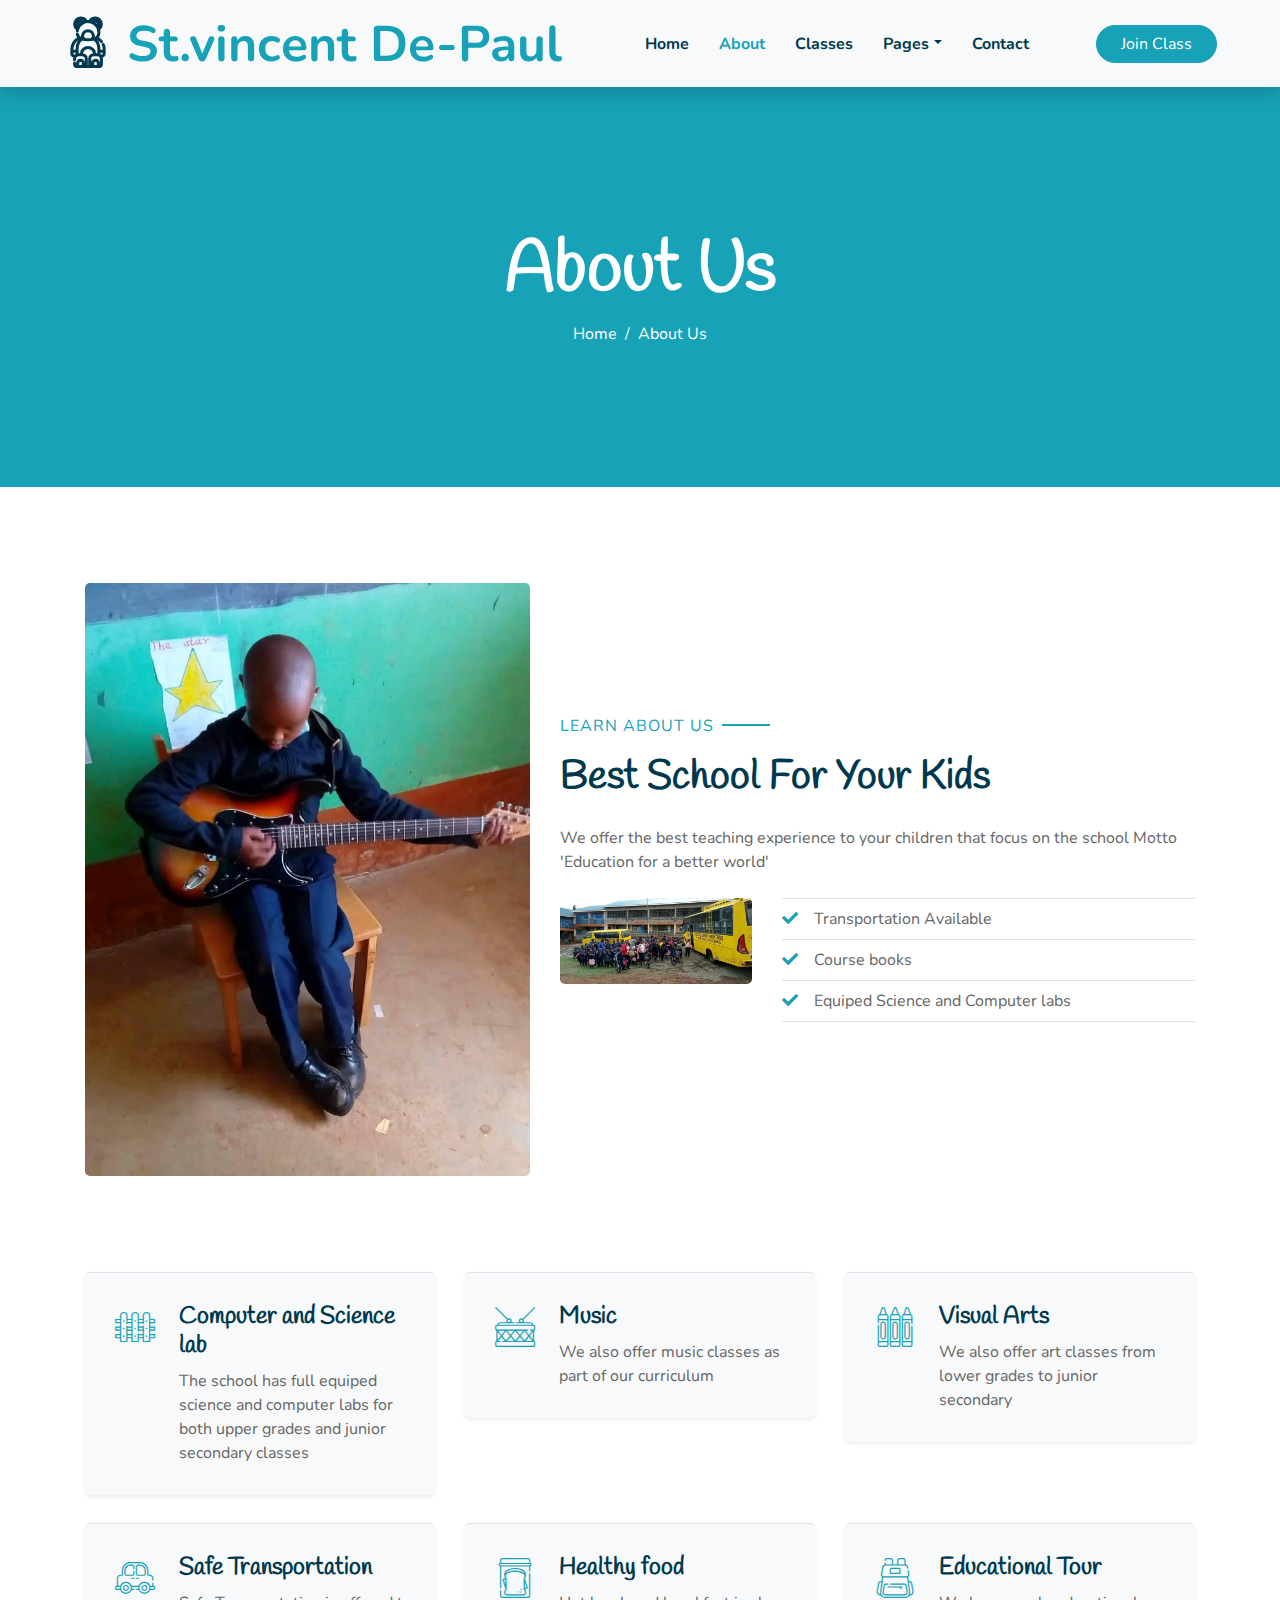
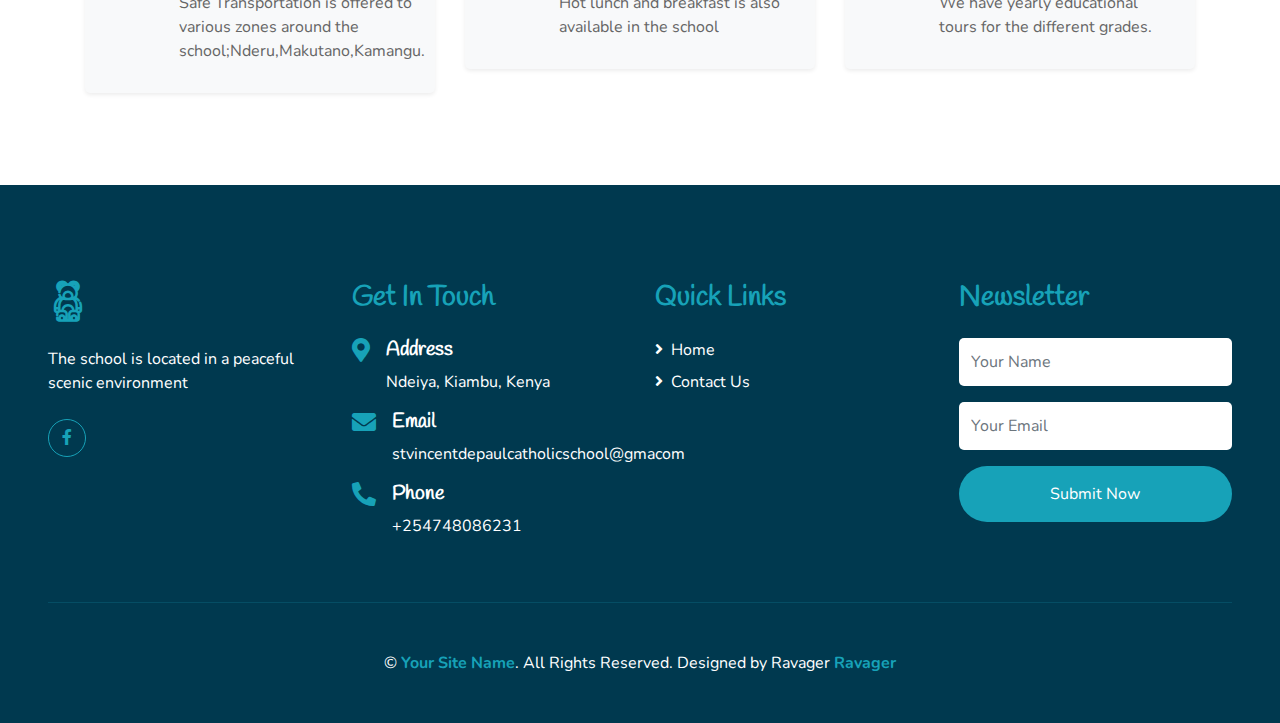
<file: about.html>
<!DOCTYPE html>
<html lang="en">

<head>
    <meta charset="utf-8">
    <title>St.Vincent De-Paul Catholic School</title>
    <meta content="width=device-width, initial-scale=1.0" name="viewport">
    <meta content="St.Vincent de Paul catholic school" name="keywords">
    <meta content="About page" name="description">

    <!-- Favicon -->
    <link href="img/favicon.ico" rel="icon">

    <!-- Google Web Fonts -->
    <link rel="preconnect" href="https://fonts.gstatic.com">
    <link href="https://fonts.googleapis.com/css2?family=Handlee&family=Nunito&display=swap" rel="stylesheet">

    <!-- Font Awesome -->
    <link href="https://cdnjs.cloudflare.com/ajax/libs/font-awesome/5.10.0/css/all.min.css" rel="stylesheet">

    <!-- Flaticon Font -->
    <link href="lib/flaticon/font/flaticon.css" rel="stylesheet">

    <!-- Libraries Stylesheet -->
    <link href="lib/owlcarousel/assets/owl.carousel.min.css" rel="stylesheet">
    <link href="lib/lightbox/css/lightbox.min.css" rel="stylesheet">

    <!-- Customized Bootstrap Stylesheet -->
    <link href="css/style.css" rel="stylesheet">
</head>

<body>
    <!-- Navbar Start -->
    <div class="container-fluid bg-light position-relative shadow">
        <nav class="navbar navbar-expand-lg bg-light navbar-light py-3 py-lg-0 px-0 px-lg-5">
            <a href="" class="navbar-brand font-weight-bold text-secondary" style="font-size: 50px;">
                <i class="flaticon-043-teddy-bear"></i>
                <span class="text-primary">St.vincent De-Paul</span>
            </a>
            <button type="button" class="navbar-toggler" data-toggle="collapse" data-target="#navbarCollapse">
                <span class="navbar-toggler-icon"></span>
            </button>
            <div class="collapse navbar-collapse justify-content-between" id="navbarCollapse">
                <div class="navbar-nav font-weight-bold mx-auto py-0">
                    <a href="index.html" class="nav-item nav-link">Home</a>
                    <a href="about.html" class="nav-item nav-link active">About</a>
                    <a href="class.html" class="nav-item nav-link">Classes</a>
                
                    <div class="nav-item dropdown">
                        <a href="#" class="nav-link dropdown-toggle" data-toggle="dropdown">Pages</a>
                        <div class="dropdown-menu rounded-0 m-0">
                            <a href="events.html" class="dropdown-item">Events</a>
                    
                        </div>
                    </div>
                    <a href="contact.html" class="nav-item nav-link">Contact</a>
                </div>
                <a href="" class="btn btn-primary px-4">Join Class</a>
            </div>
        </nav>
    </div>
    <!-- Navbar End -->


    <!-- Header Start -->
    <div class="container-fluid bg-primary mb-5">
        <div class="d-flex flex-column align-items-center justify-content-center" style="min-height: 400px">
            <h3 class="display-3 font-weight-bold text-white">About Us</h3>
            <div class="d-inline-flex text-white">
                <p class="m-0"><a class="text-white" href="">Home</a></p>
                <p class="m-0 px-2">/</p>
                <p class="m-0">About Us</p>
            </div>
        </div>
    </div>
    <!-- Header End -->


    <!-- About Start -->
    <div class="container-fluid py-5">
        <div class="container">
            <div class="row align-items-center">
                <div class="col-lg-5">
                    <img class="img-fluid rounded mb-5 mb-lg-0" src="img/about-1.jpg" alt="">
                </div>
                <div class="col-lg-7">
                    <p class="section-title pr-5"><span class="pr-2">Learn About Us</span></p>
                    <h1 class="mb-4">Best School For Your Kids</h1>
                    <p>We offer the best teaching experience to your children that focus on the school Motto 'Education for a better world'  </p>
                    <div class="row pt-2 pb-4">
                        <div class="col-6 col-md-4">
                            <img class="img-fluid rounded" src="img/about-2.jpeg" alt="">
                        </div>
                        <div class="col-6 col-md-8">
                            <ul class="list-inline m-0">
                                <li class="py-2 border-top border-bottom"><i class="fa fa-check text-primary mr-3"></i>Transportation Available</li>
                                <li class="py-2 border-bottom"><i class="fa fa-check text-primary mr-3"></i>Course books</li>
                                <li class="py-2 border-bottom"><i class="fa fa-check text-primary mr-3"></i>Equiped Science and Computer labs
                                </li>
                            </ul>
                        </div>
                    </div>
                
                </div>
            </div>
        </div>
    </div>
    <!-- About End -->


    <!-- Facilities Start -->
    <div class="container-fluid pt-5">
        <div class="container pb-3">
            <div class="row">
                <div class="col-lg-4 col-md-6 pb-1">
                    <div class="d-flex bg-light shadow-sm border-top rounded mb-4" style="padding: 30px;">
                        <i class="flaticon-050-fence h1 font-weight-normal text-primary mb-3"></i>
                        <div class="pl-4">
                            <h4>Computer and Science lab</h4>
                            <p class="m-0">The school has full equiped science and computer labs for both upper grades and junior secondary classes</p>
                        </div>
                    </div>
                </div>
                <div class="col-lg-4 col-md-6 pb-1">
                    <div class="d-flex bg-light shadow-sm border-top rounded mb-4" style="padding: 30px;">
                        <i class="flaticon-022-drum h1 font-weight-normal text-primary mb-3"></i>
                        <div class="pl-4">
                            <h4>Music</h4>
                            <p class="m-0">We also offer music classes as part of our curriculum</p>
                        </div>
                    </div>
                </div>
                <div class="col-lg-4 col-md-6 pb-1">
                    <div class="d-flex bg-light shadow-sm border-top rounded mb-4" style="padding: 30px;">
                        <i class="flaticon-030-crayons h1 font-weight-normal text-primary mb-3"></i>
                        <div class="pl-4">
                            <h4>Visual Arts</h4>
                            <p class="m-0">We also offer art classes from lower grades to junior secondary</p>
                        </div>
                    </div>
                </div>
                <div class="col-lg-4 col-md-6 pb-1">
                    <div class="d-flex bg-light shadow-sm border-top rounded mb-4" style="padding: 30px;">
                        <i class="flaticon-017-toy-car h1 font-weight-normal text-primary mb-3"></i>
                        <div class="pl-4">
                            <h4>Safe Transportation</h4>
                            <p class="m-0">Safe Transportation is offered to various zones around the school;Nderu,Makutano,Kamangu.</p>
                        </div>
                    </div>
                </div>
                <div class="col-lg-4 col-md-6 pb-1">
                    <div class="d-flex bg-light shadow-sm border-top rounded mb-4" style="padding: 30px;">
                        <i class="flaticon-025-sandwich h1 font-weight-normal text-primary mb-3"></i>
                        <div class="pl-4">
                            <h4>Healthy food</h4>
                            <p class="m-0">Hot lunch and breakfast is also available in the school</p>
                        </div>
                    </div>
                </div>
                <div class="col-lg-4 col-md-6 pb-1">
                    <div class="d-flex bg-light shadow-sm border-top rounded mb-4" style="padding: 30px;">
                        <i class="flaticon-047-backpack h1 font-weight-normal text-primary mb-3"></i>
                        <div class="pl-4">
                            <h4>Educational Tour</h4>
                            <p class="m-0">We have yearly educational tours for the different grades.
                        </div>
                    </div>
                </div>
            </div>
        </div>
    </div>
    <!-- Facilities Start -->





    <!-- Footer Start -->
    <div class="container-fluid bg-secondary text-white mt-5 py-5 px-sm-3 px-md-5">
        <div class="row pt-5">
            <div class="col-lg-3 col-md-6 mb-5">
                <a href="" class="navbar-brand font-weight-bold text-primary m-0 mb-4 p-0" style="font-size: 40px; line-height: 40px;">
                    <i class="flaticon-043-teddy-bear"></i>
                    <span class="De-Paul-Thigio"></span>
                </a>
                <p>The school is located in a peaceful scenic environment
                </p>
                <div class="d-flex justify-content-start mt-4">
                    
                    <a class="btn btn-outline-primary rounded-circle text-center mr-2 px-0"
                        style="width: 38px; height: 38px;" href="#"><i class="fab fa-facebook-f"></i></a>
                    
                </div>
            </div>
            <div class="col-lg-3 col-md-6 mb-5">
                <h3 class="text-primary mb-4">Get In Touch</h3>
                <div class="d-flex">
                    <h4 class="fa fa-map-marker-alt text-primary"></h4>
                    <div class="pl-3">
                        <h5 class="text-white">Address</h5>
                        <p>Ndeiya, Kiambu, Kenya</p>
                    </div>
                </div>
                <div class="d-flex">
                    <h4 class="fa fa-envelope text-primary"></h4>
                    <div class="pl-3">
                        <h5 class="text-white">Email</h5>
                        <p>stvincentdepaulcatholicschool@gmacom</p>
                    </div>
                </div>
                <div class="d-flex">
                    <h4 class="fa fa-phone-alt text-primary"></h4>
                    <div class="pl-3">
                        <h5 class="text-white">Phone</h5>
                        <p>+254748086231</p>
                    </div>
                </div>
            </div>
            <div class="col-lg-3 col-md-6 mb-5">
                <h3 class="text-primary mb-4">Quick Links</h3>
                <div class="d-flex flex-column justify-content-start">
                    <a class="text-white mb-2" href="index.html"><i class="fa fa-angle-right mr-2"></i>Home</a>
                    <a class="text-white" href="contact.html"><i class="fa fa-angle-right mr-2"></i>Contact Us</a>
                </div>
            </div>
            <div class="col-lg-3 col-md-6 mb-5">
                <h3 class="text-primary mb-4">Newsletter</h3>
                <form action="">
                    <div class="form-group">
                        <input type="text" class="form-control border-0 py-4" placeholder="Your Name" required="required" />
                    </div>
                    <div class="form-group">
                        <input type="email" class="form-control border-0 py-4" placeholder="Your Email"
                            required="required" />
                    </div>
                    <div>
                        <button class="btn btn-primary btn-block border-0 py-3" type="submit">Submit Now</button>
                    </div>
                </form>
            </div>
        </div>
        <div class="container-fluid pt-5" style="border-top: 1px solid rgba(23, 162, 184, .2);;">
            <p class="m-0 text-center text-white">
                &copy; <a class="text-primary font-weight-bold" href="#">Your Site Name</a>. All Rights Reserved. Designed
                by Ravager
                <a class="text-primary font-weight-bold" href="#">Ravager</a>
            </p>
        </div>
    </div>
    <!-- Footer End -->


    <!-- Back to Top -->
    <a href="#" class="btn btn-primary p-3 back-to-top"><i class="fa fa-angle-double-up"></i></a>


    <!-- JavaScript Libraries -->
    <script src="https://code.jquery.com/jquery-3.4.1.min.js"></script>
    <script src="https://stackpath.bootstrapcdn.com/bootstrap/4.4.1/js/bootstrap.bundle.min.js"></script>
    <script src="lib/easing/easing.min.js"></script>
    <script src="lib/owlcarousel/owl.carousel.min.js"></script>
    <script src="lib/isotope/isotope.pkgd.min.js"></script>
    <script src="lib/lightbox/js/lightbox.min.js"></script>

    <!-- Contact Javascript File -->
    <script src="mail/jqBootstrapValidation.min.js"></script>
    <script src="mail/contact.js"></script>

    <!-- Template Javascript -->
    <script src="js/main.js"></script>
</body>

</html>
</file>
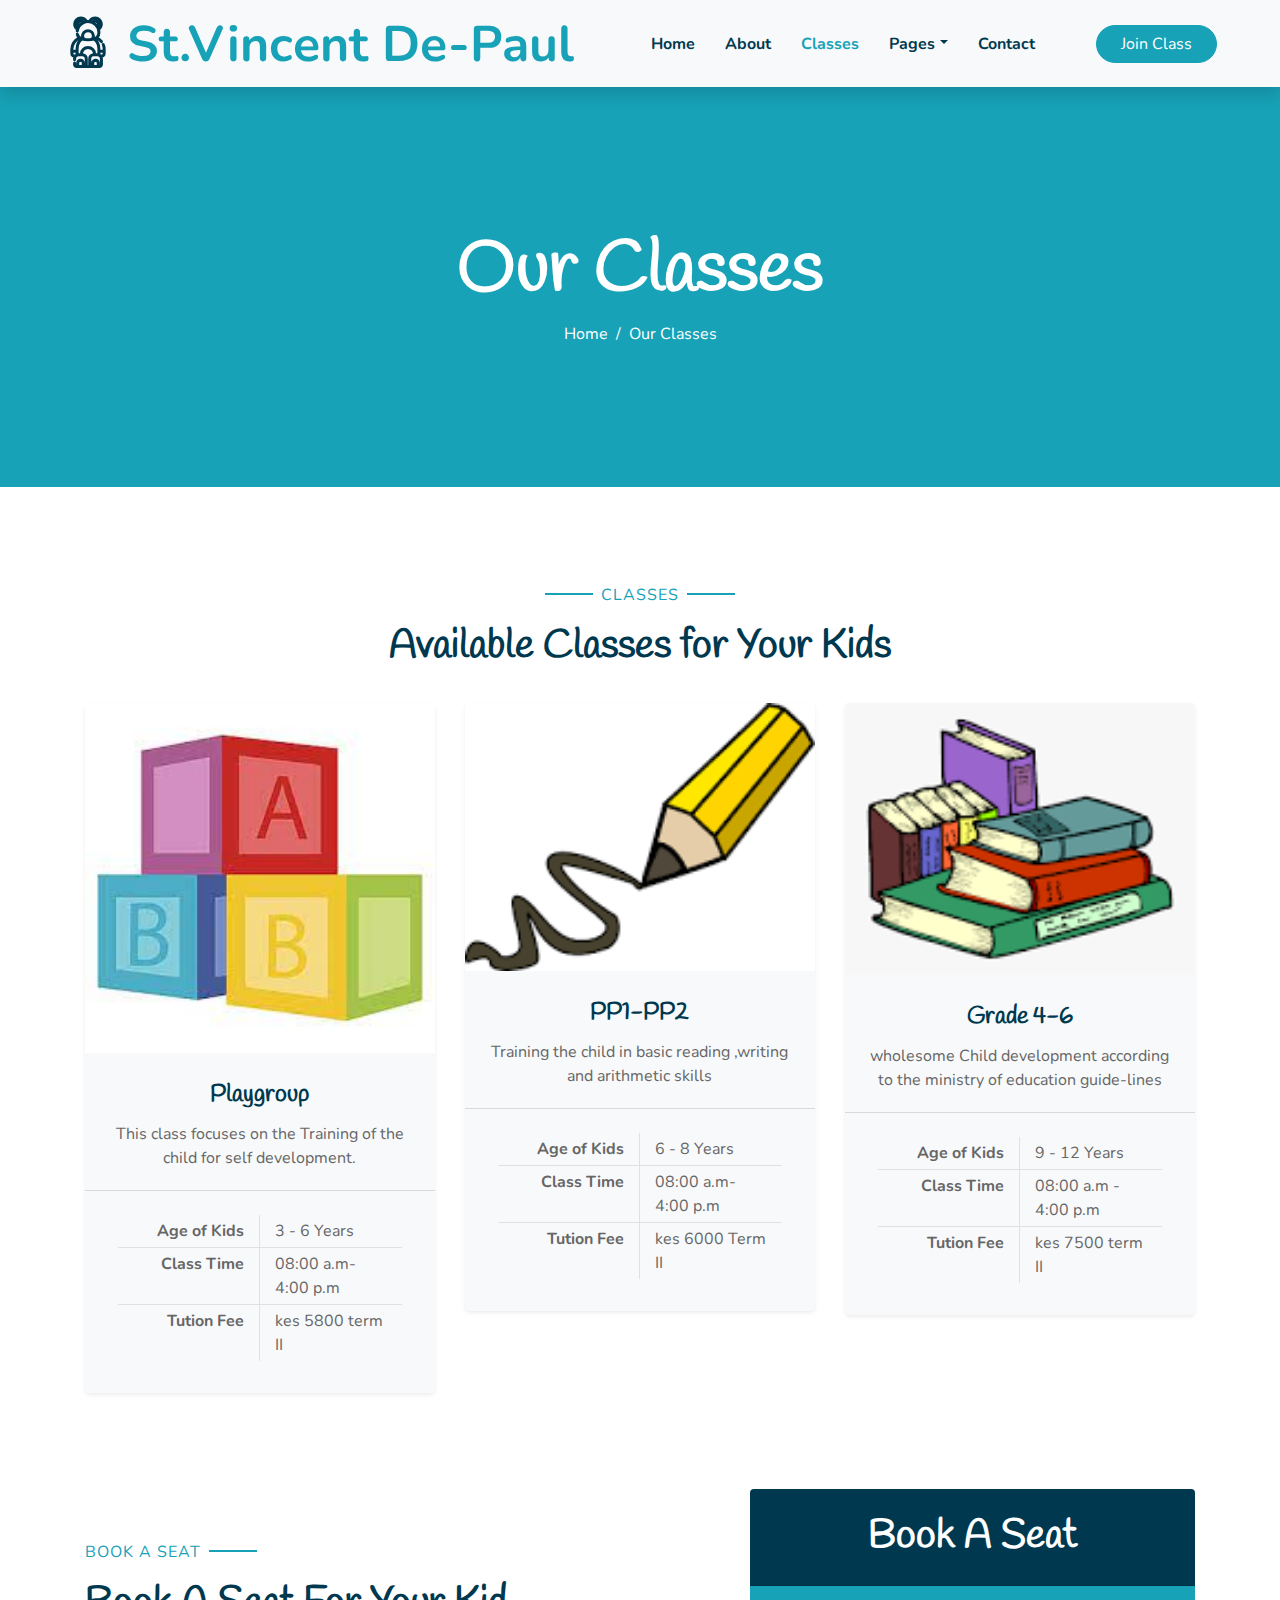
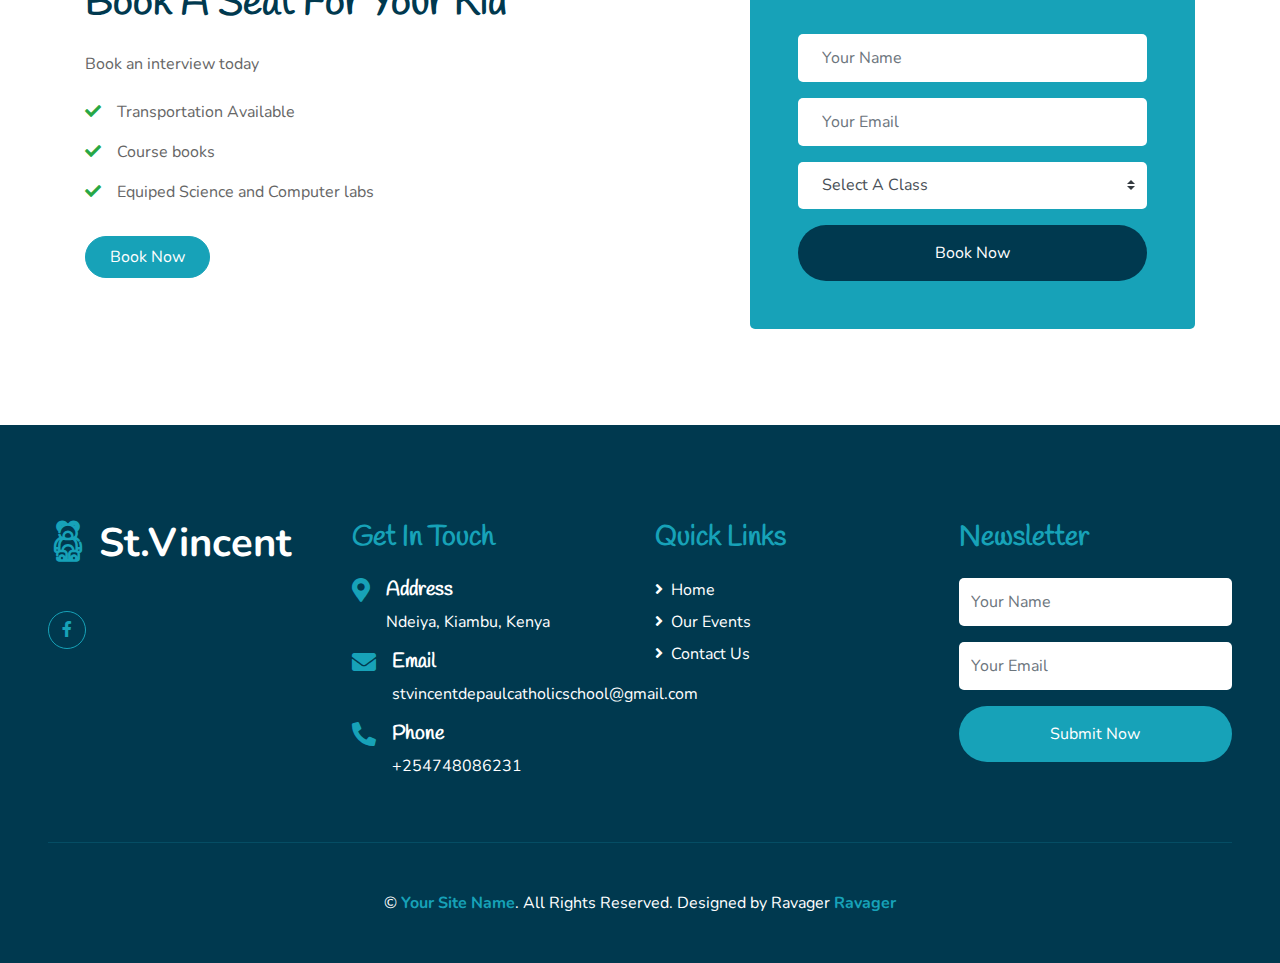
<file: class.html>
<!DOCTYPE html>
<html lang="en">

<head>
    <meta charset="utf-8">
    <title>St.Vincent De-Paul Catholic School</title>
    <meta content="width=device-width, initial-scale=1.0" name="viewport">
    <meta content="St.Vincent de Paul Catholic school" name="keywords">
    <meta content="classes page" name="description">

    <!-- Favicon -->
    <link href="img/favicon.ico" rel="icon">

    <!-- Google Web Fonts -->
    <link rel="preconnect" href="https://fonts.gstatic.com">
    <link href="https://fonts.googleapis.com/css2?family=Handlee&family=Nunito&display=swap" rel="stylesheet">

    <!-- Font Awesome -->
    <link href="https://cdnjs.cloudflare.com/ajax/libs/font-awesome/5.10.0/css/all.min.css" rel="stylesheet">

    <!-- Flaticon Font -->
    <link href="lib/flaticon/font/flaticon.css" rel="stylesheet">

    <!-- Libraries Stylesheet -->
    <link href="lib/owlcarousel/assets/owl.carousel.min.css" rel="stylesheet">
    <link href="lib/lightbox/css/lightbox.min.css" rel="stylesheet">

    <!-- Customized Bootstrap Stylesheet -->
    <link href="css/style.css" rel="stylesheet">
</head>

<body>
    <!-- Navbar Start -->
    <div class="container-fluid bg-light position-relative shadow">
        <nav class="navbar navbar-expand-lg bg-light navbar-light py-3 py-lg-0 px-0 px-lg-5">
            <a href="" class="navbar-brand font-weight-bold text-secondary" style="font-size: 50px;">
                <i class="flaticon-043-teddy-bear"></i>
                <span class="text-primary">St.Vincent De-Paul</span>
            </a>
            <button type="button" class="navbar-toggler" data-toggle="collapse" data-target="#navbarCollapse">
                <span class="navbar-toggler-icon"></span>
            </button>
            <div class="collapse navbar-collapse justify-content-between" id="navbarCollapse">
                <div class="navbar-nav font-weight-bold mx-auto py-0">
                    <a href="index.html" class="nav-item nav-link">Home</a>
                    <a href="about.html" class="nav-item nav-link">About</a>
                    <a href="class.html" class="nav-item nav-link active">Classes</a>
                    
                    <div class="nav-item dropdown">
                        <a href="#" class="nav-link dropdown-toggle" data-toggle="dropdown">Pages</a>
                        <div class="dropdown-menu rounded-0 m-0">
                            <a href="events.html" class="dropdown-item">Blog Grid</a>
                        </div>
                    </div>
                    <a href="contact.html" class="nav-item nav-link">Contact</a>
                </div>
                <a href="" class="btn btn-primary px-4">Join Class</a>
            </div>
        </nav>
    </div>
    <!-- Navbar End -->


    <!-- Header Start -->
    <div class="container-fluid bg-primary mb-5">
        <div class="d-flex flex-column align-items-center justify-content-center" style="min-height: 400px">
            <h3 class="display-3 font-weight-bold text-white">Our Classes</h3>
            <div class="d-inline-flex text-white">
                <p class="m-0"><a class="text-white" href="">Home</a></p>
                <p class="m-0 px-2">/</p>
                <p class="m-0">Our Classes</p>
            </div>
        </div>
    </div>
    <!-- Header End -->


    <!-- Class Start -->
    <div class="container-fluid pt-5">
        <div class="container">
            <div class="text-center pb-2">
                <p class="section-title px-5"><span class="px-2">Classes</span></p>
                <h1 class="mb-4"> Available Classes for Your Kids</h1>
            </div>
            <div class="row">
                <div class="col-lg-4 mb-5">
                    <div class="card border-0 bg-light shadow-sm pb-2">
                        <img class="card-img-top mb-2" src="img/class -1.jpg" alt="">
                        <div class="card-body text-center">
                            <h4 class="card-title">Playgroup</h4>
                            <p class="card-text">This class focuses on the Training of the child for self development.
                            </p>
                        </div>
                        <div class="card-footer bg-transparent py-4 px-5">
                            <div class="row border-bottom">
                                <div class="col-6 py-1 text-right border-right"><strong>Age of Kids</strong></div>
                                <div class="col-6 py-1">3 - 6 Years</div>
                            </div>
                            <div class="row border-bottom">
                                <div class="col-6 py-1 text-right border-right"><strong>Class Time</strong></div>
                                <div class="col-6 py-1">08:00 a.m- 4:00 p.m</div>
                            </div>
                            <div class="row">
                                <div class="col-6 py-1 text-right border-right"><strong>Tution Fee</strong></div>
                                <div class="col-6 py-1">kes 5800 term II</div>
                            </div>
                        </div>
                        
                    </div>
                </div>
                <div class="col-lg-4 mb-5">
                    <div class="card border-0 bg-light shadow-sm pb-2">
                        <img class="card-img-top mb-2" src="img/class-2.png" alt="">
                        <div class="card-body text-center">
                            <h4 class="card-title">PP1-PP2</h4>
                            <p class="card-text">Training the child in basic reading ,writing and arithmetic skills</p>
                        </div>
                        <div class="card-footer bg-transparent py-4 px-5">
                            <div class="row border-bottom">
                                <div class="col-6 py-1 text-right border-right"><strong>Age of Kids</strong></div>
                                <div class="col-6 py-1">6 - 8 Years</div>
                            </div>
                            <div class="row border-bottom">
                                <div class="col-6 py-1 text-right border-right"><strong>Class Time</strong></div>
                                <div class="col-6 py-1">08:00 a.m- 4:00 p.m</div>
                            </div>
                            <div class="row">
                                <div class="col-6 py-1 text-right border-right"><strong>Tution Fee</strong></div>
                                <div class="col-6 py-1">kes 6000 Term II</div>
                            </div>
                        </div>
                        
                    </div>
                </div>
                <div class="col-lg-4 mb-5">
                    <div class="card border-0 bg-light shadow-sm pb-2">
                        <img class="card-img-top mb-2" src="img/class-3.png" alt="">
                        <div class="card-body text-center">
                            <h4 class="card-title">Grade 4-6</h4>
                            <p class="card-text">wholesome Child development according to the ministry of education guide-lines</p>
                        </div>
                        <div class="card-footer bg-transparent py-4 px-5">
                            <div class="row border-bottom">
                                <div class="col-6 py-1 text-right border-right"><strong>Age of Kids</strong></div>
                                <div class="col-6 py-1">9 - 12 Years</div>
                            </div>
                            <div class="row border-bottom">
                                <div class="col-6 py-1 text-right border-right"><strong>Class Time</strong></div>
                                <div class="col-6 py-1">08:00 a.m - 4:00 p.m</div>
                            </div>
                            <div class="row">
                                <div class="col-6 py-1 text-right border-right"><strong>Tution Fee</strong></div>
                                <div class="col-6 py-1">kes 7500 term II</div>
                            </div>
                        </div>
                    </div>
                </div>
            </div>
        </div>
    </div>
    <!-- Class End -->


    <!-- Registration Start -->
    <div class="container-fluid py-5">
        <div class="container">
            <div class="row align-items-center">
                <div class="col-lg-7 mb-5 mb-lg-0">
                    <p class="section-title pr-5"><span class="pr-2">Book A Seat</span></p>
                    <h1 class="mb-4">Book A Seat For Your Kid</h1>
                    <p>Book an interview today</p>
                    <ul class="list-inline m-0">
                        <li class="py-2"><i class="fa fa-check text-success mr-3"></i>Transportation Available</li>
                        <li class="py-2"><i class="fa fa-check text-success mr-3"></i>Course books</li>
                        <li class="py-2"><i class="fa fa-check text-success mr-3"></i>Equiped Science and Computer labs </li>
                    </ul>
                    <a href="" class="btn btn-primary mt-4 py-2 px-4">Book Now</a>
                </div>
                <div class="col-lg-5">
                    <div class="card border-0">
                        <div class="card-header bg-secondary text-center p-4">
                            <h1 class="text-white m-0">Book A Seat</h1>
                        </div>
                        <div class="card-body rounded-bottom bg-primary p-5">
                            <form>
                                <div class="form-group">
                                    <input type="text" class="form-control border-0 p-4" placeholder="Your Name" required="required" />
                                </div>
                                <div class="form-group">
                                    <input type="email" class="form-control border-0 p-4" placeholder="Your Email" required="required" />
                                </div>
                                <div class="form-group">
                                    <select class="custom-select border-0 px-4" style="height: 47px;">
                                        <option selected>Select A Class</option>
                                        <option value="1">Playgroup</option>
                                        <option value="2">PP1-PP2</option>
                                        <option value="3">Grade 1-6</option>
                                        <option value="4">Junior secondary</option>
                                    </select>
                                </div>
                                <div>
                                    <button class="btn btn-secondary btn-block border-0 py-3" type="submit">Book Now</button>
                                </div>
                            </form>
                        </div>
                    </div>
                </div>
            </div>
        </div>
    </div>
    <!-- Registration End -->


    <!-- Footer Start -->
    <div class="container-fluid bg-secondary text-white mt-5 py-5 px-sm-3 px-md-5">
        <div class="row pt-5">
            <div class="col-lg-3 col-md-6 mb-5">
                <a href="" class="navbar-brand font-weight-bold text-primary m-0 mb-4 p-0" style="font-size: 40px; line-height: 40px;">
                    <i class="flaticon-043-teddy-bear"></i>
                    <span class="text-white">St.Vincent</span>
                </a>
            
                <div class="d-flex justify-content-start mt-4">
                    
                    <a class="btn btn-outline-primary rounded-circle text-center mr-2 px-0"
                        style="width: 38px; height: 38px;" href="#"><i class="fab fa-facebook-f"></i></a>
                    
                </div>
            </div>
            <div class="col-lg-3 col-md-6 mb-5">
                <h3 class="text-primary mb-4">Get In Touch</h3>
                <div class="d-flex">
                    <h4 class="fa fa-map-marker-alt text-primary"></h4>
                    <div class="pl-3">
                        <h5 class="text-white">Address</h5>
                        <p>Ndeiya, Kiambu, Kenya
                        </p>
                    </div>
                </div>
                <div class="d-flex">
                    <h4 class="fa fa-envelope text-primary"></h4>
                    <div class="pl-3">
                        <h5 class="text-white">Email</h5>
                        <p>stvincentdepaulcatholicschool@gmail.com</p>
                    </div>
                </div>
                <div class="d-flex">
                    <h4 class="fa fa-phone-alt text-primary"></h4>
                    <div class="pl-3">
                        <h5 class="text-white">Phone</h5>
                        <p>+254748086231</p>
                    </div>
                </div>
            </div>
            <div class="col-lg-3 col-md-6 mb-5">
                <h3 class="text-primary mb-4">Quick Links</h3>
                <div class="d-flex flex-column justify-content-start">
                    <a class="text-white mb-2" href="index.html"><i class="fa fa-angle-right mr-2"></i>Home</a>
                    <a class="text-white mb-2" href="events.html"><i class="fa fa-angle-right mr-2"></i>Our Events</a>
                    <a class="text-white" href="contact.html"><i class="fa fa-angle-right mr-2"></i>Contact Us</a>
                </div>
            </div>
            <div class="col-lg-3 col-md-6 mb-5">
                <h3 class="text-primary mb-4">Newsletter</h3>
                <form action="">
                    <div class="form-group">
                        <input type="text" class="form-control border-0 py-4" placeholder="Your Name" required="required" />
                    </div>
                    <div class="form-group">
                        <input type="email" class="form-control border-0 py-4" placeholder="Your Email"
                            required="required" />
                    </div>
                    <div>
                        <button class="btn btn-primary btn-block border-0 py-3" type="submit">Submit Now</button>
                    </div>
                </form>
            </div>
        </div>
        <div class="container-fluid pt-5" style="border-top: 1px solid rgba(23, 162, 184, .2);;">
            <p class="m-0 text-center text-white">
                &copy; <a class="text-primary font-weight-bold" href="#">Your Site Name</a>. All Rights Reserved. Designed
                by Ravager
                <a class="text-primary font-weight-bold" href="#">Ravager</a>
            </p>
        </div>
    </div>
    <!-- Footer End -->


    <!-- Back to Top -->
    <a href="#" class="btn btn-primary p-3 back-to-top"><i class="fa fa-angle-double-up"></i></a>


    <!-- JavaScript Libraries -->
    <script src="https://code.jquery.com/jquery-3.4.1.min.js"></script>
    <script src="https://stackpath.bootstrapcdn.com/bootstrap/4.4.1/js/bootstrap.bundle.min.js"></script>
    <script src="lib/easing/easing.min.js"></script>
    <script src="lib/owlcarousel/owl.carousel.min.js"></script>
    <script src="lib/isotope/isotope.pkgd.min.js"></script>
    <script src="lib/lightbox/js/lightbox.min.js"></script>

    <!-- Contact Javascript File -->
    <script src="mail/jqBootstrapValidation.min.js"></script>
    <script src="mail/contact.js"></script>

    <!-- Template Javascript -->
    <script src="js/main.js"></script>
</body>

</html>
</file>
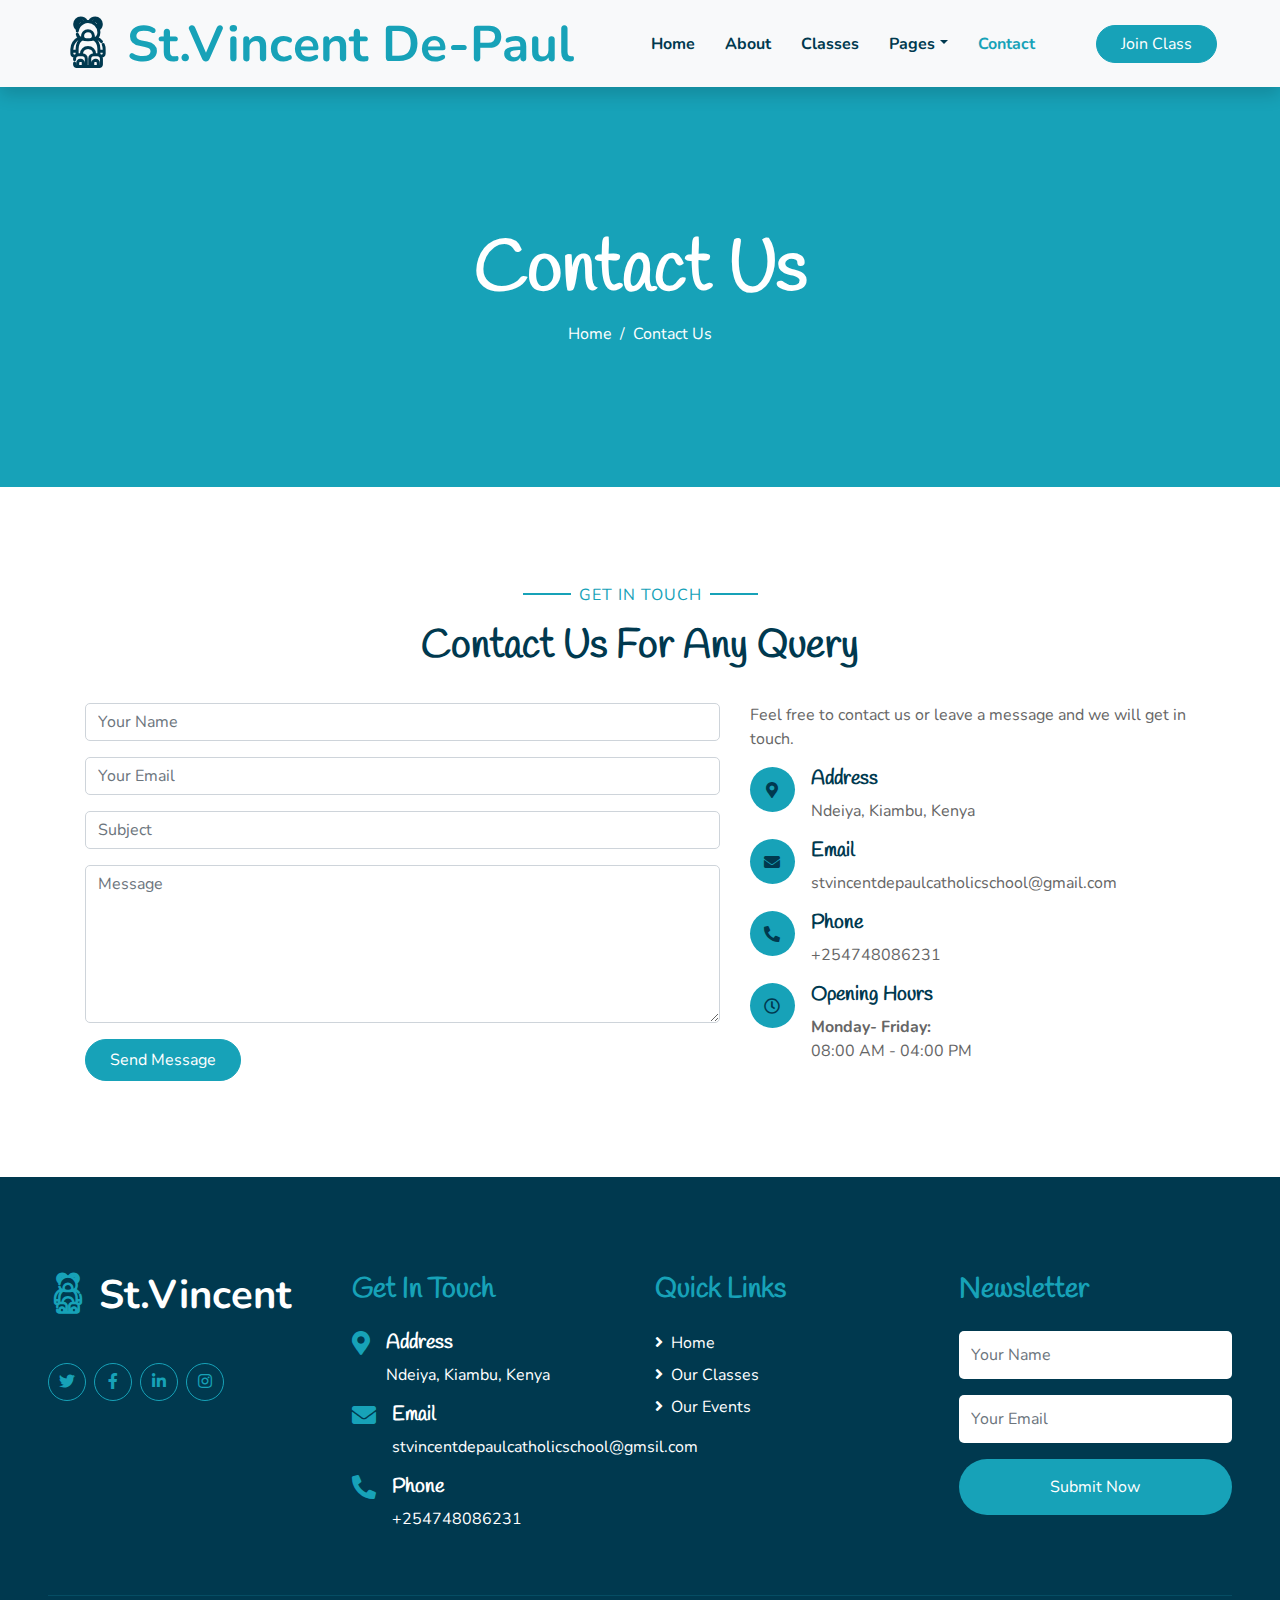
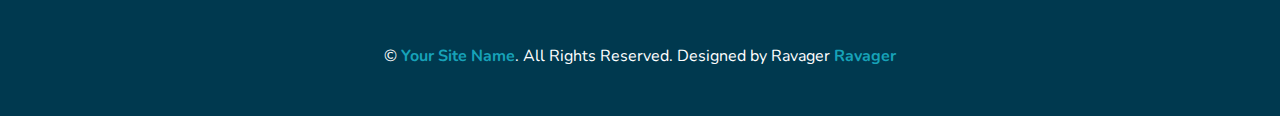
<file: contact.html>
<!DOCTYPE html>
<html lang="en">

<head>
    <meta charset="utf-8">
    <title>St.Vincent De-Paul Catholic School</title>
    <meta content="width=device-width, initial-scale=1.0" name="viewport">
    <meta content="St.Vincent de Paul catholic School" name="keywords">
    <meta content="Contacts page" name="description">

    <!-- Favicon -->
    <link href="img/favicon.ico" rel="icon">

    <!-- Google Web Fonts -->
    <link rel="preconnect" href="https://fonts.gstatic.com">
    <link href="https://fonts.googleapis.com/css2?family=Handlee&family=Nunito&display=swap" rel="stylesheet">

    <!-- Font Awesome -->
    <link href="https://cdnjs.cloudflare.com/ajax/libs/font-awesome/5.10.0/css/all.min.css" rel="stylesheet">

    <!-- Flaticon Font -->
    <link href="lib/flaticon/font/flaticon.css" rel="stylesheet">

    <!-- Libraries Stylesheet -->
    <link href="lib/owlcarousel/assets/owl.carousel.min.css" rel="stylesheet">
    <link href="lib/lightbox/css/lightbox.min.css" rel="stylesheet">

    <!-- Customized Bootstrap Stylesheet -->
    <link href="css/style.css" rel="stylesheet">
</head>

<body>
    <!-- Navbar Start -->
    <div class="container-fluid bg-light position-relative shadow">
        <nav class="navbar navbar-expand-lg bg-light navbar-light py-3 py-lg-0 px-0 px-lg-5">
            <a href="" class="navbar-brand font-weight-bold text-secondary" style="font-size: 50px;">
                <i class="flaticon-043-teddy-bear"></i>
                <span class="text-primary">St.Vincent De-Paul</span>
            </a>
            <button type="button" class="navbar-toggler" data-toggle="collapse" data-target="#navbarCollapse">
                <span class="navbar-toggler-icon"></span>
            </button>
            <div class="collapse navbar-collapse justify-content-between" id="navbarCollapse">
                <div class="navbar-nav font-weight-bold mx-auto py-0">
                    <a href="index.html" class="nav-item nav-link">Home</a>
                    <a href="about.html" class="nav-item nav-link">About</a>
                    <a href="class.html" class="nav-item nav-link">Classes</a>
    
                    <div class="nav-item dropdown">
                        <a href="#" class="nav-link dropdown-toggle" data-toggle="dropdown">Pages</a>
                        <div class="dropdown-menu rounded-0 m-0">
                            <a href="events.html" class="dropdown-item">events Grid</a>
                            
                        </div>
                    </div>
                    <a href="contact.html" class="nav-item nav-link active">Contact</a>
                </div>
                <a href="class.html" class="btn btn-primary px-4">Join Class</a>
            </div>
        </nav>
    </div>
    <!-- Navbar End -->


    <!-- Header Start -->
    <div class="container-fluid bg-primary mb-5">
        <div class="d-flex flex-column align-items-center justify-content-center" style="min-height: 400px">
            <h3 class="display-3 font-weight-bold text-white">Contact Us</h3>
            <div class="d-inline-flex text-white">
                <p class="m-0"><a class="text-white" href="">Home</a></p>
                <p class="m-0 px-2">/</p>
                <p class="m-0">Contact Us</p>
            </div>
        </div>
    </div>
    <!-- Header End -->


    <!-- Contact Start -->
    <div class="container-fluid pt-5">
        <div class="container">
            <div class="text-center pb-2">
                <p class="section-title px-5"><span class="px-2">Get In Touch</span></p>
                <h1 class="mb-4">Contact Us For Any Query</h1>
            </div>
            <div class="row">
                <div class="col-lg-7 mb-5">
                    <div class="contact-form">
                        <div id="success"></div>
                        <form name="sentMessage" id="contactForm" novalidate="novalidate">
                            <div class="control-group">
                                <input type="text" class="form-control" id="name" placeholder="Your Name" required="required" data-validation-required-message="Please enter your name" />
                                <p class="help-block text-danger"></p>
                            </div>
                            <div class="control-group">
                                <input type="email" class="form-control" id="email" placeholder="Your Email" required="required" data-validation-required-message="Please enter your email" />
                                <p class="help-block text-danger"></p>
                            </div>
                            <div class="control-group">
                                <input type="text" class="form-control" id="subject" placeholder="Subject" required="required" data-validation-required-message="Please enter a subject" />
                                <p class="help-block text-danger"></p>
                            </div>
                            <div class="control-group">
                                <textarea class="form-control" rows="6" id="message" placeholder="Message" required="required" data-validation-required-message="Please enter your message"></textarea>
                                <p class="help-block text-danger"></p>
                            </div>
                            <div>
                                <button class="btn btn-primary py-2 px-4" type="submit" id="sendMessageButton">Send Message</button>
                            </div>
                        </form>
                    </div>
                </div>
                <div class="col-lg-5 mb-5">
                    <p>Feel free to contact us or leave a message and we will get in touch.</p>
                    <div class="d-flex">
                        <i class="fa fa-map-marker-alt d-inline-flex align-items-center justify-content-center bg-primary text-secondary rounded-circle" style="width: 45px; height: 45px;"></i>
                        <div class="pl-3">
                            <h5>Address</h5>
                            <p>Ndeiya, Kiambu, Kenya</p>
                        </div>
                    </div>
                    <div class="d-flex">
                        <i class="fa fa-envelope d-inline-flex align-items-center justify-content-center bg-primary text-secondary rounded-circle" style="width: 45px; height: 45px;"></i>
                        <div class="pl-3">
                            <h5>Email</h5>
                            <p>stvincentdepaulcatholicschool@gmail.com</p>
                        </div>
                    </div>
                    <div class="d-flex">
                        <i class="fa fa-phone-alt d-inline-flex align-items-center justify-content-center bg-primary text-secondary rounded-circle" style="width: 45px; height: 45px;"></i>
                        <div class="pl-3">
                            <h5>Phone</h5>
                            <p>+254748086231</p>
                        </div>
                    </div>
                    <div class="d-flex">
                        <i class="far fa-clock d-inline-flex align-items-center justify-content-center bg-primary text-secondary rounded-circle" style="width: 45px; height: 45px;"></i>
                        <div class="pl-3">
                            <h5>Opening Hours</h5>
                            <strong>Monday- Friday:</strong>
                            <p class="m-0">08:00 AM - 04:00 PM </p>
                        </div>
                    </div>
                </div>
            </div>
        </div>
    </div>
    <!-- Contact End -->


    <!-- Footer Start -->
    <div class="container-fluid bg-secondary text-white mt-5 py-5 px-sm-3 px-md-5">
        <div class="row pt-5">
            <div class="col-lg-3 col-md-6 mb-5">
                <a href="" class="navbar-brand font-weight-bold text-primary m-0 mb-4 p-0" style="font-size: 40px; line-height: 40px;">
                    <i class="flaticon-043-teddy-bear"></i>
                    <span class="text-white">St.Vincent</span>
                </a>
                <p></p>
                <div class="d-flex justify-content-start mt-4">
                    <a class="btn btn-outline-primary rounded-circle text-center mr-2 px-0"
                        style="width: 38px; height: 38px;" href="#"><i class="fab fa-twitter"></i></a>
                    <a class="btn btn-outline-primary rounded-circle text-center mr-2 px-0"
                        style="width: 38px; height: 38px;" href="#"><i class="fab fa-facebook-f"></i></a>
                    <a class="btn btn-outline-primary rounded-circle text-center mr-2 px-0"
                        style="width: 38px; height: 38px;" href="#"><i class="fab fa-linkedin-in"></i></a>
                    <a class="btn btn-outline-primary rounded-circle text-center mr-2 px-0"
                        style="width: 38px; height: 38px;" href="#"><i class="fab fa-instagram"></i></a>
                </div>
            </div>
            <div class="col-lg-3 col-md-6 mb-5">
                <h3 class="text-primary mb-4">Get In Touch</h3>
                <div class="d-flex">
                    <h4 class="fa fa-map-marker-alt text-primary"></h4>
                    <div class="pl-3">
                        <h5 class="text-white">Address</h5>
                        <p>Ndeiya, Kiambu, Kenya</p>
                    </div>
                </div>
                <div class="d-flex">
                    <h4 class="fa fa-envelope text-primary"></h4>
                    <div class="pl-3">
                        <h5 class="text-white">Email</h5>
                        <p>stvincentdepaulcatholicschool@gmsil.com</p>
                    </div>
                </div>
                <div class="d-flex">
                    <h4 class="fa fa-phone-alt text-primary"></h4>
                    <div class="pl-3">
                        <h5 class="text-white">Phone</h5>
                        <p>+254748086231</p>
                    </div>
                </div>
            </div>
            <div class="col-lg-3 col-md-6 mb-5">
                <h3 class="text-primary mb-4">Quick Links</h3>
                <div class="d-flex flex-column justify-content-start">
                    <a class="text-white mb-2" href="index.html"><i class="fa fa-angle-right mr-2"></i>Home</a>
                    <a class="text-white mb-2" href="class.html"><i class="fa fa-angle-right mr-2"></i>Our Classes</a>
                    <a class="text-white mb-2" href="events.html"><i class="fa fa-angle-right mr-2"></i>Our Events</a>
                    
                </div>
            </div>
            <div class="col-lg-3 col-md-6 mb-5">
                <h3 class="text-primary mb-4">Newsletter</h3>
                <form action="">
                    <div class="form-group">
                        <input type="text" class="form-control border-0 py-4" placeholder="Your Name" required="required" />
                    </div>
                    <div class="form-group">
                        <input type="email" class="form-control border-0 py-4" placeholder="Your Email"
                            required="required" />
                    </div>
                    <div>
                        <button class="btn btn-primary btn-block border-0 py-3" type="submit">Submit Now</button>
                    </div>
                </form>
            </div>
        </div>
        <div class="container-fluid pt-5" style="border-top: 1px solid rgba(23, 162, 184, .2);;">
            <p class="m-0 text-center text-white">
                &copy; <a class="text-primary font-weight-bold" href="#">Your Site Name</a>. All Rights Reserved. Designed
                by Ravager
                <a class="text-primary font-weight-bold" href="#">Ravager</a>
            </p>
        </div>
    </div>
    <!-- Footer End -->


    <!-- Back to Top -->
    <a href="#" class="btn btn-primary p-3 back-to-top"><i class="fa fa-angle-double-up"></i></a>


    <!-- JavaScript Libraries -->
    <script src="https://code.jquery.com/jquery-3.4.1.min.js"></script>
    <script src="https://stackpath.bootstrapcdn.com/bootstrap/4.4.1/js/bootstrap.bundle.min.js"></script>
    <script src="lib/easing/easing.min.js"></script>
    <script src="lib/owlcarousel/owl.carousel.min.js"></script>
    <script src="lib/isotope/isotope.pkgd.min.js"></script>
    <script src="lib/lightbox/js/lightbox.min.js"></script>

    <!-- Contact Javascript File -->
    <script src="mail/jqBootstrapValidation.min.js"></script>
    <script src="mail/contact.js"></script>

    <!-- Template Javascript -->
    <script src="js/main.js"></script>
</body>

</html>
</file>
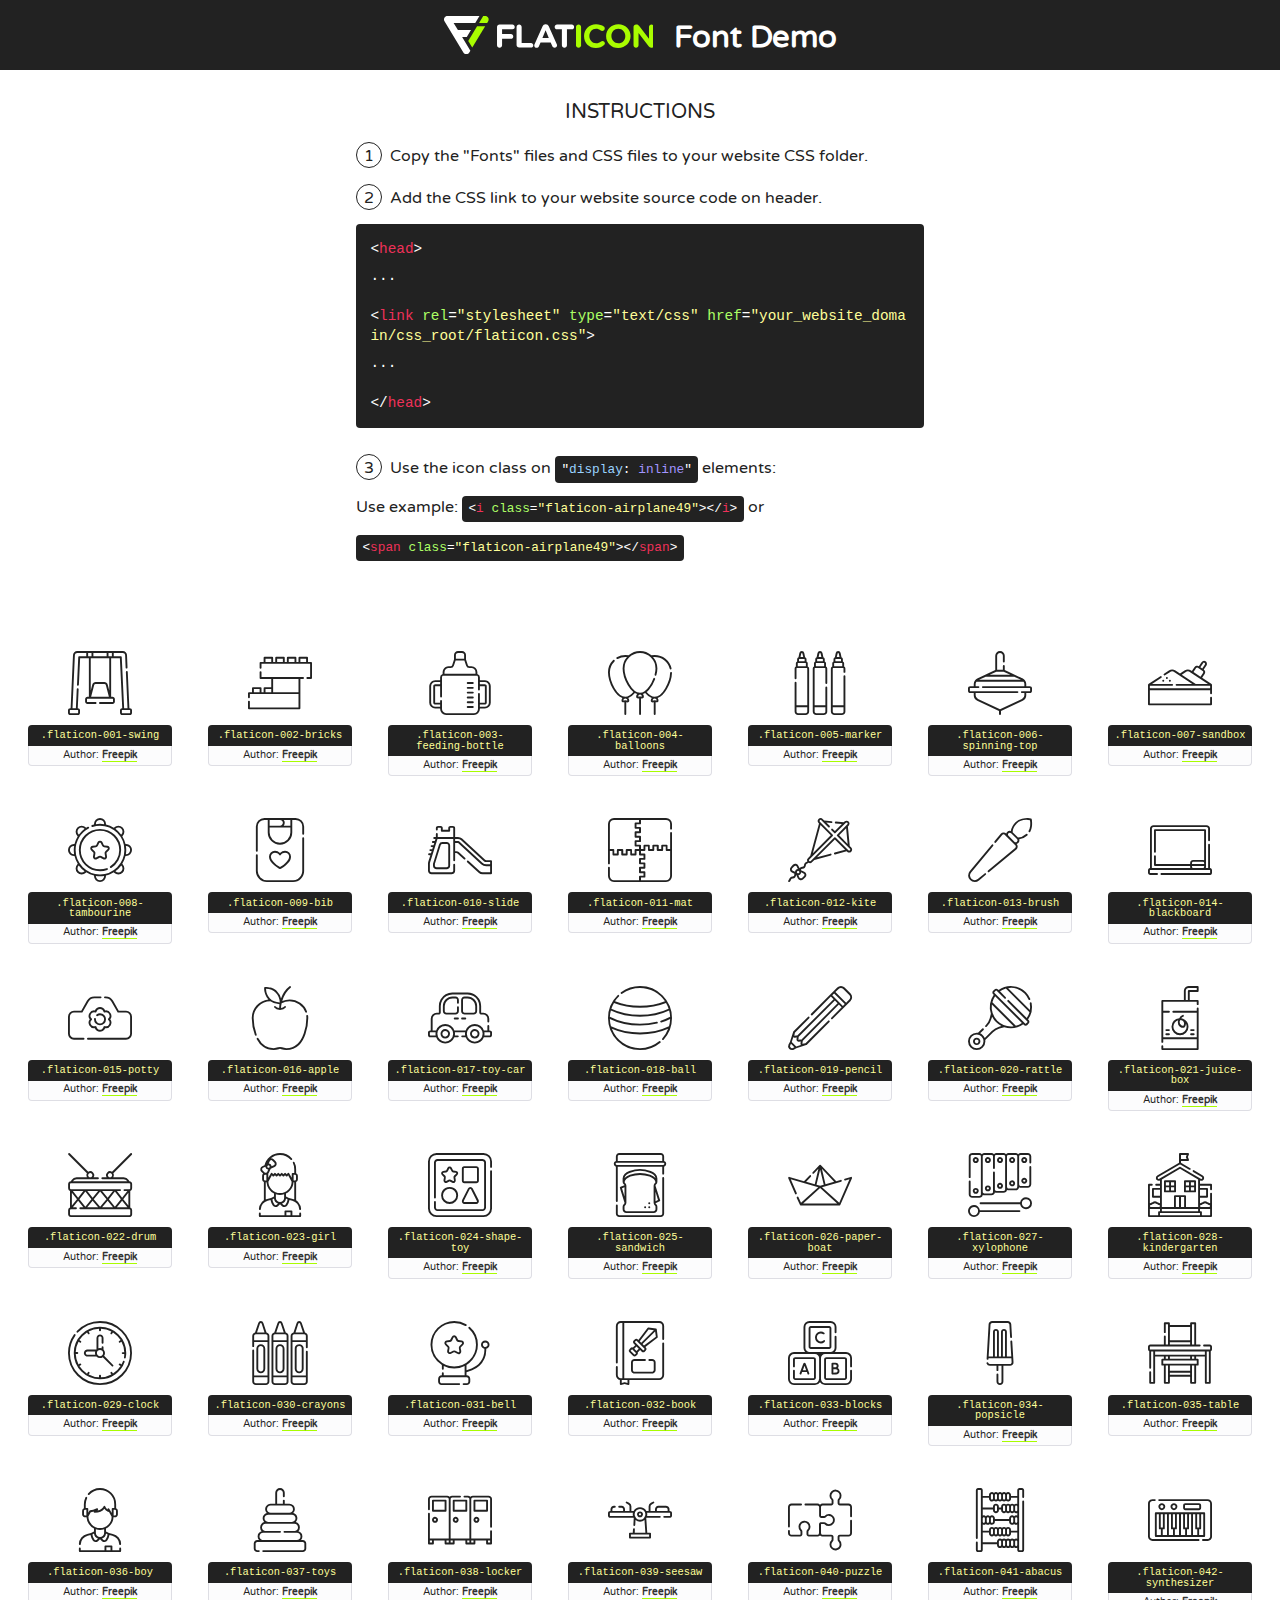
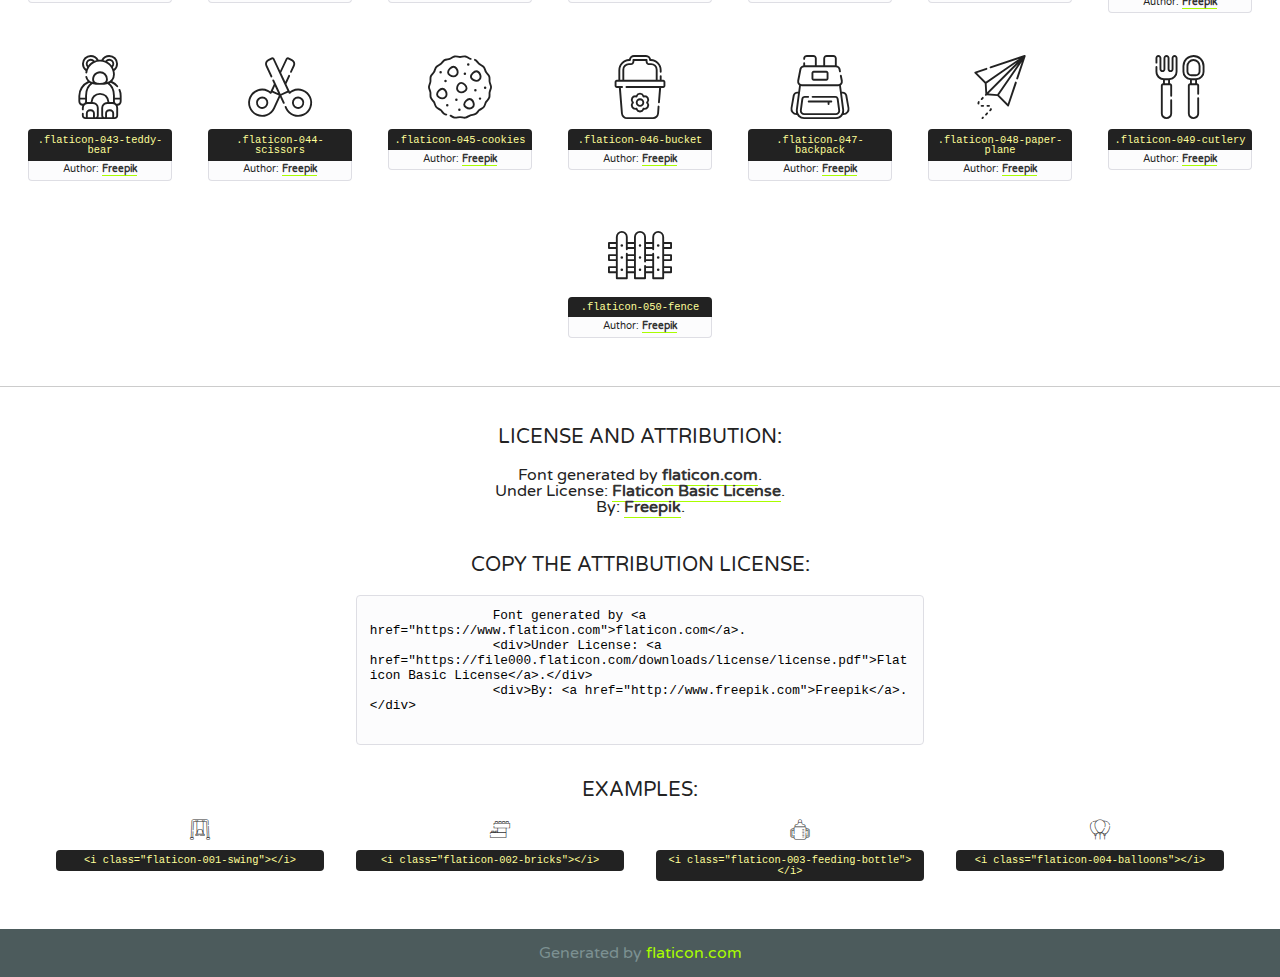
<file: lib/flaticon/font/flaticon.html>
<!DOCTYPE html>
<!--
  Flaticon icon font: Flaticon
  Creation date: 11/06/2020 07:22
-->
<html>
    <!DOCTYPE html>

    <head>
        <title>Flaticon WebFont</title>
        <link href="http://fonts.googleapis.com/css?family=Varela+Round" rel="stylesheet" type="text/css" />
        <link rel="stylesheet" type="text/css" href="flaticon.css">
        <meta charset="UTF-8">
        <style>
            html, body, div, span, applet, object, iframe,
            h1, h2, h3, h4, h5, h6, p, blockquote, pre,
            a, abbr, acronym, address, big, cite, code,
            del, dfn, em, img, ins, kbd, q, s, samp,
            small, strike, strong, sub, sup, tt, var,
            b, u, i, center,
            dl, dt, dd, ol, ul, li,
            fieldset, form, label, legend,
            table, caption, tbody, tfoot, thead, tr, th, td,
            article, aside, canvas, details, embed,
            figure, figcaption, footer, header, hgroup,
            menu, nav, output, ruby, section, summary,
            time, mark, audio, video {
                margin: 0;
                padding: 0;
                border: 0;
                font-size: 100%;
                font: inherit;
                vertical-align: baseline;
            }
            /* HTML5 display-role reset for older browsers */
            article, aside, details, figcaption, figure,
            footer, header, hgroup, menu, nav, section {
                display: block;
            }
            body {
                line-height: 1;
            }
            ol, ul {
                list-style: none;
            }
            blockquote, q {
                quotes: none;
            }
            blockquote:before, blockquote:after,
            q:before, q:after {
                content: '';
                content: none;
            }
            table {
                border-collapse: collapse;
                border-spacing: 0;
            }
            body {
                font-family: 'Varela Round', Helvetica, Arial, sans-serif;
                font-size: 16px;
                color: #222;
            }
            a {
                color: #333;
                border-bottom: 1px solid #a9fd00;
                font-weight: bold;
                text-decoration: none;
            }
            * {
                -moz-box-sizing: border-box;
                -webkit-box-sizing: border-box;
                box-sizing: border-box;
                margin: 0;
                padding: 0;
            }
            [class^="flaticon-"]:before, [class*=" flaticon-"]:before, [class^="flaticon-"]:after, [class*=" flaticon-"]:after {
                font-family: Flaticon;
                font-size: 30px;
                font-style: normal;
                margin-left: 20px;
                color: #333;
            }
            .wrapper {
                max-width: 600px;
                margin: auto;
                padding: 0 1em;
            }
            .title {
                font-size: 1.25em;
                text-align: center;
                margin-bottom: 1em;
                text-transform: uppercase;
            }
            header {
                text-align: center;
                background-color: #222;
                color: #fff;
                padding: 1em;
            }
            header .logo {
                width: 210px;
                height: 38px;
                display: inline-block;
                vertical-align: middle;
                margin-right: 1em;
                border: none;
            }
            header strong {
                font-size: 1.95em;
                font-weight: bold;
                vertical-align: middle;
                margin-top: 5px;
                display: inline-block;
            }
            .demo {
                margin: 2em auto;
                line-height: 1.25em;
            }
            .demo ul li {
                margin-bottom: 1em;
            }
            .demo ul li .num {
                color: #222;
                border-radius: 20px;
                display: inline-block;
                width: 26px;
                padding: 3px;
                height: 26px;
                text-align: center;
                margin-right: 0.5em;
                border: 1px solid #222;
            }
            .demo ul li code {
                background-color: #222;
                border-radius: 4px;
                padding: 0.25em 0.5em;
                display: inline-block;
                color: #fff;
                font-family: Consolas,Monaco,Lucida Console,Liberation Mono,DejaVu Sans Mono,Bitstream Vera Sans Mono,Courier New, monospace;
                font-weight: lighter;
                margin-top: 1em;
                font-size: 0.8em;
                word-break: break-all;
            }
            .demo ul li code.big {
                padding: 1em;
                font-size: 0.9em;
            }
            .demo ul li code .red {
                color: #EF3159;
            }
            .demo ul li code .green {
                color: #ACFF65;
            }
            .demo ul li code .yellow {
                color: #FFFF99;
            }
            .demo ul li code .blue {
                color: #99D3FF;
            }
            .demo ul li code .purple {
                color: #A295FF;
            }
            .demo ul li code .dots {
                margin-top: 0.5em;
                display: block;
            }
            #glyphs {
                border-bottom: 1px solid #ccc;
                padding: 2em 0;
                text-align: center;
            }
            .glyph {
                display: inline-block;
                width: 9em;
                margin: 1em;
                text-align: center;
                vertical-align: top;
                background: #FFF;
            }
            .glyph .glyph-icon {
                padding: 10px;
                display: block;
                font-family:"Flaticon";
                font-size: 64px;
                line-height: 1;
            }
            .glyph .glyph-icon:before {
                font-size: 64px;
                color: #222;
                margin-left: 0;
            }
            .class-name {
                font-size: 0.65em;
                background-color: #222;
                color: #fff;
                border-radius: 4px 4px 0 0;
                padding: 0.5em;
                color: #FFFF99;
                font-family: Consolas,Monaco,Lucida Console,Liberation Mono,DejaVu Sans Mono,Bitstream Vera Sans Mono,Courier New, monospace;
            }
            .author-name {
                font-size: 0.6em;
                background-color: #fcfcfd;
                border: 1px solid #DEDEE4;
                border-top: 0;
                border-radius: 0 0 4px 4px;
                padding: 0.5em;
            }
            .class-name:last-child {
                font-size: 10px;
                color:#888;
            }
            .class-name:last-child a {
                font-size: 10px;
                color:#555;
            }
            .class-name:last-child a:hover {
                color:#a9fd00;
            }
            .glyph > input {
                display: block;
                width: 100px;
                margin: 5px auto;
                text-align: center;
                font-size: 12px;
                cursor: text;
            }
            .glyph > input.icon-input {
                font-family:"Flaticon";
                font-size: 16px;
                margin-bottom: 10px;
            }
            .attribution .title {
                margin-top: 2em;
            }
            .attribution textarea {
                background-color: #fcfcfd;
                padding: 1em;
                border: none;
                box-shadow: none;
                border: 1px solid #DEDEE4;
                border-radius: 4px;
                resize: none;
                width: 100%;
                height: 150px;
                font-size: 0.8em;
                font-family: Consolas,Monaco,Lucida Console,Liberation Mono,DejaVu Sans Mono,Bitstream Vera Sans Mono,Courier New, monospace;
                -webkit-appearance: none;
            }
            .iconsuse {
                margin: 2em auto;
                text-align: center;
                max-width: 1200px;
            }
            .iconsuse:after {
                content: '';
                display: table;
                clear: both;
            }
            .iconsuse .image {
                float: left;
                width: 25%;
                padding: 0 1em;
            }
            .iconsuse .image p {
                margin-bottom: 1em;
            }
            .iconsuse .image span {
                display: block;
                font-size: 0.65em;
                background-color: #222;
                color: #fff;
                border-radius: 4px;
                padding: 0.5em;
                color: #FFFF99;
                margin-top: 1em;
                font-family: Consolas,Monaco,Lucida Console,Liberation Mono,DejaVu Sans Mono,Bitstream Vera Sans Mono,Courier New, monospace;
            }
            #footer {
                text-align: center;
                background-color: #4C5B5C;
                color: #7c9192;
                padding: 1em;
            }
            #footer a {
                border: none;
                color: #a9fd00;
                font-weight: normal;
            }
            @media (max-width: 960px) {
                .iconsuse .image {
                    width: 50%;
                }
            }
            @media (max-width: 560px) {
                .iconsuse .image {
                    width: 100%;
                }
            }
            .attrDiv {

            }
        </style>
        <link rel="stylesheet" href="flaticon.css">
    </head>

    <body class="characters-off">
        <header>
            <a href="https://www.flaticon.com" target="_blank" class="logo">
                <svg version="1.1" xmlns="http://www.w3.org/2000/svg" xmlns:xlink="http://www.w3.org/1999/xlink" xmlns:a="http://ns.adobe.com/AdobeSVGViewerExtensions/3.0/" viewBox="0 0 560.875 102.036" enable-background="new 0 0 560.875 102.036" xml:space="preserve">
                        <defs>
                        </defs>
                        <g>
                            <g class="letters">
                                <path fill="#ffffff" d="M141.596,29.675c0-3.777,2.985-6.767,6.764-6.767h34.438c3.426,0,6.15,2.728,6.15,6.15
                                c0,3.43-2.724,6.149-6.15,6.149h-27.674v13.091h23.719c3.429,0,6.151,2.724,6.151,6.15c0,3.43-2.723,6.149-6.151,6.149h-23.719
                                v17.574c0,3.773-2.986,6.761-6.764,6.761c-3.779,0-6.764-2.989-6.764-6.761V29.675z"></path>
                                <path fill="#ffffff" d="M193.844,29.149c0-3.781,2.985-6.767,6.764-6.767c3.776,0,6.763,2.985,6.763,6.767v42.957h25.039
                                c3.426,0,6.149,2.726,6.149,6.153c0,3.425-2.723,6.15-6.149,6.15h-31.802c-3.779,0-6.764-2.986-6.764-6.768V29.149z"></path>
                                <path fill="#ffffff" d="M241.891,75.71l21.438-48.407c1.492-3.341,4.215-5.357,7.906-5.357h0.792
                                c3.686,0,6.323,2.017,7.815,5.357l21.439,48.407c0.436,0.967,0.701,1.845,0.701,2.723c0,3.602-2.809,6.501-6.414,6.501
                                c-3.161,0-5.269-1.845-6.499-4.655l-4.132-9.661h-27.059l-4.301,10.102c-1.144,2.631-3.426,4.214-6.237,4.214
                                c-3.517,0-6.24-2.81-6.24-6.325C241.1,77.64,241.451,76.677,241.891,75.71z M279.932,58.666l-8.521-20.297l-8.526,20.297H279.932
                                z"></path>
                                <path fill="#ffffff" d="M314.864,35.387H301.86c-3.429,0-6.239-2.813-6.239-6.238c0-3.429,2.811-6.24,6.239-6.24h39.533
                                c3.426,0,6.237,2.811,6.237,6.24c0,3.425-2.811,6.238-6.237,6.238h-13.001v42.785c0,3.773-2.99,6.761-6.764,6.761
                                c-3.779,0-6.764-2.989-6.764-6.761V35.387z"></path>
                                <path fill="#A9FD00" d="M352.615,29.149c0-3.781,2.985-6.767,6.767-6.767c3.774,0,6.761,2.985,6.761,6.767v49.024
                                c0,3.773-2.987,6.761-6.761,6.761c-3.781,0-6.767-2.989-6.767-6.761V29.149z"></path>
                                <path fill="#A9FD00" d="M374.132,53.836v-0.179c0-17.481,13.178-31.801,32.065-31.801c9.22,0,15.459,2.458,20.557,6.238
                                c1.402,1.054,2.637,2.985,2.637,5.357c0,3.692-2.985,6.59-6.681,6.59c-1.845,0-3.071-0.702-4.044-1.319
                                c-3.776-2.813-7.729-4.393-12.562-4.393c-10.364,0-17.831,8.611-17.831,19.154v0.173c0,10.542,7.291,19.329,17.831,19.329
                                c5.715,0,9.492-1.756,13.359-4.834c1.049-0.874,2.458-1.491,4.039-1.491c3.429,0,6.325,2.813,6.325,6.236
                                c0,2.106-1.056,3.78-2.282,4.834c-5.539,4.834-12.036,7.733-21.878,7.733C387.572,85.464,374.132,71.493,374.132,53.836z"></path>
                                <path fill="#A9FD00" d="M433.009,53.836v-0.179c0-17.481,13.79-31.801,32.766-31.801c18.981,0,32.592,14.143,32.592,31.628v0.173
                                c0,17.483-13.785,31.807-32.769,31.807C446.625,85.464,433.009,71.32,433.009,53.836z M484.224,53.836v-0.179
                                c0-10.539-7.725-19.326-18.626-19.326c-10.893,0-18.449,8.611-18.449,19.154v0.173c0,10.542,7.73,19.329,18.626,19.329
                                C476.676,72.986,484.224,64.378,484.224,53.836z"></path>
                                <path fill="#A9FD00" d="M506.233,29.321c0-3.774,2.99-6.763,6.767-6.763h1.401c3.252,0,5.183,1.583,7.029,3.953l26.093,34.265
                                V29.059c0-3.692,2.99-6.677,6.681-6.677c3.683,0,6.671,2.985,6.671,6.677v48.934c0,3.78-2.987,6.765-6.764,6.765h-0.436
                                c-3.257,0-5.188-1.581-7.034-3.953l-27.056-35.492v32.944c0,3.687-2.985,6.676-6.678,6.676c-3.683,0-6.673-2.989-6.673-6.676
                                V29.321z"></path>
                            </g>
                            <g class="insignia">
                                <path fill="#ffffff" d="M48.372,56.137h12.517l11.156-18.537H37.186L25.688,18.539h57.825L94.668,0H9.271
                                C5.925,0,2.842,1.801,1.198,4.716c-1.644,2.907-1.593,6.482,0.134,9.343l50.38,83.501c1.678,2.781,4.689,4.476,7.938,4.476
                                c3.246,0,6.257-1.695,7.935-4.476l2.898-4.804L48.372,56.137z"></path>
                                <g class="i">
                                    <path fill="#A9FD00" d="M93.575,18.539h0.031v0.004l21.652,0.004l2.705-4.488c1.727-2.861,1.778-6.436,0.133-9.343
                                    C116.454,1.801,113.371,0,110.026,0h-5.294L93.575,18.539z"></path>
                                    <polygon fill="#A9FD00" points="88.291,27.356 64.725,66.486 75.519,84.404 109.942,27.356"></polygon>
                                </g>
                            </g>
                        </g>
                    </svg>
            </a>
            <strong>Font Demo</strong>
        </header>

        <section class="demo wrapper">
            <p class="title">Instructions</p>
            <ul>
                <li>
                    <span class="num">1</span>Copy the "Fonts" files and CSS files to your website CSS folder.
                </li>
                <li>
                    <span class="num">2</span>Add the CSS link to your website source code on header.
                    <code class="big">
                        &lt;<span class="red">head</span>&gt;
                        <br/><span class="dots">...</span>
                        <br/>&lt;<span class="red">link</span> <span class="green">rel</span>=<span class="yellow">"stylesheet"</span> <span class="green">type</span>=<span class="yellow">"text/css"</span> <span class="green">href</span>=<span class="yellow">"your_website_domain/css_root/flaticon.css"</span>&gt;
                        <br/><span class="dots">...</span>
                        <br/>&lt;/<span class="red">head</span>&gt;
                    </code>
                </li>

                <li>
                    <p>
                        <span class="num">3</span>Use the icon class on <code>"<span class="blue">display</span>:<span class="purple"> inline</span>"</code> elements:
                        <br />
                        Use example:
                        <code>
                            &lt;<span class="red">i</span> <span class="green">class</span>=<span class="yellow">&quot;flaticon-airplane49&quot;</span>&gt;&lt;/<span class="red">i</span>&gt;
                        </code> or
                        <code>&lt;<span class="red">span</span> <span class="green">class</span>=<span class="yellow">&quot;flaticon-airplane49&quot;</span>&gt;&lt;/<span class="red">span</span>&gt;</code>
                    </p>
                </li>
            </ul>
        </section>

        <section id="glyphs">
            
            <div class="glyph"><div class="glyph-icon flaticon-001-swing"></div>
                <div class="class-name">.flaticon-001-swing</div>
                <div class="author-name">Author: <a href="http://www.freepik.com" title="Freepik">Freepik</a> </div>
            </div>
            
            <div class="glyph"><div class="glyph-icon flaticon-002-bricks"></div>
                <div class="class-name">.flaticon-002-bricks</div>
                <div class="author-name">Author: <a href="http://www.freepik.com" title="Freepik">Freepik</a> </div>
            </div>
            
            <div class="glyph"><div class="glyph-icon flaticon-003-feeding-bottle"></div>
                <div class="class-name">.flaticon-003-feeding-bottle</div>
                <div class="author-name">Author: <a href="http://www.freepik.com" title="Freepik">Freepik</a> </div>
            </div>
            
            <div class="glyph"><div class="glyph-icon flaticon-004-balloons"></div>
                <div class="class-name">.flaticon-004-balloons</div>
                <div class="author-name">Author: <a href="http://www.freepik.com" title="Freepik">Freepik</a> </div>
            </div>
            
            <div class="glyph"><div class="glyph-icon flaticon-005-marker"></div>
                <div class="class-name">.flaticon-005-marker</div>
                <div class="author-name">Author: <a href="http://www.freepik.com" title="Freepik">Freepik</a> </div>
            </div>
            
            <div class="glyph"><div class="glyph-icon flaticon-006-spinning-top"></div>
                <div class="class-name">.flaticon-006-spinning-top</div>
                <div class="author-name">Author: <a href="http://www.freepik.com" title="Freepik">Freepik</a> </div>
            </div>
            
            <div class="glyph"><div class="glyph-icon flaticon-007-sandbox"></div>
                <div class="class-name">.flaticon-007-sandbox</div>
                <div class="author-name">Author: <a href="http://www.freepik.com" title="Freepik">Freepik</a> </div>
            </div>
            
            <div class="glyph"><div class="glyph-icon flaticon-008-tambourine"></div>
                <div class="class-name">.flaticon-008-tambourine</div>
                <div class="author-name">Author: <a href="http://www.freepik.com" title="Freepik">Freepik</a> </div>
            </div>
            
            <div class="glyph"><div class="glyph-icon flaticon-009-bib"></div>
                <div class="class-name">.flaticon-009-bib</div>
                <div class="author-name">Author: <a href="http://www.freepik.com" title="Freepik">Freepik</a> </div>
            </div>
            
            <div class="glyph"><div class="glyph-icon flaticon-010-slide"></div>
                <div class="class-name">.flaticon-010-slide</div>
                <div class="author-name">Author: <a href="http://www.freepik.com" title="Freepik">Freepik</a> </div>
            </div>
            
            <div class="glyph"><div class="glyph-icon flaticon-011-mat"></div>
                <div class="class-name">.flaticon-011-mat</div>
                <div class="author-name">Author: <a href="http://www.freepik.com" title="Freepik">Freepik</a> </div>
            </div>
            
            <div class="glyph"><div class="glyph-icon flaticon-012-kite"></div>
                <div class="class-name">.flaticon-012-kite</div>
                <div class="author-name">Author: <a href="http://www.freepik.com" title="Freepik">Freepik</a> </div>
            </div>
            
            <div class="glyph"><div class="glyph-icon flaticon-013-brush"></div>
                <div class="class-name">.flaticon-013-brush</div>
                <div class="author-name">Author: <a href="http://www.freepik.com" title="Freepik">Freepik</a> </div>
            </div>
            
            <div class="glyph"><div class="glyph-icon flaticon-014-blackboard"></div>
                <div class="class-name">.flaticon-014-blackboard</div>
                <div class="author-name">Author: <a href="http://www.freepik.com" title="Freepik">Freepik</a> </div>
            </div>
            
            <div class="glyph"><div class="glyph-icon flaticon-015-potty"></div>
                <div class="class-name">.flaticon-015-potty</div>
                <div class="author-name">Author: <a href="http://www.freepik.com" title="Freepik">Freepik</a> </div>
            </div>
            
            <div class="glyph"><div class="glyph-icon flaticon-016-apple"></div>
                <div class="class-name">.flaticon-016-apple</div>
                <div class="author-name">Author: <a href="http://www.freepik.com" title="Freepik">Freepik</a> </div>
            </div>
            
            <div class="glyph"><div class="glyph-icon flaticon-017-toy-car"></div>
                <div class="class-name">.flaticon-017-toy-car</div>
                <div class="author-name">Author: <a href="http://www.freepik.com" title="Freepik">Freepik</a> </div>
            </div>
            
            <div class="glyph"><div class="glyph-icon flaticon-018-ball"></div>
                <div class="class-name">.flaticon-018-ball</div>
                <div class="author-name">Author: <a href="http://www.freepik.com" title="Freepik">Freepik</a> </div>
            </div>
            
            <div class="glyph"><div class="glyph-icon flaticon-019-pencil"></div>
                <div class="class-name">.flaticon-019-pencil</div>
                <div class="author-name">Author: <a href="http://www.freepik.com" title="Freepik">Freepik</a> </div>
            </div>
            
            <div class="glyph"><div class="glyph-icon flaticon-020-rattle"></div>
                <div class="class-name">.flaticon-020-rattle</div>
                <div class="author-name">Author: <a href="http://www.freepik.com" title="Freepik">Freepik</a> </div>
            </div>
            
            <div class="glyph"><div class="glyph-icon flaticon-021-juice-box"></div>
                <div class="class-name">.flaticon-021-juice-box</div>
                <div class="author-name">Author: <a href="http://www.freepik.com" title="Freepik">Freepik</a> </div>
            </div>
            
            <div class="glyph"><div class="glyph-icon flaticon-022-drum"></div>
                <div class="class-name">.flaticon-022-drum</div>
                <div class="author-name">Author: <a href="http://www.freepik.com" title="Freepik">Freepik</a> </div>
            </div>
            
            <div class="glyph"><div class="glyph-icon flaticon-023-girl"></div>
                <div class="class-name">.flaticon-023-girl</div>
                <div class="author-name">Author: <a href="http://www.freepik.com" title="Freepik">Freepik</a> </div>
            </div>
            
            <div class="glyph"><div class="glyph-icon flaticon-024-shape-toy"></div>
                <div class="class-name">.flaticon-024-shape-toy</div>
                <div class="author-name">Author: <a href="http://www.freepik.com" title="Freepik">Freepik</a> </div>
            </div>
            
            <div class="glyph"><div class="glyph-icon flaticon-025-sandwich"></div>
                <div class="class-name">.flaticon-025-sandwich</div>
                <div class="author-name">Author: <a href="http://www.freepik.com" title="Freepik">Freepik</a> </div>
            </div>
            
            <div class="glyph"><div class="glyph-icon flaticon-026-paper-boat"></div>
                <div class="class-name">.flaticon-026-paper-boat</div>
                <div class="author-name">Author: <a href="http://www.freepik.com" title="Freepik">Freepik</a> </div>
            </div>
            
            <div class="glyph"><div class="glyph-icon flaticon-027-xylophone"></div>
                <div class="class-name">.flaticon-027-xylophone</div>
                <div class="author-name">Author: <a href="http://www.freepik.com" title="Freepik">Freepik</a> </div>
            </div>
            
            <div class="glyph"><div class="glyph-icon flaticon-028-kindergarten"></div>
                <div class="class-name">.flaticon-028-kindergarten</div>
                <div class="author-name">Author: <a href="http://www.freepik.com" title="Freepik">Freepik</a> </div>
            </div>
            
            <div class="glyph"><div class="glyph-icon flaticon-029-clock"></div>
                <div class="class-name">.flaticon-029-clock</div>
                <div class="author-name">Author: <a href="http://www.freepik.com" title="Freepik">Freepik</a> </div>
            </div>
            
            <div class="glyph"><div class="glyph-icon flaticon-030-crayons"></div>
                <div class="class-name">.flaticon-030-crayons</div>
                <div class="author-name">Author: <a href="http://www.freepik.com" title="Freepik">Freepik</a> </div>
            </div>
            
            <div class="glyph"><div class="glyph-icon flaticon-031-bell"></div>
                <div class="class-name">.flaticon-031-bell</div>
                <div class="author-name">Author: <a href="http://www.freepik.com" title="Freepik">Freepik</a> </div>
            </div>
            
            <div class="glyph"><div class="glyph-icon flaticon-032-book"></div>
                <div class="class-name">.flaticon-032-book</div>
                <div class="author-name">Author: <a href="http://www.freepik.com" title="Freepik">Freepik</a> </div>
            </div>
            
            <div class="glyph"><div class="glyph-icon flaticon-033-blocks"></div>
                <div class="class-name">.flaticon-033-blocks</div>
                <div class="author-name">Author: <a href="http://www.freepik.com" title="Freepik">Freepik</a> </div>
            </div>
            
            <div class="glyph"><div class="glyph-icon flaticon-034-popsicle"></div>
                <div class="class-name">.flaticon-034-popsicle</div>
                <div class="author-name">Author: <a href="http://www.freepik.com" title="Freepik">Freepik</a> </div>
            </div>
            
            <div class="glyph"><div class="glyph-icon flaticon-035-table"></div>
                <div class="class-name">.flaticon-035-table</div>
                <div class="author-name">Author: <a href="http://www.freepik.com" title="Freepik">Freepik</a> </div>
            </div>
            
            <div class="glyph"><div class="glyph-icon flaticon-036-boy"></div>
                <div class="class-name">.flaticon-036-boy</div>
                <div class="author-name">Author: <a href="http://www.freepik.com" title="Freepik">Freepik</a> </div>
            </div>
            
            <div class="glyph"><div class="glyph-icon flaticon-037-toys"></div>
                <div class="class-name">.flaticon-037-toys</div>
                <div class="author-name">Author: <a href="http://www.freepik.com" title="Freepik">Freepik</a> </div>
            </div>
            
            <div class="glyph"><div class="glyph-icon flaticon-038-locker"></div>
                <div class="class-name">.flaticon-038-locker</div>
                <div class="author-name">Author: <a href="http://www.freepik.com" title="Freepik">Freepik</a> </div>
            </div>
            
            <div class="glyph"><div class="glyph-icon flaticon-039-seesaw"></div>
                <div class="class-name">.flaticon-039-seesaw</div>
                <div class="author-name">Author: <a href="http://www.freepik.com" title="Freepik">Freepik</a> </div>
            </div>
            
            <div class="glyph"><div class="glyph-icon flaticon-040-puzzle"></div>
                <div class="class-name">.flaticon-040-puzzle</div>
                <div class="author-name">Author: <a href="http://www.freepik.com" title="Freepik">Freepik</a> </div>
            </div>
            
            <div class="glyph"><div class="glyph-icon flaticon-041-abacus"></div>
                <div class="class-name">.flaticon-041-abacus</div>
                <div class="author-name">Author: <a href="http://www.freepik.com" title="Freepik">Freepik</a> </div>
            </div>
            
            <div class="glyph"><div class="glyph-icon flaticon-042-synthesizer"></div>
                <div class="class-name">.flaticon-042-synthesizer</div>
                <div class="author-name">Author: <a href="http://www.freepik.com" title="Freepik">Freepik</a> </div>
            </div>
            
            <div class="glyph"><div class="glyph-icon flaticon-043-teddy-bear"></div>
                <div class="class-name">.flaticon-043-teddy-bear</div>
                <div class="author-name">Author: <a href="http://www.freepik.com" title="Freepik">Freepik</a> </div>
            </div>
            
            <div class="glyph"><div class="glyph-icon flaticon-044-scissors"></div>
                <div class="class-name">.flaticon-044-scissors</div>
                <div class="author-name">Author: <a href="http://www.freepik.com" title="Freepik">Freepik</a> </div>
            </div>
            
            <div class="glyph"><div class="glyph-icon flaticon-045-cookies"></div>
                <div class="class-name">.flaticon-045-cookies</div>
                <div class="author-name">Author: <a href="http://www.freepik.com" title="Freepik">Freepik</a> </div>
            </div>
            
            <div class="glyph"><div class="glyph-icon flaticon-046-bucket"></div>
                <div class="class-name">.flaticon-046-bucket</div>
                <div class="author-name">Author: <a href="http://www.freepik.com" title="Freepik">Freepik</a> </div>
            </div>
            
            <div class="glyph"><div class="glyph-icon flaticon-047-backpack"></div>
                <div class="class-name">.flaticon-047-backpack</div>
                <div class="author-name">Author: <a href="http://www.freepik.com" title="Freepik">Freepik</a> </div>
            </div>
            
            <div class="glyph"><div class="glyph-icon flaticon-048-paper-plane"></div>
                <div class="class-name">.flaticon-048-paper-plane</div>
                <div class="author-name">Author: <a href="http://www.freepik.com" title="Freepik">Freepik</a> </div>
            </div>
            
            <div class="glyph"><div class="glyph-icon flaticon-049-cutlery"></div>
                <div class="class-name">.flaticon-049-cutlery</div>
                <div class="author-name">Author: <a href="http://www.freepik.com" title="Freepik">Freepik</a> </div>
            </div>
            
            <div class="glyph"><div class="glyph-icon flaticon-050-fence"></div>
                <div class="class-name">.flaticon-050-fence</div>
                <div class="author-name">Author: <a href="http://www.freepik.com" title="Freepik">Freepik</a> </div>
            </div>
            
        </section>

        <section class="attribution wrapper"   style="text-align:center;">
            <div class="title">License and attribution:</div>
            <div class="attrDiv">Font generated by <a href="https://www.flaticon.com">flaticon.com</a>.</div>
            <div class="attrDiv">Under License: <a href="https://file000.flaticon.com/downloads/license/license.pdf">Flaticon Basic License</a>.</div>
            <div class="attrDiv">By: <a href="http://www.freepik.com">Freepik</a>.</div>

            <div class="title">Copy the Attribution License:</div>
            <textarea onclick="this.focus();this.select();">
                Font generated by &lt;a href=&quot;https://www.flaticon.com&quot;&gt;flaticon.com&lt;/a&gt;.
                <div>Under License: <a href="https://file000.flaticon.com/downloads/license/license.pdf">Flaticon Basic License</a>.</div>
                <div>By: <a href="http://www.freepik.com">Freepik</a>.</div>
            </textarea>
        </section>

        <section class="iconsuse">
            <div class="title">Examples:</div>
            
            <div class="image">
                <p>
                    <i class="glyph-icon flaticon-001-swing"></i>
                    <span>&lt;i class=&quot;flaticon-001-swing&quot;&gt;&lt;/i&gt;</span>
                </p>
            </div>
            
            <div class="image">
                <p>
                    <i class="glyph-icon flaticon-002-bricks"></i>
                    <span>&lt;i class=&quot;flaticon-002-bricks&quot;&gt;&lt;/i&gt;</span>
                </p>
            </div>
            
            <div class="image">
                <p>
                    <i class="glyph-icon flaticon-003-feeding-bottle"></i>
                    <span>&lt;i class=&quot;flaticon-003-feeding-bottle&quot;&gt;&lt;/i&gt;</span>
                </p>
            </div>
            
            <div class="image">
                <p>
                    <i class="glyph-icon flaticon-004-balloons"></i>
                    <span>&lt;i class=&quot;flaticon-004-balloons&quot;&gt;&lt;/i&gt;</span>
                </p>
            </div>
            
        </section>

        <div id="footer">
            <div>Generated by <a href="https://www.flaticon.com">flaticon.com</a></div>
        </div>
    </body>
</html>
</file>
<file: lib/flaticon/font/flaticon.css>
@font-face {
  font-family: "Flaticon";
  src: url("./Flaticon.eot");
  src: url("./Flaticon.eot?#iefix") format("embedded-opentype"),
       url("./Flaticon.woff2") format("woff2"),
       url("./Flaticon.woff") format("woff"),
       url("./Flaticon.ttf") format("truetype"),
       url("./Flaticon.svg#Flaticon") format("svg");
  font-weight: normal;
  font-style: normal;
}

@media screen and (-webkit-min-device-pixel-ratio:0) {
  @font-face {
    font-family: "Flaticon";
    src: url("./Flaticon.svg#Flaticon") format("svg");
  }
}

[class^="flaticon-"]:before, [class*=" flaticon-"]:before,
[class^="flaticon-"]:after, [class*=" flaticon-"]:after {   
  font-family: Flaticon;
        font-size: 20px;
font-style: normal;
margin-left: 20px;
}

.flaticon-001-swing:before { content: "\f100"; }
.flaticon-002-bricks:before { content: "\f101"; }
.flaticon-003-feeding-bottle:before { content: "\f102"; }
.flaticon-004-balloons:before { content: "\f103"; }
.flaticon-005-marker:before { content: "\f104"; }
.flaticon-006-spinning-top:before { content: "\f105"; }
.flaticon-007-sandbox:before { content: "\f106"; }
.flaticon-008-tambourine:before { content: "\f107"; }
.flaticon-009-bib:before { content: "\f108"; }
.flaticon-010-slide:before { content: "\f109"; }
.flaticon-011-mat:before { content: "\f10a"; }
.flaticon-012-kite:before { content: "\f10b"; }
.flaticon-013-brush:before { content: "\f10c"; }
.flaticon-014-blackboard:before { content: "\f10d"; }
.flaticon-015-potty:before { content: "\f10e"; }
.flaticon-016-apple:before { content: "\f10f"; }
.flaticon-017-toy-car:before { content: "\f110"; }
.flaticon-018-ball:before { content: "\f111"; }
.flaticon-019-pencil:before { content: "\f112"; }
.flaticon-020-rattle:before { content: "\f113"; }
.flaticon-021-juice-box:before { content: "\f114"; }
.flaticon-022-drum:before { content: "\f115"; }
.flaticon-023-girl:before { content: "\f116"; }
.flaticon-024-shape-toy:before { content: "\f117"; }
.flaticon-025-sandwich:before { content: "\f118"; }
.flaticon-026-paper-boat:before { content: "\f119"; }
.flaticon-027-xylophone:before { content: "\f11a"; }
.flaticon-028-kindergarten:before { content: "\f11b"; }
.flaticon-029-clock:before { content: "\f11c"; }
.flaticon-030-crayons:before { content: "\f11d"; }
.flaticon-031-bell:before { content: "\f11e"; }
.flaticon-032-book:before { content: "\f11f"; }
.flaticon-033-blocks:before { content: "\f120"; }
.flaticon-034-popsicle:before { content: "\f121"; }
.flaticon-035-table:before { content: "\f122"; }
.flaticon-036-boy:before { content: "\f123"; }
.flaticon-037-toys:before { content: "\f124"; }
.flaticon-038-locker:before { content: "\f125"; }
.flaticon-039-seesaw:before { content: "\f126"; }
.flaticon-040-puzzle:before { content: "\f127"; }
.flaticon-041-abacus:before { content: "\f128"; }
.flaticon-042-synthesizer:before { content: "\f129"; }
.flaticon-043-teddy-bear:before { content: "\f12a"; }
.flaticon-044-scissors:before { content: "\f12b"; }
.flaticon-045-cookies:before { content: "\f12c"; }
.flaticon-046-bucket:before { content: "\f12d"; }
.flaticon-047-backpack:before { content: "\f12e"; }
.flaticon-048-paper-plane:before { content: "\f12f"; }
.flaticon-049-cutlery:before { content: "\f130"; }
.flaticon-050-fence:before { content: "\f131"; }
</file>
<file: css/style.css>
/******* Bootstrap Theming ********/
/*!
 * Bootstrap v4.5.3 (https://getbootstrap.com/)
 * Copyright 2011-2020 The Bootstrap Authors
 * Copyright 2011-2020 Twitter, Inc.
 * Licensed under MIT (https://github.com/twbs/bootstrap/blob/main/LICENSE)
 */
:root {
  --blue: #000080;
  --indigo: #6610f2;
  --purple: #6f42c1;
  --pink: #e83e8c;
  --red: #dc3545;
  --orange: #fd7e14;
  --yellow: #ffc107;
  --green: #28a745;
  --teal: #20c997;
  --cyan: #17a2b8;
  --white: #fff;
  --gray: #6c757d;
  --gray-dark: #343a40;
  --primary: #000080;
  --secondary: #00394f;
  --success: #28a745;
  --info: #17a2b8;
  --warning: #ffc107;
  --danger: #dc3545;
  --light: #f8f9fa;
  --dark: #343a40;
  --breakpoint-xs: 0;
  --breakpoint-sm: 576px;
  --breakpoint-md: 768px;
  --breakpoint-lg: 992px;
  --breakpoint-xl: 1200px;
  --font-family-sans-serif: "Nunito", sans-serif;
  --font-family-monospace: SFMono-Regular, Menlo, Monaco, Consolas, "Liberation Mono", "Courier New", monospace;
}

*,
*::before,
*::after {
  box-sizing: border-box;
}

html {
  font-family: sans-serif;
  line-height: 1.15;
  -webkit-text-size-adjust: 100%;
  -webkit-tap-highlight-color: rgba(0, 0, 0, 0);
}

article, aside, figcaption, figure, footer, header, hgroup, main, nav, section {
  display: block;
}

body {
  margin: 0;
  font-family: "Nunito", sans-serif;
  font-size: 1rem;
  font-weight: 400;
  line-height: 1.5;
  color: #666666;
  text-align: left;
  background-color: #fff;
}

[tabindex="-1"]:focus:not(:focus-visible) {
  outline: 0 !important;
}

hr {
  box-sizing: content-box;
  height: 0;
  overflow: visible;
}

h1, h2, h3, h4, h5, h6 {
  margin-top: 0;
  margin-bottom: 0.5rem;
}

p {
  margin-top: 0;
  margin-bottom: 1rem;
}

abbr[title],
abbr[data-original-title] {
  text-decoration: underline;
  text-decoration: underline dotted;
  cursor: help;
  border-bottom: 0;
  text-decoration-skip-ink: none;
}

address {
  margin-bottom: 1rem;
  font-style: normal;
  line-height: inherit;
}

ol,
ul,
dl {
  margin-top: 0;
  margin-bottom: 1rem;
}

ol ol,
ul ul,
ol ul,
ul ol {
  margin-bottom: 0;
}

dt {
  font-weight: 700;
}

dd {
  margin-bottom: .5rem;
  margin-left: 0;
}

blockquote {
  margin: 0 0 1rem;
}

b,
strong {
  font-weight: bolder;
}

small {
  font-size: 80%;
}

sub,
sup {
  position: relative;
  font-size: 75%;
  line-height: 0;
  vertical-align: baseline;
}

sub {
  bottom: -.25em;
}

sup {
  top: -.5em;
}

a {
  color: #17a2b8;
  text-decoration: none;
  background-color: transparent;
}

a:hover {
  color: #0f6674;
  text-decoration: underline;
}

a:not([href]):not([class]) {
  color: inherit;
  text-decoration: none;
}

a:not([href]):not([class]):hover {
  color: inherit;
  text-decoration: none;
}

pre,
code,
kbd,
samp {
  font-family: SFMono-Regular, Menlo, Monaco, Consolas, "Liberation Mono", "Courier New", monospace;
  font-size: 1em;
}

pre {
  margin-top: 0;
  margin-bottom: 1rem;
  overflow: auto;
  -ms-overflow-style: scrollbar;
}

figure {
  margin: 0 0 1rem;
}

img {
  vertical-align: middle;
  border-style: none;
}

svg {
  overflow: hidden;
  vertical-align: middle;
}

table {
  border-collapse: collapse;
}

caption {
  padding-top: 0.75rem;
  padding-bottom: 0.75rem;
  color: #6c757d;
  text-align: left;
  caption-side: bottom;
}

th {
  text-align: inherit;
  text-align: -webkit-match-parent;
}

label {
  display: inline-block;
  margin-bottom: 0.5rem;
}

button {
  border-radius: 0;
}

button:focus {
  outline: 1px dotted;
  outline: 5px auto -webkit-focus-ring-color;
}

input,
button,
select,
optgroup,
textarea {
  margin: 0;
  font-family: inherit;
  font-size: inherit;
  line-height: inherit;
}

button,
input {
  overflow: visible;
}

button,
select {
  text-transform: none;
}

[role="button"] {
  cursor: pointer;
}

select {
  word-wrap: normal;
}

button,
[type="button"],
[type="reset"],
[type="submit"] {
  -webkit-appearance: button;
}

button:not(:disabled),
[type="button"]:not(:disabled),
[type="reset"]:not(:disabled),
[type="submit"]:not(:disabled) {
  cursor: pointer;
}

button::-moz-focus-inner,
[type="button"]::-moz-focus-inner,
[type="reset"]::-moz-focus-inner,
[type="submit"]::-moz-focus-inner {
  padding: 0;
  border-style: none;
}

input[type="radio"],
input[type="checkbox"] {
  box-sizing: border-box;
  padding: 0;
}

textarea {
  overflow: auto;
  resize: vertical;
}

fieldset {
  min-width: 0;
  padding: 0;
  margin: 0;
  border: 0;
}

legend {
  display: block;
  width: 100%;
  max-width: 100%;
  padding: 0;
  margin-bottom: .5rem;
  font-size: 1.5rem;
  line-height: inherit;
  color: inherit;
  white-space: normal;
}

@media (max-width: 1200px) {
  legend {
    font-size: calc(1.275rem + 0.3vw) ;
  }
}

progress {
  vertical-align: baseline;
}

[type="number"]::-webkit-inner-spin-button,
[type="number"]::-webkit-outer-spin-button {
  height: auto;
}

[type="search"] {
  outline-offset: -2px;
  -webkit-appearance: none;
}

[type="search"]::-webkit-search-decoration {
  -webkit-appearance: none;
}

::-webkit-file-upload-button {
  font: inherit;
  -webkit-appearance: button;
}

output {
  display: inline-block;
}

summary {
  display: list-item;
  cursor: pointer;
}

template {
  display: none;
}

[hidden] {
  display: none !important;
}

h1, h2, h3, h4, h5, h6,
.h1, .h2, .h3, .h4, .h5, .h6 {
  margin-bottom: 0.5rem;
  font-family: "Handlee", cursive;
  font-weight: bold;
  line-height: 1.2;
  color: #00394f;
}

h1, .h1 {
  font-size: 2.5rem;
}

@media (max-width: 1200px) {
  h1, .h1 {
    font-size: calc(1.375rem + 1.5vw) ;
  }
}

h2, .h2 {
  font-size: 2rem;
}

@media (max-width: 1200px) {
  h2, .h2 {
    font-size: calc(1.325rem + 0.9vw) ;
  }
}

h3, .h3 {
  font-size: 1.75rem;
}

@media (max-width: 1200px) {
  h3, .h3 {
    font-size: calc(1.3rem + 0.6vw) ;
  }
}

h4, .h4 {
  font-size: 1.5rem;
}

@media (max-width: 1200px) {
  h4, .h4 {
    font-size: calc(1.275rem + 0.3vw) ;
  }
}

h5, .h5 {
  font-size: 1.25rem;
}

h6, .h6 {
  font-size: 1rem;
}

.lead {
  font-size: 1.25rem;
  font-weight: 300;
}

.display-1 {
  font-size: 6rem;
  font-weight: 300;
  line-height: 1.2;
}

@media (max-width: 1200px) {
  .display-1 {
    font-size: calc(1.725rem + 5.7vw) ;
  }
}

.display-2 {
  font-size: 5.5rem;
  font-weight: 300;
  line-height: 1.2;
}

@media (max-width: 1200px) {
  .display-2 {
    font-size: calc(1.675rem + 5.1vw) ;
  }
}

.display-3 {
  font-size: 4.5rem;
  font-weight: 300;
  line-height: 1.2;
}

@media (max-width: 1200px) {
  .display-3 {
    font-size: calc(1.575rem + 3.9vw) ;
  }
}

.display-4 {
  font-size: 3.5rem;
  font-weight: 300;
  line-height: 1.2;
}

@media (max-width: 1200px) {
  .display-4 {
    font-size: calc(1.475rem + 2.7vw) ;
  }
}

hr {
  margin-top: 1rem;
  margin-bottom: 1rem;
  border: 0;
  border-top: 1px solid rgba(0, 0, 0, 0.1);
}

small,
.small {
  font-size: 80%;
  font-weight: 400;
}

mark,
.mark {
  padding: 0.2em;
  background-color: #fcf8e3;
}

.list-unstyled {
  padding-left: 0;
  list-style: none;
}

.list-inline {
  padding-left: 0;
  list-style: none;
}

.list-inline-item {
  display: inline-block;
}

.list-inline-item:not(:last-child) {
  margin-right: 0.5rem;
}

.initialism {
  font-size: 90%;
  text-transform: uppercase;
}

.blockquote {
  margin-bottom: 1rem;
  font-size: 1.25rem;
}

.blockquote-footer {
  display: block;
  font-size: 80%;
  color: #6c757d;
}

.blockquote-footer::before {
  content: "\2014\00A0";
}

.img-fluid {
  max-width: 100%;
  height: auto;
}

.img-thumbnail {
  padding: 0.25rem;
  background-color: #fff;
  border: 1px solid #dee2e6;
  border-radius: 5px;
  max-width: 100%;
  height: auto;
}

.figure {
  display: inline-block;
}

.figure-img {
  margin-bottom: 0.5rem;
  line-height: 1;
}

.figure-caption {
  font-size: 90%;
  color: #6c757d;
}

code {
  font-size: 87.5%;
  color: #e83e8c;
  word-wrap: break-word;
}

a > code {
  color: inherit;
}

kbd {
  padding: 0.2rem 0.4rem;
  font-size: 87.5%;
  color: #fff;
  background-color: #212529;
  border-radius: 0.2rem;
}

kbd kbd {
  padding: 0;
  font-size: 100%;
  font-weight: 700;
}

pre {
  display: block;
  font-size: 87.5%;
  color: #212529;
}

pre code {
  font-size: inherit;
  color: inherit;
  word-break: normal;
}

.pre-scrollable {
  max-height: 340px;
  overflow-y: scroll;
}

.container,
.container-fluid,
.container-sm,
.container-md,
.container-lg,
.container-xl {
  width: 100%;
  padding-right: 15px;
  padding-left: 15px;
  margin-right: auto;
  margin-left: auto;
}

@media (min-width: 576px) {
  .container, .container-sm {
    max-width: 540px;
  }
}

@media (min-width: 768px) {
  .container, .container-sm, .container-md {
    max-width: 720px;
  }
}

@media (min-width: 992px) {
  .container, .container-sm, .container-md, .container-lg {
    max-width: 960px;
  }
}

@media (min-width: 1200px) {
  .container, .container-sm, .container-md, .container-lg, .container-xl {
    max-width: 1140px;
  }
}

.row {
  display: flex;
  flex-wrap: wrap;
  margin-right: -15px;
  margin-left: -15px;
}

.no-gutters {
  margin-right: 0;
  margin-left: 0;
}

.no-gutters > .col,
.no-gutters > [class*="col-"] {
  padding-right: 0;
  padding-left: 0;
}

.col-1, .col-2, .col-3, .col-4, .col-5, .col-6, .col-7, .col-8, .col-9, .col-10, .col-11, .col-12, .col,
.col-auto, .col-sm-1, .col-sm-2, .col-sm-3, .col-sm-4, .col-sm-5, .col-sm-6, .col-sm-7, .col-sm-8, .col-sm-9, .col-sm-10, .col-sm-11, .col-sm-12, .col-sm,
.col-sm-auto, .col-md-1, .col-md-2, .col-md-3, .col-md-4, .col-md-5, .col-md-6, .col-md-7, .col-md-8, .col-md-9, .col-md-10, .col-md-11, .col-md-12, .col-md,
.col-md-auto, .col-lg-1, .col-lg-2, .col-lg-3, .col-lg-4, .col-lg-5, .col-lg-6, .col-lg-7, .col-lg-8, .col-lg-9, .col-lg-10, .col-lg-11, .col-lg-12, .col-lg,
.col-lg-auto, .col-xl-1, .col-xl-2, .col-xl-3, .col-xl-4, .col-xl-5, .col-xl-6, .col-xl-7, .col-xl-8, .col-xl-9, .col-xl-10, .col-xl-11, .col-xl-12, .col-xl,
.col-xl-auto {
  position: relative;
  width: 100%;
  padding-right: 15px;
  padding-left: 15px;
}

.col {
  flex-basis: 0;
  flex-grow: 1;
  max-width: 100%;
}

.row-cols-1 > * {
  flex: 0 0 100%;
  max-width: 100%;
}

.row-cols-2 > * {
  flex: 0 0 50%;
  max-width: 50%;
}

.row-cols-3 > * {
  flex: 0 0 33.33333%;
  max-width: 33.33333%;
}

.row-cols-4 > * {
  flex: 0 0 25%;
  max-width: 25%;
}

.row-cols-5 > * {
  flex: 0 0 20%;
  max-width: 20%;
}

.row-cols-6 > * {
  flex: 0 0 16.66667%;
  max-width: 16.66667%;
}

.col-auto {
  flex: 0 0 auto;
  width: auto;
  max-width: 100%;
}

.col-1 {
  flex: 0 0 8.33333%;
  max-width: 8.33333%;
}

.col-2 {
  flex: 0 0 16.66667%;
  max-width: 16.66667%;
}

.col-3 {
  flex: 0 0 25%;
  max-width: 25%;
}

.col-4 {
  flex: 0 0 33.33333%;
  max-width: 33.33333%;
}

.col-5 {
  flex: 0 0 41.66667%;
  max-width: 41.66667%;
}

.col-6 {
  flex: 0 0 50%;
  max-width: 50%;
}

.col-7 {
  flex: 0 0 58.33333%;
  max-width: 58.33333%;
}

.col-8 {
  flex: 0 0 66.66667%;
  max-width: 66.66667%;
}

.col-9 {
  flex: 0 0 75%;
  max-width: 75%;
}

.col-10 {
  flex: 0 0 83.33333%;
  max-width: 83.33333%;
}

.col-11 {
  flex: 0 0 91.66667%;
  max-width: 91.66667%;
}

.col-12 {
  flex: 0 0 100%;
  max-width: 100%;
}

.order-first {
  order: -1;
}

.order-last {
  order: 13;
}

.order-0 {
  order: 0;
}

.order-1 {
  order: 1;
}

.order-2 {
  order: 2;
}

.order-3 {
  order: 3;
}

.order-4 {
  order: 4;
}

.order-5 {
  order: 5;
}

.order-6 {
  order: 6;
}

.order-7 {
  order: 7;
}

.order-8 {
  order: 8;
}

.order-9 {
  order: 9;
}

.order-10 {
  order: 10;
}

.order-11 {
  order: 11;
}

.order-12 {
  order: 12;
}

.offset-1 {
  margin-left: 8.33333%;
}

.offset-2 {
  margin-left: 16.66667%;
}

.offset-3 {
  margin-left: 25%;
}

.offset-4 {
  margin-left: 33.33333%;
}

.offset-5 {
  margin-left: 41.66667%;
}

.offset-6 {
  margin-left: 50%;
}

.offset-7 {
  margin-left: 58.33333%;
}

.offset-8 {
  margin-left: 66.66667%;
}

.offset-9 {
  margin-left: 75%;
}

.offset-10 {
  margin-left: 83.33333%;
}

.offset-11 {
  margin-left: 91.66667%;
}

@media (min-width: 576px) {
  .col-sm {
    flex-basis: 0;
    flex-grow: 1;
    max-width: 100%;
  }
  .row-cols-sm-1 > * {
    flex: 0 0 100%;
    max-width: 100%;
  }
  .row-cols-sm-2 > * {
    flex: 0 0 50%;
    max-width: 50%;
  }
  .row-cols-sm-3 > * {
    flex: 0 0 33.33333%;
    max-width: 33.33333%;
  }
  .row-cols-sm-4 > * {
    flex: 0 0 25%;
    max-width: 25%;
  }
  .row-cols-sm-5 > * {
    flex: 0 0 20%;
    max-width: 20%;
  }
  .row-cols-sm-6 > * {
    flex: 0 0 16.66667%;
    max-width: 16.66667%;
  }
  .col-sm-auto {
    flex: 0 0 auto;
    width: auto;
    max-width: 100%;
  }
  .col-sm-1 {
    flex: 0 0 8.33333%;
    max-width: 8.33333%;
  }
  .col-sm-2 {
    flex: 0 0 16.66667%;
    max-width: 16.66667%;
  }
  .col-sm-3 {
    flex: 0 0 25%;
    max-width: 25%;
  }
  .col-sm-4 {
    flex: 0 0 33.33333%;
    max-width: 33.33333%;
  }
  .col-sm-5 {
    flex: 0 0 41.66667%;
    max-width: 41.66667%;
  }
  .col-sm-6 {
    flex: 0 0 50%;
    max-width: 50%;
  }
  .col-sm-7 {
    flex: 0 0 58.33333%;
    max-width: 58.33333%;
  }
  .col-sm-8 {
    flex: 0 0 66.66667%;
    max-width: 66.66667%;
  }
  .col-sm-9 {
    flex: 0 0 75%;
    max-width: 75%;
  }
  .col-sm-10 {
    flex: 0 0 83.33333%;
    max-width: 83.33333%;
  }
  .col-sm-11 {
    flex: 0 0 91.66667%;
    max-width: 91.66667%;
  }
  .col-sm-12 {
    flex: 0 0 100%;
    max-width: 100%;
  }
  .order-sm-first {
    order: -1;
  }
  .order-sm-last {
    order: 13;
  }
  .order-sm-0 {
    order: 0;
  }
  .order-sm-1 {
    order: 1;
  }
  .order-sm-2 {
    order: 2;
  }
  .order-sm-3 {
    order: 3;
  }
  .order-sm-4 {
    order: 4;
  }
  .order-sm-5 {
    order: 5;
  }
  .order-sm-6 {
    order: 6;
  }
  .order-sm-7 {
    order: 7;
  }
  .order-sm-8 {
    order: 8;
  }
  .order-sm-9 {
    order: 9;
  }
  .order-sm-10 {
    order: 10;
  }
  .order-sm-11 {
    order: 11;
  }
  .order-sm-12 {
    order: 12;
  }
  .offset-sm-0 {
    margin-left: 0;
  }
  .offset-sm-1 {
    margin-left: 8.33333%;
  }
  .offset-sm-2 {
    margin-left: 16.66667%;
  }
  .offset-sm-3 {
    margin-left: 25%;
  }
  .offset-sm-4 {
    margin-left: 33.33333%;
  }
  .offset-sm-5 {
    margin-left: 41.66667%;
  }
  .offset-sm-6 {
    margin-left: 50%;
  }
  .offset-sm-7 {
    margin-left: 58.33333%;
  }
  .offset-sm-8 {
    margin-left: 66.66667%;
  }
  .offset-sm-9 {
    margin-left: 75%;
  }
  .offset-sm-10 {
    margin-left: 83.33333%;
  }
  .offset-sm-11 {
    margin-left: 91.66667%;
  }
}

@media (min-width: 768px) {
  .col-md {
    flex-basis: 0;
    flex-grow: 1;
    max-width: 100%;
  }
  .row-cols-md-1 > * {
    flex: 0 0 100%;
    max-width: 100%;
  }
  .row-cols-md-2 > * {
    flex: 0 0 50%;
    max-width: 50%;
  }
  .row-cols-md-3 > * {
    flex: 0 0 33.33333%;
    max-width: 33.33333%;
  }
  .row-cols-md-4 > * {
    flex: 0 0 25%;
    max-width: 25%;
  }
  .row-cols-md-5 > * {
    flex: 0 0 20%;
    max-width: 20%;
  }
  .row-cols-md-6 > * {
    flex: 0 0 16.66667%;
    max-width: 16.66667%;
  }
  .col-md-auto {
    flex: 0 0 auto;
    width: auto;
    max-width: 100%;
  }
  .col-md-1 {
    flex: 0 0 8.33333%;
    max-width: 8.33333%;
  }
  .col-md-2 {
    flex: 0 0 16.66667%;
    max-width: 16.66667%;
  }
  .col-md-3 {
    flex: 0 0 25%;
    max-width: 25%;
  }
  .col-md-4 {
    flex: 0 0 33.33333%;
    max-width: 33.33333%;
  }
  .col-md-5 {
    flex: 0 0 41.66667%;
    max-width: 41.66667%;
  }
  .col-md-6 {
    flex: 0 0 50%;
    max-width: 50%;
  }
  .col-md-7 {
    flex: 0 0 58.33333%;
    max-width: 58.33333%;
  }
  .col-md-8 {
    flex: 0 0 66.66667%;
    max-width: 66.66667%;
  }
  .col-md-9 {
    flex: 0 0 75%;
    max-width: 75%;
  }
  .col-md-10 {
    flex: 0 0 83.33333%;
    max-width: 83.33333%;
  }
  .col-md-11 {
    flex: 0 0 91.66667%;
    max-width: 91.66667%;
  }
  .col-md-12 {
    flex: 0 0 100%;
    max-width: 100%;
  }
  .order-md-first {
    order: -1;
  }
  .order-md-last {
    order: 13;
  }
  .order-md-0 {
    order: 0;
  }
  .order-md-1 {
    order: 1;
  }
  .order-md-2 {
    order: 2;
  }
  .order-md-3 {
    order: 3;
  }
  .order-md-4 {
    order: 4;
  }
  .order-md-5 {
    order: 5;
  }
  .order-md-6 {
    order: 6;
  }
  .order-md-7 {
    order: 7;
  }
  .order-md-8 {
    order: 8;
  }
  .order-md-9 {
    order: 9;
  }
  .order-md-10 {
    order: 10;
  }
  .order-md-11 {
    order: 11;
  }
  .order-md-12 {
    order: 12;
  }
  .offset-md-0 {
    margin-left: 0;
  }
  .offset-md-1 {
    margin-left: 8.33333%;
  }
  .offset-md-2 {
    margin-left: 16.66667%;
  }
  .offset-md-3 {
    margin-left: 25%;
  }
  .offset-md-4 {
    margin-left: 33.33333%;
  }
  .offset-md-5 {
    margin-left: 41.66667%;
  }
  .offset-md-6 {
    margin-left: 50%;
  }
  .offset-md-7 {
    margin-left: 58.33333%;
  }
  .offset-md-8 {
    margin-left: 66.66667%;
  }
  .offset-md-9 {
    margin-left: 75%;
  }
  .offset-md-10 {
    margin-left: 83.33333%;
  }
  .offset-md-11 {
    margin-left: 91.66667%;
  }
}

@media (min-width: 992px) {
  .col-lg {
    flex-basis: 0;
    flex-grow: 1;
    max-width: 100%;
  }
  .row-cols-lg-1 > * {
    flex: 0 0 100%;
    max-width: 100%;
  }
  .row-cols-lg-2 > * {
    flex: 0 0 50%;
    max-width: 50%;
  }
  .row-cols-lg-3 > * {
    flex: 0 0 33.33333%;
    max-width: 33.33333%;
  }
  .row-cols-lg-4 > * {
    flex: 0 0 25%;
    max-width: 25%;
  }
  .row-cols-lg-5 > * {
    flex: 0 0 20%;
    max-width: 20%;
  }
  .row-cols-lg-6 > * {
    flex: 0 0 16.66667%;
    max-width: 16.66667%;
  }
  .col-lg-auto {
    flex: 0 0 auto;
    width: auto;
    max-width: 100%;
  }
  .col-lg-1 {
    flex: 0 0 8.33333%;
    max-width: 8.33333%;
  }
  .col-lg-2 {
    flex: 0 0 16.66667%;
    max-width: 16.66667%;
  }
  .col-lg-3 {
    flex: 0 0 25%;
    max-width: 25%;
  }
  .col-lg-4 {
    flex: 0 0 33.33333%;
    max-width: 33.33333%;
  }
  .col-lg-5 {
    flex: 0 0 41.66667%;
    max-width: 41.66667%;
  }
  .col-lg-6 {
    flex: 0 0 50%;
    max-width: 50%;
  }
  .col-lg-7 {
    flex: 0 0 58.33333%;
    max-width: 58.33333%;
  }
  .col-lg-8 {
    flex: 0 0 66.66667%;
    max-width: 66.66667%;
  }
  .col-lg-9 {
    flex: 0 0 75%;
    max-width: 75%;
  }
  .col-lg-10 {
    flex: 0 0 83.33333%;
    max-width: 83.33333%;
  }
  .col-lg-11 {
    flex: 0 0 91.66667%;
    max-width: 91.66667%;
  }
  .col-lg-12 {
    flex: 0 0 100%;
    max-width: 100%;
  }
  .order-lg-first {
    order: -1;
  }
  .order-lg-last {
    order: 13;
  }
  .order-lg-0 {
    order: 0;
  }
  .order-lg-1 {
    order: 1;
  }
  .order-lg-2 {
    order: 2;
  }
  .order-lg-3 {
    order: 3;
  }
  .order-lg-4 {
    order: 4;
  }
  .order-lg-5 {
    order: 5;
  }
  .order-lg-6 {
    order: 6;
  }
  .order-lg-7 {
    order: 7;
  }
  .order-lg-8 {
    order: 8;
  }
  .order-lg-9 {
    order: 9;
  }
  .order-lg-10 {
    order: 10;
  }
  .order-lg-11 {
    order: 11;
  }
  .order-lg-12 {
    order: 12;
  }
  .offset-lg-0 {
    margin-left: 0;
  }
  .offset-lg-1 {
    margin-left: 8.33333%;
  }
  .offset-lg-2 {
    margin-left: 16.66667%;
  }
  .offset-lg-3 {
    margin-left: 25%;
  }
  .offset-lg-4 {
    margin-left: 33.33333%;
  }
  .offset-lg-5 {
    margin-left: 41.66667%;
  }
  .offset-lg-6 {
    margin-left: 50%;
  }
  .offset-lg-7 {
    margin-left: 58.33333%;
  }
  .offset-lg-8 {
    margin-left: 66.66667%;
  }
  .offset-lg-9 {
    margin-left: 75%;
  }
  .offset-lg-10 {
    margin-left: 83.33333%;
  }
  .offset-lg-11 {
    margin-left: 91.66667%;
  }
}

@media (min-width: 1200px) {
  .col-xl {
    flex-basis: 0;
    flex-grow: 1;
    max-width: 100%;
  }
  .row-cols-xl-1 > * {
    flex: 0 0 100%;
    max-width: 100%;
  }
  .row-cols-xl-2 > * {
    flex: 0 0 50%;
    max-width: 50%;
  }
  .row-cols-xl-3 > * {
    flex: 0 0 33.33333%;
    max-width: 33.33333%;
  }
  .row-cols-xl-4 > * {
    flex: 0 0 25%;
    max-width: 25%;
  }
  .row-cols-xl-5 > * {
    flex: 0 0 20%;
    max-width: 20%;
  }
  .row-cols-xl-6 > * {
    flex: 0 0 16.66667%;
    max-width: 16.66667%;
  }
  .col-xl-auto {
    flex: 0 0 auto;
    width: auto;
    max-width: 100%;
  }
  .col-xl-1 {
    flex: 0 0 8.33333%;
    max-width: 8.33333%;
  }
  .col-xl-2 {
    flex: 0 0 16.66667%;
    max-width: 16.66667%;
  }
  .col-xl-3 {
    flex: 0 0 25%;
    max-width: 25%;
  }
  .col-xl-4 {
    flex: 0 0 33.33333%;
    max-width: 33.33333%;
  }
  .col-xl-5 {
    flex: 0 0 41.66667%;
    max-width: 41.66667%;
  }
  .col-xl-6 {
    flex: 0 0 50%;
    max-width: 50%;
  }
  .col-xl-7 {
    flex: 0 0 58.33333%;
    max-width: 58.33333%;
  }
  .col-xl-8 {
    flex: 0 0 66.66667%;
    max-width: 66.66667%;
  }
  .col-xl-9 {
    flex: 0 0 75%;
    max-width: 75%;
  }
  .col-xl-10 {
    flex: 0 0 83.33333%;
    max-width: 83.33333%;
  }
  .col-xl-11 {
    flex: 0 0 91.66667%;
    max-width: 91.66667%;
  }
  .col-xl-12 {
    flex: 0 0 100%;
    max-width: 100%;
  }
  .order-xl-first {
    order: -1;
  }
  .order-xl-last {
    order: 13;
  }
  .order-xl-0 {
    order: 0;
  }
  .order-xl-1 {
    order: 1;
  }
  .order-xl-2 {
    order: 2;
  }
  .order-xl-3 {
    order: 3;
  }
  .order-xl-4 {
    order: 4;
  }
  .order-xl-5 {
    order: 5;
  }
  .order-xl-6 {
    order: 6;
  }
  .order-xl-7 {
    order: 7;
  }
  .order-xl-8 {
    order: 8;
  }
  .order-xl-9 {
    order: 9;
  }
  .order-xl-10 {
    order: 10;
  }
  .order-xl-11 {
    order: 11;
  }
  .order-xl-12 {
    order: 12;
  }
  .offset-xl-0 {
    margin-left: 0;
  }
  .offset-xl-1 {
    margin-left: 8.33333%;
  }
  .offset-xl-2 {
    margin-left: 16.66667%;
  }
  .offset-xl-3 {
    margin-left: 25%;
  }
  .offset-xl-4 {
    margin-left: 33.33333%;
  }
  .offset-xl-5 {
    margin-left: 41.66667%;
  }
  .offset-xl-6 {
    margin-left: 50%;
  }
  .offset-xl-7 {
    margin-left: 58.33333%;
  }
  .offset-xl-8 {
    margin-left: 66.66667%;
  }
  .offset-xl-9 {
    margin-left: 75%;
  }
  .offset-xl-10 {
    margin-left: 83.33333%;
  }
  .offset-xl-11 {
    margin-left: 91.66667%;
  }
}

.table {
  width: 100%;
  margin-bottom: 1rem;
  color: #666666;
}

.table th,
.table td {
  padding: 0.75rem;
  vertical-align: top;
  border-top: 1px solid #dee2e6;
}

.table thead th {
  vertical-align: bottom;
  border-bottom: 2px solid #dee2e6;
}

.table tbody + tbody {
  border-top: 2px solid #dee2e6;
}

.table-sm th,
.table-sm td {
  padding: 0.3rem;
}

.table-bordered {
  border: 1px solid #dee2e6;
}

.table-bordered th,
.table-bordered td {
  border: 1px solid #dee2e6;
}

.table-bordered thead th,
.table-bordered thead td {
  border-bottom-width: 2px;
}

.table-borderless th,
.table-borderless td,
.table-borderless thead th,
.table-borderless tbody + tbody {
  border: 0;
}

.table-striped tbody tr:nth-of-type(odd) {
  background-color: rgba(0, 0, 0, 0.05);
}

.table-hover tbody tr:hover {
  color: #666666;
  background-color: rgba(0, 0, 0, 0.075);
}

.table-primary,
.table-primary > th,
.table-primary > td {
  background-color: #bee5eb;
}

.table-primary th,
.table-primary td,
.table-primary thead th,
.table-primary tbody + tbody {
  border-color: #86cfda;
}

.table-hover .table-primary:hover {
  background-color: #abdde5;
}

.table-hover .table-primary:hover > td,
.table-hover .table-primary:hover > th {
  background-color: #abdde5;
}

.table-secondary,
.table-secondary > th,
.table-secondary > td {
  background-color: #b8c8ce;
}

.table-secondary th,
.table-secondary td,
.table-secondary thead th,
.table-secondary tbody + tbody {
  border-color: #7a98a3;
}

.table-hover .table-secondary:hover {
  background-color: #a9bcc4;
}

.table-hover .table-secondary:hover > td,
.table-hover .table-secondary:hover > th {
  background-color: #a9bcc4;
}

.table-success,
.table-success > th,
.table-success > td {
  background-color: #c3e6cb;
}

.table-success th,
.table-success td,
.table-success thead th,
.table-success tbody + tbody {
  border-color: #8fd19e;
}

.table-hover .table-success:hover {
  background-color: #b1dfbb;
}

.table-hover .table-success:hover > td,
.table-hover .table-success:hover > th {
  background-color: #b1dfbb;
}

.table-info,
.table-info > th,
.table-info > td {
  background-color: #bee5eb;
}

.table-info th,
.table-info td,
.table-info thead th,
.table-info tbody + tbody {
  border-color: #86cfda;
}

.table-hover .table-info:hover {
  background-color: #abdde5;
}

.table-hover .table-info:hover > td,
.table-hover .table-info:hover > th {
  background-color: #abdde5;
}

.table-warning,
.table-warning > th,
.table-warning > td {
  background-color: #ffeeba;
}

.table-warning th,
.table-warning td,
.table-warning thead th,
.table-warning tbody + tbody {
  border-color: #ffdf7e;
}

.table-hover .table-warning:hover {
  background-color: #ffe8a1;
}

.table-hover .table-warning:hover > td,
.table-hover .table-warning:hover > th {
  background-color: #ffe8a1;
}

.table-danger,
.table-danger > th,
.table-danger > td {
  background-color: #f5c6cb;
}

.table-danger th,
.table-danger td,
.table-danger thead th,
.table-danger tbody + tbody {
  border-color: #ed969e;
}

.table-hover .table-danger:hover {
  background-color: #f1b0b7;
}

.table-hover .table-danger:hover > td,
.table-hover .table-danger:hover > th {
  background-color: #f1b0b7;
}

.table-light,
.table-light > th,
.table-light > td {
  background-color: #fdfdfe;
}

.table-light th,
.table-light td,
.table-light thead th,
.table-light tbody + tbody {
  border-color: #fbfcfc;
}

.table-hover .table-light:hover {
  background-color: #ececf6;
}

.table-hover .table-light:hover > td,
.table-hover .table-light:hover > th {
  background-color: #ececf6;
}

.table-dark,
.table-dark > th,
.table-dark > td {
  background-color: #c6c8ca;
}

.table-dark th,
.table-dark td,
.table-dark thead th,
.table-dark tbody + tbody {
  border-color: #95999c;
}

.table-hover .table-dark:hover {
  background-color: #b9bbbe;
}

.table-hover .table-dark:hover > td,
.table-hover .table-dark:hover > th {
  background-color: #b9bbbe;
}

.table-active,
.table-active > th,
.table-active > td {
  background-color: rgba(0, 0, 0, 0.075);
}

.table-hover .table-active:hover {
  background-color: rgba(0, 0, 0, 0.075);
}

.table-hover .table-active:hover > td,
.table-hover .table-active:hover > th {
  background-color: rgba(0, 0, 0, 0.075);
}

.table .thead-dark th {
  color: #fff;
  background-color: #343a40;
  border-color: #454d55;
}

.table .thead-light th {
  color: #495057;
  background-color: #e9ecef;
  border-color: #dee2e6;
}

.table-dark {
  color: #fff;
  background-color: #343a40;
}

.table-dark th,
.table-dark td,
.table-dark thead th {
  border-color: #454d55;
}

.table-dark.table-bordered {
  border: 0;
}

.table-dark.table-striped tbody tr:nth-of-type(odd) {
  background-color: rgba(255, 255, 255, 0.05);
}

.table-dark.table-hover tbody tr:hover {
  color: #fff;
  background-color: rgba(255, 255, 255, 0.075);
}

@media (max-width: 575.98px) {
  .table-responsive-sm {
    display: block;
    width: 100%;
    overflow-x: auto;
    -webkit-overflow-scrolling: touch;
  }
  .table-responsive-sm > .table-bordered {
    border: 0;
  }
}

@media (max-width: 767.98px) {
  .table-responsive-md {
    display: block;
    width: 100%;
    overflow-x: auto;
    -webkit-overflow-scrolling: touch;
  }
  .table-responsive-md > .table-bordered {
    border: 0;
  }
}

@media (max-width: 991.98px) {
  .table-responsive-lg {
    display: block;
    width: 100%;
    overflow-x: auto;
    -webkit-overflow-scrolling: touch;
  }
  .table-responsive-lg > .table-bordered {
    border: 0;
  }
}

@media (max-width: 1199.98px) {
  .table-responsive-xl {
    display: block;
    width: 100%;
    overflow-x: auto;
    -webkit-overflow-scrolling: touch;
  }
  .table-responsive-xl > .table-bordered {
    border: 0;
  }
}

.table-responsive {
  display: block;
  width: 100%;
  overflow-x: auto;
  -webkit-overflow-scrolling: touch;
}

.table-responsive > .table-bordered {
  border: 0;
}

.form-control {
  display: block;
  width: 100%;
  height: calc(1.5em + 0.75rem + 2px);
  padding: 0.375rem 0.75rem;
  font-size: 1rem;
  font-weight: 400;
  line-height: 1.5;
  color: #495057;
  background-color: #fff;
  background-clip: padding-box;
  border: 1px solid #ced4da;
  border-radius: 5px;
  transition: border-color 0.15s ease-in-out, box-shadow 0.15s ease-in-out;
}

@media (prefers-reduced-motion: reduce) {
  .form-control {
    transition: none;
  }
}

.form-control::-ms-expand {
  background-color: transparent;
  border: 0;
}

.form-control:-moz-focusring {
  color: transparent;
  text-shadow: 0 0 0 #495057;
}

.form-control:focus {
  color: #495057;
  background-color: #fff;
  border-color: #63d9ec;
  outline: 0;
  box-shadow: 0 0 0 0.2rem rgba(23, 162, 184, 0.25);
}

.form-control::placeholder {
  color: #6c757d;
  opacity: 1;
}

.form-control:disabled, .form-control[readonly] {
  background-color: #e9ecef;
  opacity: 1;
}

input[type="date"].form-control,
input[type="time"].form-control,
input[type="datetime-local"].form-control,
input[type="month"].form-control {
  appearance: none;
}

select.form-control:focus::-ms-value {
  color: #495057;
  background-color: #fff;
}

.form-control-file,
.form-control-range {
  display: block;
  width: 100%;
}

.col-form-label {
  padding-top: calc(0.375rem + 1px);
  padding-bottom: calc(0.375rem + 1px);
  margin-bottom: 0;
  font-size: inherit;
  line-height: 1.5;
}

.col-form-label-lg {
  padding-top: calc(0.5rem + 1px);
  padding-bottom: calc(0.5rem + 1px);
  font-size: 1.25rem;
  line-height: 1.5;
}

.col-form-label-sm {
  padding-top: calc(0.25rem + 1px);
  padding-bottom: calc(0.25rem + 1px);
  font-size: 0.875rem;
  line-height: 1.5;
}

.form-control-plaintext {
  display: block;
  width: 100%;
  padding: 0.375rem 0;
  margin-bottom: 0;
  font-size: 1rem;
  line-height: 1.5;
  color: #666666;
  background-color: transparent;
  border: solid transparent;
  border-width: 1px 0;
}

.form-control-plaintext.form-control-sm, .form-control-plaintext.form-control-lg {
  padding-right: 0;
  padding-left: 0;
}

.form-control-sm {
  height: calc(1.5em + 0.5rem + 2px);
  padding: 0.25rem 0.5rem;
  font-size: 0.875rem;
  line-height: 1.5;
  border-radius: 0.2rem;
}

.form-control-lg {
  height: calc(1.5em + 1rem + 2px);
  padding: 0.5rem 1rem;
  font-size: 1.25rem;
  line-height: 1.5;
  border-radius: 0.3rem;
}

select.form-control[size], select.form-control[multiple] {
  height: auto;
}

textarea.form-control {
  height: auto;
}

.form-group {
  margin-bottom: 1rem;
}

.form-text {
  display: block;
  margin-top: 0.25rem;
}

.form-row {
  display: flex;
  flex-wrap: wrap;
  margin-right: -5px;
  margin-left: -5px;
}

.form-row > .col,
.form-row > [class*="col-"] {
  padding-right: 5px;
  padding-left: 5px;
}

.form-check {
  position: relative;
  display: block;
  padding-left: 1.25rem;
}

.form-check-input {
  position: absolute;
  margin-top: 0.3rem;
  margin-left: -1.25rem;
}

.form-check-input[disabled] ~ .form-check-label,
.form-check-input:disabled ~ .form-check-label {
  color: #6c757d;
}

.form-check-label {
  margin-bottom: 0;
}

.form-check-inline {
  display: inline-flex;
  align-items: center;
  padding-left: 0;
  margin-right: 0.75rem;
}

.form-check-inline .form-check-input {
  position: static;
  margin-top: 0;
  margin-right: 0.3125rem;
  margin-left: 0;
}

.valid-feedback {
  display: none;
  width: 100%;
  margin-top: 0.25rem;
  font-size: 80%;
  color: #28a745;
}

.valid-tooltip {
  position: absolute;
  top: 100%;
  left: 0;
  z-index: 5;
  display: none;
  max-width: 100%;
  padding: 0.25rem 0.5rem;
  margin-top: .1rem;
  font-size: 0.875rem;
  line-height: 1.5;
  color: #fff;
  background-color: rgba(40, 167, 69, 0.9);
  border-radius: 5px;
}

.was-validated :valid ~ .valid-feedback,
.was-validated :valid ~ .valid-tooltip,
.is-valid ~ .valid-feedback,
.is-valid ~ .valid-tooltip {
  display: block;
}

.was-validated .form-control:valid, .form-control.is-valid {
  border-color: #28a745;
  padding-right: calc(1.5em + 0.75rem);
  background-image: url("data:image/svg+xml,%3csvg xmlns='http://www.w3.org/2000/svg' width='8' height='8' viewBox='0 0 8 8'%3e%3cpath fill='%2328a745' d='M2.3 6.73L.6 4.53c-.4-1.04.46-1.4 1.1-.8l1.1 1.4 3.4-3.8c.6-.63 1.6-.27 1.2.7l-4 4.6c-.43.5-.8.4-1.1.1z'/%3e%3c/svg%3e");
  background-repeat: no-repeat;
  background-position: right calc(0.375em + 0.1875rem) center;
  background-size: calc(0.75em + 0.375rem) calc(0.75em + 0.375rem);
}

.was-validated .form-control:valid:focus, .form-control.is-valid:focus {
  border-color: #28a745;
  box-shadow: 0 0 0 0.2rem rgba(40, 167, 69, 0.25);
}

.was-validated textarea.form-control:valid, textarea.form-control.is-valid {
  padding-right: calc(1.5em + 0.75rem);
  background-position: top calc(0.375em + 0.1875rem) right calc(0.375em + 0.1875rem);
}

.was-validated .custom-select:valid, .custom-select.is-valid {
  border-color: #28a745;
  padding-right: calc(0.75em + 2.3125rem);
  background: url("data:image/svg+xml,%3csvg xmlns='http://www.w3.org/2000/svg' width='4' height='5' viewBox='0 0 4 5'%3e%3cpath fill='%23343a40' d='M2 0L0 2h4zm0 5L0 3h4z'/%3e%3c/svg%3e") no-repeat right 0.75rem center/8px 10px, url("data:image/svg+xml,%3csvg xmlns='http://www.w3.org/2000/svg' width='8' height='8' viewBox='0 0 8 8'%3e%3cpath fill='%2328a745' d='M2.3 6.73L.6 4.53c-.4-1.04.46-1.4 1.1-.8l1.1 1.4 3.4-3.8c.6-.63 1.6-.27 1.2.7l-4 4.6c-.43.5-.8.4-1.1.1z'/%3e%3c/svg%3e") #fff no-repeat center right 1.75rem/calc(0.75em + 0.375rem) calc(0.75em + 0.375rem);
}

.was-validated .custom-select:valid:focus, .custom-select.is-valid:focus {
  border-color: #28a745;
  box-shadow: 0 0 0 0.2rem rgba(40, 167, 69, 0.25);
}

.was-validated .form-check-input:valid ~ .form-check-label, .form-check-input.is-valid ~ .form-check-label {
  color: #28a745;
}

.was-validated .form-check-input:valid ~ .valid-feedback,
.was-validated .form-check-input:valid ~ .valid-tooltip, .form-check-input.is-valid ~ .valid-feedback,
.form-check-input.is-valid ~ .valid-tooltip {
  display: block;
}

.was-validated .custom-control-input:valid ~ .custom-control-label, .custom-control-input.is-valid ~ .custom-control-label {
  color: #28a745;
}

.was-validated .custom-control-input:valid ~ .custom-control-label::before, .custom-control-input.is-valid ~ .custom-control-label::before {
  border-color: #28a745;
}

.was-validated .custom-control-input:valid:checked ~ .custom-control-label::before, .custom-control-input.is-valid:checked ~ .custom-control-label::before {
  border-color: #34ce57;
  background-color: #34ce57;
}

.was-validated .custom-control-input:valid:focus ~ .custom-control-label::before, .custom-control-input.is-valid:focus ~ .custom-control-label::before {
  box-shadow: 0 0 0 0.2rem rgba(40, 167, 69, 0.25);
}

.was-validated .custom-control-input:valid:focus:not(:checked) ~ .custom-control-label::before, .custom-control-input.is-valid:focus:not(:checked) ~ .custom-control-label::before {
  border-color: #28a745;
}

.was-validated .custom-file-input:valid ~ .custom-file-label, .custom-file-input.is-valid ~ .custom-file-label {
  border-color: #28a745;
}

.was-validated .custom-file-input:valid:focus ~ .custom-file-label, .custom-file-input.is-valid:focus ~ .custom-file-label {
  border-color: #28a745;
  box-shadow: 0 0 0 0.2rem rgba(40, 167, 69, 0.25);
}

.invalid-feedback {
  display: none;
  width: 100%;
  margin-top: 0.25rem;
  font-size: 80%;
  color: #dc3545;
}

.invalid-tooltip {
  position: absolute;
  top: 100%;
  left: 0;
  z-index: 5;
  display: none;
  max-width: 100%;
  padding: 0.25rem 0.5rem;
  margin-top: .1rem;
  font-size: 0.875rem;
  line-height: 1.5;
  color: #fff;
  background-color: rgba(220, 53, 69, 0.9);
  border-radius: 5px;
}

.was-validated :invalid ~ .invalid-feedback,
.was-validated :invalid ~ .invalid-tooltip,
.is-invalid ~ .invalid-feedback,
.is-invalid ~ .invalid-tooltip {
  display: block;
}

.was-validated .form-control:invalid, .form-control.is-invalid {
  border-color: #dc3545;
  padding-right: calc(1.5em + 0.75rem);
  background-image: url("data:image/svg+xml,%3csvg xmlns='http://www.w3.org/2000/svg' width='12' height='12' fill='none' stroke='%23dc3545' viewBox='0 0 12 12'%3e%3ccircle cx='6' cy='6' r='4.5'/%3e%3cpath stroke-linejoin='round' d='M5.8 3.6h.4L6 6.5z'/%3e%3ccircle cx='6' cy='8.2' r='.6' fill='%23dc3545' stroke='none'/%3e%3c/svg%3e");
  background-repeat: no-repeat;
  background-position: right calc(0.375em + 0.1875rem) center;
  background-size: calc(0.75em + 0.375rem) calc(0.75em + 0.375rem);
}

.was-validated .form-control:invalid:focus, .form-control.is-invalid:focus {
  border-color: #dc3545;
  box-shadow: 0 0 0 0.2rem rgba(220, 53, 69, 0.25);
}

.was-validated textarea.form-control:invalid, textarea.form-control.is-invalid {
  padding-right: calc(1.5em + 0.75rem);
  background-position: top calc(0.375em + 0.1875rem) right calc(0.375em + 0.1875rem);
}

.was-validated .custom-select:invalid, .custom-select.is-invalid {
  border-color: #dc3545;
  padding-right: calc(0.75em + 2.3125rem);
  background: url("data:image/svg+xml,%3csvg xmlns='http://www.w3.org/2000/svg' width='4' height='5' viewBox='0 0 4 5'%3e%3cpath fill='%23343a40' d='M2 0L0 2h4zm0 5L0 3h4z'/%3e%3c/svg%3e") no-repeat right 0.75rem center/8px 10px, url("data:image/svg+xml,%3csvg xmlns='http://www.w3.org/2000/svg' width='12' height='12' fill='none' stroke='%23dc3545' viewBox='0 0 12 12'%3e%3ccircle cx='6' cy='6' r='4.5'/%3e%3cpath stroke-linejoin='round' d='M5.8 3.6h.4L6 6.5z'/%3e%3ccircle cx='6' cy='8.2' r='.6' fill='%23dc3545' stroke='none'/%3e%3c/svg%3e") #fff no-repeat center right 1.75rem/calc(0.75em + 0.375rem) calc(0.75em + 0.375rem);
}

.was-validated .custom-select:invalid:focus, .custom-select.is-invalid:focus {
  border-color: #dc3545;
  box-shadow: 0 0 0 0.2rem rgba(220, 53, 69, 0.25);
}

.was-validated .form-check-input:invalid ~ .form-check-label, .form-check-input.is-invalid ~ .form-check-label {
  color: #dc3545;
}

.was-validated .form-check-input:invalid ~ .invalid-feedback,
.was-validated .form-check-input:invalid ~ .invalid-tooltip, .form-check-input.is-invalid ~ .invalid-feedback,
.form-check-input.is-invalid ~ .invalid-tooltip {
  display: block;
}

.was-validated .custom-control-input:invalid ~ .custom-control-label, .custom-control-input.is-invalid ~ .custom-control-label {
  color: #dc3545;
}

.was-validated .custom-control-input:invalid ~ .custom-control-label::before, .custom-control-input.is-invalid ~ .custom-control-label::before {
  border-color: #dc3545;
}

.was-validated .custom-control-input:invalid:checked ~ .custom-control-label::before, .custom-control-input.is-invalid:checked ~ .custom-control-label::before {
  border-color: #e4606d;
  background-color: #e4606d;
}

.was-validated .custom-control-input:invalid:focus ~ .custom-control-label::before, .custom-control-input.is-invalid:focus ~ .custom-control-label::before {
  box-shadow: 0 0 0 0.2rem rgba(220, 53, 69, 0.25);
}

.was-validated .custom-control-input:invalid:focus:not(:checked) ~ .custom-control-label::before, .custom-control-input.is-invalid:focus:not(:checked) ~ .custom-control-label::before {
  border-color: #dc3545;
}

.was-validated .custom-file-input:invalid ~ .custom-file-label, .custom-file-input.is-invalid ~ .custom-file-label {
  border-color: #dc3545;
}

.was-validated .custom-file-input:invalid:focus ~ .custom-file-label, .custom-file-input.is-invalid:focus ~ .custom-file-label {
  border-color: #dc3545;
  box-shadow: 0 0 0 0.2rem rgba(220, 53, 69, 0.25);
}

.form-inline {
  display: flex;
  flex-flow: row wrap;
  align-items: center;
}

.form-inline .form-check {
  width: 100%;
}

@media (min-width: 576px) {
  .form-inline label {
    display: flex;
    align-items: center;
    justify-content: center;
    margin-bottom: 0;
  }
  .form-inline .form-group {
    display: flex;
    flex: 0 0 auto;
    flex-flow: row wrap;
    align-items: center;
    margin-bottom: 0;
  }
  .form-inline .form-control {
    display: inline-block;
    width: auto;
    vertical-align: middle;
  }
  .form-inline .form-control-plaintext {
    display: inline-block;
  }
  .form-inline .input-group,
  .form-inline .custom-select {
    width: auto;
  }
  .form-inline .form-check {
    display: flex;
    align-items: center;
    justify-content: center;
    width: auto;
    padding-left: 0;
  }
  .form-inline .form-check-input {
    position: relative;
    flex-shrink: 0;
    margin-top: 0;
    margin-right: 0.25rem;
    margin-left: 0;
  }
  .form-inline .custom-control {
    align-items: center;
    justify-content: center;
  }
  .form-inline .custom-control-label {
    margin-bottom: 0;
  }
}

.btn {
  display: inline-block;
  font-weight: 400;
  color: #666666;
  text-align: center;
  vertical-align: middle;
  user-select: none;
  background-color: transparent;
  border: 1px solid transparent;
  padding: 0.375rem 0.75rem;
  font-size: 1rem;
  line-height: 1.5;
  border-radius: 30px;
  transition: color 0.15s ease-in-out, background-color 0.15s ease-in-out, border-color 0.15s ease-in-out, box-shadow 0.15s ease-in-out;
}

@media (prefers-reduced-motion: reduce) {
  .btn {
    transition: none;
  }
}

.btn:hover {
  color: #666666;
  text-decoration: none;
}

.btn:focus, .btn.focus {
  outline: 0;
  box-shadow: 0 0 0 0.2rem rgba(23, 162, 184, 0.25);
}

.btn.disabled, .btn:disabled {
  opacity: 0.65;
}

.btn:not(:disabled):not(.disabled) {
  cursor: pointer;
}

a.btn.disabled,
fieldset:disabled a.btn {
  pointer-events: none;
}

.btn-primary {
  color: #fff;
  background-color: #17a2b8;
  border-color: #17a2b8;
}

.btn-primary:hover {
  color: #fff;
  background-color: #138496;
  border-color: #117a8b;
}

.btn-primary:focus, .btn-primary.focus {
  color: #fff;
  background-color: #138496;
  border-color: #117a8b;
  box-shadow: 0 0 0 0.2rem rgba(58, 176, 195, 0.5);
}

.btn-primary.disabled, .btn-primary:disabled {
  color: #fff;
  background-color: #17a2b8;
  border-color: #17a2b8;
}

.btn-primary:not(:disabled):not(.disabled):active, .btn-primary:not(:disabled):not(.disabled).active,
.show > .btn-primary.dropdown-toggle {
  color: #fff;
  background-color: #117a8b;
  border-color: #10707f;
}

.btn-primary:not(:disabled):not(.disabled):active:focus, .btn-primary:not(:disabled):not(.disabled).active:focus,
.show > .btn-primary.dropdown-toggle:focus {
  box-shadow: 0 0 0 0.2rem rgba(58, 176, 195, 0.5);
}

.btn-secondary {
  color: #fff;
  background-color: #00394f;
  border-color: #00394f;
}

.btn-secondary:hover {
  color: #fff;
  background-color: #001d29;
  border-color: #00141c;
}

.btn-secondary:focus, .btn-secondary.focus {
  color: #fff;
  background-color: #001d29;
  border-color: #00141c;
  box-shadow: 0 0 0 0.2rem rgba(38, 87, 105, 0.5);
}

.btn-secondary.disabled, .btn-secondary:disabled {
  color: #fff;
  background-color: #00394f;
  border-color: #00394f;
}

.btn-secondary:not(:disabled):not(.disabled):active, .btn-secondary:not(:disabled):not(.disabled).active,
.show > .btn-secondary.dropdown-toggle {
  color: #fff;
  background-color: #00141c;
  border-color: #000b0f;
}

.btn-secondary:not(:disabled):not(.disabled):active:focus, .btn-secondary:not(:disabled):not(.disabled).active:focus,
.show > .btn-secondary.dropdown-toggle:focus {
  box-shadow: 0 0 0 0.2rem rgba(38, 87, 105, 0.5);
}

.btn-success {
  color: #fff;
  background-color: #28a745;
  border-color: #28a745;
}

.btn-success:hover {
  color: #fff;
  background-color: #218838;
  border-color: #1e7e34;
}

.btn-success:focus, .btn-success.focus {
  color: #fff;
  background-color: #218838;
  border-color: #1e7e34;
  box-shadow: 0 0 0 0.2rem rgba(72, 180, 97, 0.5);
}

.btn-success.disabled, .btn-success:disabled {
  color: #fff;
  background-color: #28a745;
  border-color: #28a745;
}

.btn-success:not(:disabled):not(.disabled):active, .btn-success:not(:disabled):not(.disabled).active,
.show > .btn-success.dropdown-toggle {
  color: #fff;
  background-color: #1e7e34;
  border-color: #1c7430;
}

.btn-success:not(:disabled):not(.disabled):active:focus, .btn-success:not(:disabled):not(.disabled).active:focus,
.show > .btn-success.dropdown-toggle:focus {
  box-shadow: 0 0 0 0.2rem rgba(72, 180, 97, 0.5);
}

.btn-info {
  color: #fff;
  background-color: #17a2b8;
  border-color: #17a2b8;
}

.btn-info:hover {
  color: #fff;
  background-color: #138496;
  border-color: #117a8b;
}

.btn-info:focus, .btn-info.focus {
  color: #fff;
  background-color: #138496;
  border-color: #117a8b;
  box-shadow: 0 0 0 0.2rem rgba(58, 176, 195, 0.5);
}

.btn-info.disabled, .btn-info:disabled {
  color: #fff;
  background-color: #17a2b8;
  border-color: #17a2b8;
}

.btn-info:not(:disabled):not(.disabled):active, .btn-info:not(:disabled):not(.disabled).active,
.show > .btn-info.dropdown-toggle {
  color: #fff;
  background-color: #117a8b;
  border-color: #10707f;
}

.btn-info:not(:disabled):not(.disabled):active:focus, .btn-info:not(:disabled):not(.disabled).active:focus,
.show > .btn-info.dropdown-toggle:focus {
  box-shadow: 0 0 0 0.2rem rgba(58, 176, 195, 0.5);
}

.btn-warning {
  color: #212529;
  background-color: #ffc107;
  border-color: #ffc107;
}

.btn-warning:hover {
  color: #212529;
  background-color: #e0a800;
  border-color: #d39e00;
}

.btn-warning:focus, .btn-warning.focus {
  color: #212529;
  background-color: #e0a800;
  border-color: #d39e00;
  box-shadow: 0 0 0 0.2rem rgba(222, 170, 12, 0.5);
}

.btn-warning.disabled, .btn-warning:disabled {
  color: #212529;
  background-color: #ffc107;
  border-color: #ffc107;
}

.btn-warning:not(:disabled):not(.disabled):active, .btn-warning:not(:disabled):not(.disabled).active,
.show > .btn-warning.dropdown-toggle {
  color: #212529;
  background-color: #d39e00;
  border-color: #c69500;
}

.btn-warning:not(:disabled):not(.disabled):active:focus, .btn-warning:not(:disabled):not(.disabled).active:focus,
.show > .btn-warning.dropdown-toggle:focus {
  box-shadow: 0 0 0 0.2rem rgba(222, 170, 12, 0.5);
}

.btn-danger {
  color: #fff;
  background-color: #dc3545;
  border-color: #dc3545;
}

.btn-danger:hover {
  color: #fff;
  background-color: #c82333;
  border-color: #bd2130;
}

.btn-danger:focus, .btn-danger.focus {
  color: #fff;
  background-color: #c82333;
  border-color: #bd2130;
  box-shadow: 0 0 0 0.2rem rgba(225, 83, 97, 0.5);
}

.btn-danger.disabled, .btn-danger:disabled {
  color: #fff;
  background-color: #dc3545;
  border-color: #dc3545;
}

.btn-danger:not(:disabled):not(.disabled):active, .btn-danger:not(:disabled):not(.disabled).active,
.show > .btn-danger.dropdown-toggle {
  color: #fff;
  background-color: #bd2130;
  border-color: #b21f2d;
}

.btn-danger:not(:disabled):not(.disabled):active:focus, .btn-danger:not(:disabled):not(.disabled).active:focus,
.show > .btn-danger.dropdown-toggle:focus {
  box-shadow: 0 0 0 0.2rem rgba(225, 83, 97, 0.5);
}

.btn-light {
  color: #212529;
  background-color: #f8f9fa;
  border-color: #f8f9fa;
}

.btn-light:hover {
  color: #212529;
  background-color: #e2e6ea;
  border-color: #dae0e5;
}

.btn-light:focus, .btn-light.focus {
  color: #212529;
  background-color: #e2e6ea;
  border-color: #dae0e5;
  box-shadow: 0 0 0 0.2rem rgba(216, 217, 219, 0.5);
}

.btn-light.disabled, .btn-light:disabled {
  color: #212529;
  background-color: #f8f9fa;
  border-color: #f8f9fa;
}

.btn-light:not(:disabled):not(.disabled):active, .btn-light:not(:disabled):not(.disabled).active,
.show > .btn-light.dropdown-toggle {
  color: #212529;
  background-color: #dae0e5;
  border-color: #d3d9df;
}

.btn-light:not(:disabled):not(.disabled):active:focus, .btn-light:not(:disabled):not(.disabled).active:focus,
.show > .btn-light.dropdown-toggle:focus {
  box-shadow: 0 0 0 0.2rem rgba(216, 217, 219, 0.5);
}

.btn-dark {
  color: #fff;
  background-color: #343a40;
  border-color: #343a40;
}

.btn-dark:hover {
  color: #fff;
  background-color: #23272b;
  border-color: #1d2124;
}

.btn-dark:focus, .btn-dark.focus {
  color: #fff;
  background-color: #23272b;
  border-color: #1d2124;
  box-shadow: 0 0 0 0.2rem rgba(82, 88, 93, 0.5);
}

.btn-dark.disabled, .btn-dark:disabled {
  color: #fff;
  background-color: #343a40;
  border-color: #343a40;
}

.btn-dark:not(:disabled):not(.disabled):active, .btn-dark:not(:disabled):not(.disabled).active,
.show > .btn-dark.dropdown-toggle {
  color: #fff;
  background-color: #1d2124;
  border-color: #171a1d;
}

.btn-dark:not(:disabled):not(.disabled):active:focus, .btn-dark:not(:disabled):not(.disabled).active:focus,
.show > .btn-dark.dropdown-toggle:focus {
  box-shadow: 0 0 0 0.2rem rgba(82, 88, 93, 0.5);
}

.btn-outline-primary {
  color: #17a2b8;
  border-color: #17a2b8;
}

.btn-outline-primary:hover {
  color: #fff;
  background-color: #17a2b8;
  border-color: #17a2b8;
}

.btn-outline-primary:focus, .btn-outline-primary.focus {
  box-shadow: 0 0 0 0.2rem rgba(23, 162, 184, 0.5);
}

.btn-outline-primary.disabled, .btn-outline-primary:disabled {
  color: #17a2b8;
  background-color: transparent;
}

.btn-outline-primary:not(:disabled):not(.disabled):active, .btn-outline-primary:not(:disabled):not(.disabled).active,
.show > .btn-outline-primary.dropdown-toggle {
  color: #fff;
  background-color: #17a2b8;
  border-color: #17a2b8;
}

.btn-outline-primary:not(:disabled):not(.disabled):active:focus, .btn-outline-primary:not(:disabled):not(.disabled).active:focus,
.show > .btn-outline-primary.dropdown-toggle:focus {
  box-shadow: 0 0 0 0.2rem rgba(23, 162, 184, 0.5);
}

.btn-outline-secondary {
  color: #00394f;
  border-color: #00394f;
}

.btn-outline-secondary:hover {
  color: #fff;
  background-color: #00394f;
  border-color: #00394f;
}

.btn-outline-secondary:focus, .btn-outline-secondary.focus {
  box-shadow: 0 0 0 0.2rem rgba(0, 57, 79, 0.5);
}

.btn-outline-secondary.disabled, .btn-outline-secondary:disabled {
  color: #00394f;
  background-color: transparent;
}

.btn-outline-secondary:not(:disabled):not(.disabled):active, .btn-outline-secondary:not(:disabled):not(.disabled).active,
.show > .btn-outline-secondary.dropdown-toggle {
  color: #fff;
  background-color: #00394f;
  border-color: #00394f;
}

.btn-outline-secondary:not(:disabled):not(.disabled):active:focus, .btn-outline-secondary:not(:disabled):not(.disabled).active:focus,
.show > .btn-outline-secondary.dropdown-toggle:focus {
  box-shadow: 0 0 0 0.2rem rgba(0, 57, 79, 0.5);
}

.btn-outline-success {
  color: #28a745;
  border-color: #28a745;
}

.btn-outline-success:hover {
  color: #fff;
  background-color: #28a745;
  border-color: #28a745;
}

.btn-outline-success:focus, .btn-outline-success.focus {
  box-shadow: 0 0 0 0.2rem rgba(40, 167, 69, 0.5);
}

.btn-outline-success.disabled, .btn-outline-success:disabled {
  color: #28a745;
  background-color: transparent;
}

.btn-outline-success:not(:disabled):not(.disabled):active, .btn-outline-success:not(:disabled):not(.disabled).active,
.show > .btn-outline-success.dropdown-toggle {
  color: #fff;
  background-color: #28a745;
  border-color: #28a745;
}

.btn-outline-success:not(:disabled):not(.disabled):active:focus, .btn-outline-success:not(:disabled):not(.disabled).active:focus,
.show > .btn-outline-success.dropdown-toggle:focus {
  box-shadow: 0 0 0 0.2rem rgba(40, 167, 69, 0.5);
}

.btn-outline-info {
  color: #17a2b8;
  border-color: #17a2b8;
}

.btn-outline-info:hover {
  color: #fff;
  background-color: #17a2b8;
  border-color: #17a2b8;
}

.btn-outline-info:focus, .btn-outline-info.focus {
  box-shadow: 0 0 0 0.2rem rgba(23, 162, 184, 0.5);
}

.btn-outline-info.disabled, .btn-outline-info:disabled {
  color: #17a2b8;
  background-color: transparent;
}

.btn-outline-info:not(:disabled):not(.disabled):active, .btn-outline-info:not(:disabled):not(.disabled).active,
.show > .btn-outline-info.dropdown-toggle {
  color: #fff;
  background-color: #17a2b8;
  border-color: #17a2b8;
}

.btn-outline-info:not(:disabled):not(.disabled):active:focus, .btn-outline-info:not(:disabled):not(.disabled).active:focus,
.show > .btn-outline-info.dropdown-toggle:focus {
  box-shadow: 0 0 0 0.2rem rgba(23, 162, 184, 0.5);
}

.btn-outline-warning {
  color: #ffc107;
  border-color: #ffc107;
}

.btn-outline-warning:hover {
  color: #212529;
  background-color: #ffc107;
  border-color: #ffc107;
}

.btn-outline-warning:focus, .btn-outline-warning.focus {
  box-shadow: 0 0 0 0.2rem rgba(255, 193, 7, 0.5);
}

.btn-outline-warning.disabled, .btn-outline-warning:disabled {
  color: #ffc107;
  background-color: transparent;
}

.btn-outline-warning:not(:disabled):not(.disabled):active, .btn-outline-warning:not(:disabled):not(.disabled).active,
.show > .btn-outline-warning.dropdown-toggle {
  color: #212529;
  background-color: #ffc107;
  border-color: #ffc107;
}

.btn-outline-warning:not(:disabled):not(.disabled):active:focus, .btn-outline-warning:not(:disabled):not(.disabled).active:focus,
.show > .btn-outline-warning.dropdown-toggle:focus {
  box-shadow: 0 0 0 0.2rem rgba(255, 193, 7, 0.5);
}

.btn-outline-danger {
  color: #dc3545;
  border-color: #dc3545;
}

.btn-outline-danger:hover {
  color: #fff;
  background-color: #dc3545;
  border-color: #dc3545;
}

.btn-outline-danger:focus, .btn-outline-danger.focus {
  box-shadow: 0 0 0 0.2rem rgba(220, 53, 69, 0.5);
}

.btn-outline-danger.disabled, .btn-outline-danger:disabled {
  color: #dc3545;
  background-color: transparent;
}

.btn-outline-danger:not(:disabled):not(.disabled):active, .btn-outline-danger:not(:disabled):not(.disabled).active,
.show > .btn-outline-danger.dropdown-toggle {
  color: #fff;
  background-color: #dc3545;
  border-color: #dc3545;
}

.btn-outline-danger:not(:disabled):not(.disabled):active:focus, .btn-outline-danger:not(:disabled):not(.disabled).active:focus,
.show > .btn-outline-danger.dropdown-toggle:focus {
  box-shadow: 0 0 0 0.2rem rgba(220, 53, 69, 0.5);
}

.btn-outline-light {
  color: #f8f9fa;
  border-color: #f8f9fa;
}

.btn-outline-light:hover {
  color: #212529;
  background-color: #f8f9fa;
  border-color: #f8f9fa;
}

.btn-outline-light:focus, .btn-outline-light.focus {
  box-shadow: 0 0 0 0.2rem rgba(248, 249, 250, 0.5);
}

.btn-outline-light.disabled, .btn-outline-light:disabled {
  color: #f8f9fa;
  background-color: transparent;
}

.btn-outline-light:not(:disabled):not(.disabled):active, .btn-outline-light:not(:disabled):not(.disabled).active,
.show > .btn-outline-light.dropdown-toggle {
  color: #212529;
  background-color: #f8f9fa;
  border-color: #f8f9fa;
}

.btn-outline-light:not(:disabled):not(.disabled):active:focus, .btn-outline-light:not(:disabled):not(.disabled).active:focus,
.show > .btn-outline-light.dropdown-toggle:focus {
  box-shadow: 0 0 0 0.2rem rgba(248, 249, 250, 0.5);
}

.btn-outline-dark {
  color: #343a40;
  border-color: #343a40;
}

.btn-outline-dark:hover {
  color: #fff;
  background-color: #343a40;
  border-color: #343a40;
}

.btn-outline-dark:focus, .btn-outline-dark.focus {
  box-shadow: 0 0 0 0.2rem rgba(52, 58, 64, 0.5);
}

.btn-outline-dark.disabled, .btn-outline-dark:disabled {
  color: #343a40;
  background-color: transparent;
}

.btn-outline-dark:not(:disabled):not(.disabled):active, .btn-outline-dark:not(:disabled):not(.disabled).active,
.show > .btn-outline-dark.dropdown-toggle {
  color: #fff;
  background-color: #343a40;
  border-color: #343a40;
}

.btn-outline-dark:not(:disabled):not(.disabled):active:focus, .btn-outline-dark:not(:disabled):not(.disabled).active:focus,
.show > .btn-outline-dark.dropdown-toggle:focus {
  box-shadow: 0 0 0 0.2rem rgba(52, 58, 64, 0.5);
}

.btn-link {
  font-weight: 400;
  color: #17a2b8;
  text-decoration: none;
}

.btn-link:hover {
  color: #0f6674;
  text-decoration: underline;
}

.btn-link:focus, .btn-link.focus {
  text-decoration: underline;
}

.btn-link:disabled, .btn-link.disabled {
  color: #6c757d;
  pointer-events: none;
}

.btn-lg, .btn-group-lg > .btn {
  padding: 0.5rem 1rem;
  font-size: 1.25rem;
  line-height: 1.5;
  border-radius: 0.3rem;
}

.btn-sm, .btn-group-sm > .btn {
  padding: 0.25rem 0.5rem;
  font-size: 0.875rem;
  line-height: 1.5;
  border-radius: 0.2rem;
}

.btn-block {
  display: block;
  width: 100%;
}

.btn-block + .btn-block {
  margin-top: 0.5rem;
}

input[type="submit"].btn-block,
input[type="reset"].btn-block,
input[type="button"].btn-block {
  width: 100%;
}

.fade {
  transition: opacity 0.15s linear;
}

@media (prefers-reduced-motion: reduce) {
  .fade {
    transition: none;
  }
}

.fade:not(.show) {
  opacity: 0;
}

.collapse:not(.show) {
  display: none;
}

.collapsing {
  position: relative;
  height: 0;
  overflow: hidden;
  transition: height 0.35s ease;
}

@media (prefers-reduced-motion: reduce) {
  .collapsing {
    transition: none;
  }
}

.dropup,
.dropright,
.dropdown,
.dropleft {
  position: relative;
}

.dropdown-toggle {
  white-space: nowrap;
}

.dropdown-toggle::after {
  display: inline-block;
  margin-left: 0.255em;
  vertical-align: 0.255em;
  content: "";
  border-top: 0.3em solid;
  border-right: 0.3em solid transparent;
  border-bottom: 0;
  border-left: 0.3em solid transparent;
}

.dropdown-toggle:empty::after {
  margin-left: 0;
}

.dropdown-menu {
  position: absolute;
  top: 100%;
  left: 0;
  z-index: 1000;
  display: none;
  float: left;
  min-width: 10rem;
  padding: 0.5rem 0;
  margin: 0.125rem 0 0;
  font-size: 1rem;
  color: #666666;
  text-align: left;
  list-style: none;
  background-color: #fff;
  background-clip: padding-box;
  border: 1px solid rgba(0, 0, 0, 0.15);
  border-radius: 5px;
}

.dropdown-menu-left {
  right: auto;
  left: 0;
}

.dropdown-menu-right {
  right: 0;
  left: auto;
}

@media (min-width: 576px) {
  .dropdown-menu-sm-left {
    right: auto;
    left: 0;
  }
  .dropdown-menu-sm-right {
    right: 0;
    left: auto;
  }
}

@media (min-width: 768px) {
  .dropdown-menu-md-left {
    right: auto;
    left: 0;
  }
  .dropdown-menu-md-right {
    right: 0;
    left: auto;
  }
}

@media (min-width: 992px) {
  .dropdown-menu-lg-left {
    right: auto;
    left: 0;
  }
  .dropdown-menu-lg-right {
    right: 0;
    left: auto;
  }
}

@media (min-width: 1200px) {
  .dropdown-menu-xl-left {
    right: auto;
    left: 0;
  }
  .dropdown-menu-xl-right {
    right: 0;
    left: auto;
  }
}

.dropup .dropdown-menu {
  top: auto;
  bottom: 100%;
  margin-top: 0;
  margin-bottom: 0.125rem;
}

.dropup .dropdown-toggle::after {
  display: inline-block;
  margin-left: 0.255em;
  vertical-align: 0.255em;
  content: "";
  border-top: 0;
  border-right: 0.3em solid transparent;
  border-bottom: 0.3em solid;
  border-left: 0.3em solid transparent;
}

.dropup .dropdown-toggle:empty::after {
  margin-left: 0;
}

.dropright .dropdown-menu {
  top: 0;
  right: auto;
  left: 100%;
  margin-top: 0;
  margin-left: 0.125rem;
}

.dropright .dropdown-toggle::after {
  display: inline-block;
  margin-left: 0.255em;
  vertical-align: 0.255em;
  content: "";
  border-top: 0.3em solid transparent;
  border-right: 0;
  border-bottom: 0.3em solid transparent;
  border-left: 0.3em solid;
}

.dropright .dropdown-toggle:empty::after {
  margin-left: 0;
}

.dropright .dropdown-toggle::after {
  vertical-align: 0;
}

.dropleft .dropdown-menu {
  top: 0;
  right: 100%;
  left: auto;
  margin-top: 0;
  margin-right: 0.125rem;
}

.dropleft .dropdown-toggle::after {
  display: inline-block;
  margin-left: 0.255em;
  vertical-align: 0.255em;
  content: "";
}

.dropleft .dropdown-toggle::after {
  display: none;
}

.dropleft .dropdown-toggle::before {
  display: inline-block;
  margin-right: 0.255em;
  vertical-align: 0.255em;
  content: "";
  border-top: 0.3em solid transparent;
  border-right: 0.3em solid;
  border-bottom: 0.3em solid transparent;
}

.dropleft .dropdown-toggle:empty::after {
  margin-left: 0;
}

.dropleft .dropdown-toggle::before {
  vertical-align: 0;
}

.dropdown-menu[x-placement^="top"], .dropdown-menu[x-placement^="right"], .dropdown-menu[x-placement^="bottom"], .dropdown-menu[x-placement^="left"] {
  right: auto;
  bottom: auto;
}

.dropdown-divider {
  height: 0;
  margin: 0.5rem 0;
  overflow: hidden;
  border-top: 1px solid #e9ecef;
}

.dropdown-item {
  display: block;
  width: 100%;
  padding: 0.25rem 1.5rem;
  clear: both;
  font-weight: 400;
  color: #212529;
  text-align: inherit;
  white-space: nowrap;
  background-color: transparent;
  border: 0;
}

.dropdown-item:hover, .dropdown-item:focus {
  color: #16181b;
  text-decoration: none;
  background-color: #f8f9fa;
}

.dropdown-item.active, .dropdown-item:active {
  color: #fff;
  text-decoration: none;
  background-color: #17a2b8;
}

.dropdown-item.disabled, .dropdown-item:disabled {
  color: #6c757d;
  pointer-events: none;
  background-color: transparent;
}

.dropdown-menu.show {
  display: block;
}

.dropdown-header {
  display: block;
  padding: 0.5rem 1.5rem;
  margin-bottom: 0;
  font-size: 0.875rem;
  color: #6c757d;
  white-space: nowrap;
}

.dropdown-item-text {
  display: block;
  padding: 0.25rem 1.5rem;
  color: #212529;
}

.btn-group,
.btn-group-vertical {
  position: relative;
  display: inline-flex;
  vertical-align: middle;
}

.btn-group > .btn,
.btn-group-vertical > .btn {
  position: relative;
  flex: 1 1 auto;
}

.btn-group > .btn:hover,
.btn-group-vertical > .btn:hover {
  z-index: 1;
}

.btn-group > .btn:focus, .btn-group > .btn:active, .btn-group > .btn.active,
.btn-group-vertical > .btn:focus,
.btn-group-vertical > .btn:active,
.btn-group-vertical > .btn.active {
  z-index: 1;
}

.btn-toolbar {
  display: flex;
  flex-wrap: wrap;
  justify-content: flex-start;
}

.btn-toolbar .input-group {
  width: auto;
}

.btn-group > .btn:not(:first-child),
.btn-group > .btn-group:not(:first-child) {
  margin-left: -1px;
}

.btn-group > .btn:not(:last-child):not(.dropdown-toggle),
.btn-group > .btn-group:not(:last-child) > .btn {
  border-top-right-radius: 0;
  border-bottom-right-radius: 0;
}

.btn-group > .btn:not(:first-child),
.btn-group > .btn-group:not(:first-child) > .btn {
  border-top-left-radius: 0;
  border-bottom-left-radius: 0;
}

.dropdown-toggle-split {
  padding-right: 0.5625rem;
  padding-left: 0.5625rem;
}

.dropdown-toggle-split::after,
.dropup .dropdown-toggle-split::after,
.dropright .dropdown-toggle-split::after {
  margin-left: 0;
}

.dropleft .dropdown-toggle-split::before {
  margin-right: 0;
}

.btn-sm + .dropdown-toggle-split, .btn-group-sm > .btn + .dropdown-toggle-split {
  padding-right: 0.375rem;
  padding-left: 0.375rem;
}

.btn-lg + .dropdown-toggle-split, .btn-group-lg > .btn + .dropdown-toggle-split {
  padding-right: 0.75rem;
  padding-left: 0.75rem;
}

.btn-group-vertical {
  flex-direction: column;
  align-items: flex-start;
  justify-content: center;
}

.btn-group-vertical > .btn,
.btn-group-vertical > .btn-group {
  width: 100%;
}

.btn-group-vertical > .btn:not(:first-child),
.btn-group-vertical > .btn-group:not(:first-child) {
  margin-top: -1px;
}

.btn-group-vertical > .btn:not(:last-child):not(.dropdown-toggle),
.btn-group-vertical > .btn-group:not(:last-child) > .btn {
  border-bottom-right-radius: 0;
  border-bottom-left-radius: 0;
}

.btn-group-vertical > .btn:not(:first-child),
.btn-group-vertical > .btn-group:not(:first-child) > .btn {
  border-top-left-radius: 0;
  border-top-right-radius: 0;
}

.btn-group-toggle > .btn,
.btn-group-toggle > .btn-group > .btn {
  margin-bottom: 0;
}

.btn-group-toggle > .btn input[type="radio"],
.btn-group-toggle > .btn input[type="checkbox"],
.btn-group-toggle > .btn-group > .btn input[type="radio"],
.btn-group-toggle > .btn-group > .btn input[type="checkbox"] {
  position: absolute;
  clip: rect(0, 0, 0, 0);
  pointer-events: none;
}

.input-group {
  position: relative;
  display: flex;
  flex-wrap: wrap;
  align-items: stretch;
  width: 100%;
}

.input-group > .form-control,
.input-group > .form-control-plaintext,
.input-group > .custom-select,
.input-group > .custom-file {
  position: relative;
  flex: 1 1 auto;
  width: 1%;
  min-width: 0;
  margin-bottom: 0;
}

.input-group > .form-control + .form-control,
.input-group > .form-control + .custom-select,
.input-group > .form-control + .custom-file,
.input-group > .form-control-plaintext + .form-control,
.input-group > .form-control-plaintext + .custom-select,
.input-group > .form-control-plaintext + .custom-file,
.input-group > .custom-select + .form-control,
.input-group > .custom-select + .custom-select,
.input-group > .custom-select + .custom-file,
.input-group > .custom-file + .form-control,
.input-group > .custom-file + .custom-select,
.input-group > .custom-file + .custom-file {
  margin-left: -1px;
}

.input-group > .form-control:focus,
.input-group > .custom-select:focus,
.input-group > .custom-file .custom-file-input:focus ~ .custom-file-label {
  z-index: 3;
}

.input-group > .custom-file .custom-file-input:focus {
  z-index: 4;
}

.input-group > .form-control:not(:last-child),
.input-group > .custom-select:not(:last-child) {
  border-top-right-radius: 0;
  border-bottom-right-radius: 0;
}

.input-group > .form-control:not(:first-child),
.input-group > .custom-select:not(:first-child) {
  border-top-left-radius: 0;
  border-bottom-left-radius: 0;
}

.input-group > .custom-file {
  display: flex;
  align-items: center;
}

.input-group > .custom-file:not(:last-child) .custom-file-label,
.input-group > .custom-file:not(:last-child) .custom-file-label::after {
  border-top-right-radius: 0;
  border-bottom-right-radius: 0;
}

.input-group > .custom-file:not(:first-child) .custom-file-label {
  border-top-left-radius: 0;
  border-bottom-left-radius: 0;
}

.input-group-prepend,
.input-group-append {
  display: flex;
}

.input-group-prepend .btn,
.input-group-append .btn {
  position: relative;
  z-index: 2;
}

.input-group-prepend .btn:focus,
.input-group-append .btn:focus {
  z-index: 3;
}

.input-group-prepend .btn + .btn,
.input-group-prepend .btn + .input-group-text,
.input-group-prepend .input-group-text + .input-group-text,
.input-group-prepend .input-group-text + .btn,
.input-group-append .btn + .btn,
.input-group-append .btn + .input-group-text,
.input-group-append .input-group-text + .input-group-text,
.input-group-append .input-group-text + .btn {
  margin-left: -1px;
}

.input-group-prepend {
  margin-right: -1px;
}

.input-group-append {
  margin-left: -1px;
}

.input-group-text {
  display: flex;
  align-items: center;
  padding: 0.375rem 0.75rem;
  margin-bottom: 0;
  font-size: 1rem;
  font-weight: 400;
  line-height: 1.5;
  color: #495057;
  text-align: center;
  white-space: nowrap;
  background-color: #e9ecef;
  border: 1px solid #ced4da;
  border-radius: 5px;
}

.input-group-text input[type="radio"],
.input-group-text input[type="checkbox"] {
  margin-top: 0;
}

.input-group-lg > .form-control:not(textarea),
.input-group-lg > .custom-select {
  height: calc(1.5em + 1rem + 2px);
}

.input-group-lg > .form-control,
.input-group-lg > .custom-select,
.input-group-lg > .input-group-prepend > .input-group-text,
.input-group-lg > .input-group-append > .input-group-text,
.input-group-lg > .input-group-prepend > .btn,
.input-group-lg > .input-group-append > .btn {
  padding: 0.5rem 1rem;
  font-size: 1.25rem;
  line-height: 1.5;
  border-radius: 0.3rem;
}

.input-group-sm > .form-control:not(textarea),
.input-group-sm > .custom-select {
  height: calc(1.5em + 0.5rem + 2px);
}

.input-group-sm > .form-control,
.input-group-sm > .custom-select,
.input-group-sm > .input-group-prepend > .input-group-text,
.input-group-sm > .input-group-append > .input-group-text,
.input-group-sm > .input-group-prepend > .btn,
.input-group-sm > .input-group-append > .btn {
  padding: 0.25rem 0.5rem;
  font-size: 0.875rem;
  line-height: 1.5;
  border-radius: 0.2rem;
}

.input-group-lg > .custom-select,
.input-group-sm > .custom-select {
  padding-right: 1.75rem;
}

.input-group > .input-group-prepend > .btn,
.input-group > .input-group-prepend > .input-group-text,
.input-group > .input-group-append:not(:last-child) > .btn,
.input-group > .input-group-append:not(:last-child) > .input-group-text,
.input-group > .input-group-append:last-child > .btn:not(:last-child):not(.dropdown-toggle),
.input-group > .input-group-append:last-child > .input-group-text:not(:last-child) {
  border-top-right-radius: 0;
  border-bottom-right-radius: 0;
}

.input-group > .input-group-append > .btn,
.input-group > .input-group-append > .input-group-text,
.input-group > .input-group-prepend:not(:first-child) > .btn,
.input-group > .input-group-prepend:not(:first-child) > .input-group-text,
.input-group > .input-group-prepend:first-child > .btn:not(:first-child),
.input-group > .input-group-prepend:first-child > .input-group-text:not(:first-child) {
  border-top-left-radius: 0;
  border-bottom-left-radius: 0;
}

.custom-control {
  position: relative;
  z-index: 1;
  display: block;
  min-height: 1.5rem;
  padding-left: 1.5rem;
  color-adjust: exact;
}

.custom-control-inline {
  display: inline-flex;
  margin-right: 1rem;
}

.custom-control-input {
  position: absolute;
  left: 0;
  z-index: -1;
  width: 1rem;
  height: 1.25rem;
  opacity: 0;
}

.custom-control-input:checked ~ .custom-control-label::before {
  color: #fff;
  border-color: #17a2b8;
  background-color: #17a2b8;
}

.custom-control-input:focus ~ .custom-control-label::before {
  box-shadow: 0 0 0 0.2rem rgba(23, 162, 184, 0.25);
}

.custom-control-input:focus:not(:checked) ~ .custom-control-label::before {
  border-color: #63d9ec;
}

.custom-control-input:not(:disabled):active ~ .custom-control-label::before {
  color: #fff;
  background-color: #90e4f1;
  border-color: #90e4f1;
}

.custom-control-input[disabled] ~ .custom-control-label, .custom-control-input:disabled ~ .custom-control-label {
  color: #6c757d;
}

.custom-control-input[disabled] ~ .custom-control-label::before, .custom-control-input:disabled ~ .custom-control-label::before {
  background-color: #e9ecef;
}

.custom-control-label {
  position: relative;
  margin-bottom: 0;
  vertical-align: top;
}

.custom-control-label::before {
  position: absolute;
  top: 0.25rem;
  left: -1.5rem;
  display: block;
  width: 1rem;
  height: 1rem;
  pointer-events: none;
  content: "";
  background-color: #fff;
  border: #adb5bd solid 1px;
}

.custom-control-label::after {
  position: absolute;
  top: 0.25rem;
  left: -1.5rem;
  display: block;
  width: 1rem;
  height: 1rem;
  content: "";
  background: no-repeat 50% / 50% 50%;
}

.custom-checkbox .custom-control-label::before {
  border-radius: 5px;
}

.custom-checkbox .custom-control-input:checked ~ .custom-control-label::after {
  background-image: url("data:image/svg+xml,%3csvg xmlns='http://www.w3.org/2000/svg' width='8' height='8' viewBox='0 0 8 8'%3e%3cpath fill='%23fff' d='M6.564.75l-3.59 3.612-1.538-1.55L0 4.26l2.974 2.99L8 2.193z'/%3e%3c/svg%3e");
}

.custom-checkbox .custom-control-input:indeterminate ~ .custom-control-label::before {
  border-color: #17a2b8;
  background-color: #17a2b8;
}

.custom-checkbox .custom-control-input:indeterminate ~ .custom-control-label::after {
  background-image: url("data:image/svg+xml,%3csvg xmlns='http://www.w3.org/2000/svg' width='4' height='4' viewBox='0 0 4 4'%3e%3cpath stroke='%23fff' d='M0 2h4'/%3e%3c/svg%3e");
}

.custom-checkbox .custom-control-input:disabled:checked ~ .custom-control-label::before {
  background-color: rgba(23, 162, 184, 0.5);
}

.custom-checkbox .custom-control-input:disabled:indeterminate ~ .custom-control-label::before {
  background-color: rgba(23, 162, 184, 0.5);
}

.custom-radio .custom-control-label::before {
  border-radius: 50%;
}

.custom-radio .custom-control-input:checked ~ .custom-control-label::after {
  background-image: url("data:image/svg+xml,%3csvg xmlns='http://www.w3.org/2000/svg' width='12' height='12' viewBox='-4 -4 8 8'%3e%3ccircle r='3' fill='%23fff'/%3e%3c/svg%3e");
}

.custom-radio .custom-control-input:disabled:checked ~ .custom-control-label::before {
  background-color: rgba(23, 162, 184, 0.5);
}

.custom-switch {
  padding-left: 2.25rem;
}

.custom-switch .custom-control-label::before {
  left: -2.25rem;
  width: 1.75rem;
  pointer-events: all;
  border-radius: 0.5rem;
}

.custom-switch .custom-control-label::after {
  top: calc(0.25rem + 2px);
  left: calc(-2.25rem + 2px);
  width: calc(1rem - 4px);
  height: calc(1rem - 4px);
  background-color: #adb5bd;
  border-radius: 0.5rem;
  transition: transform 0.15s ease-in-out, background-color 0.15s ease-in-out, border-color 0.15s ease-in-out, box-shadow 0.15s ease-in-out;
}

@media (prefers-reduced-motion: reduce) {
  .custom-switch .custom-control-label::after {
    transition: none;
  }
}

.custom-switch .custom-control-input:checked ~ .custom-control-label::after {
  background-color: #fff;
  transform: translateX(0.75rem);
}

.custom-switch .custom-control-input:disabled:checked ~ .custom-control-label::before {
  background-color: rgba(23, 162, 184, 0.5);
}

.custom-select {
  display: inline-block;
  width: 100%;
  height: calc(1.5em + 0.75rem + 2px);
  padding: 0.375rem 1.75rem 0.375rem 0.75rem;
  font-size: 1rem;
  font-weight: 400;
  line-height: 1.5;
  color: #495057;
  vertical-align: middle;
  background: #fff url("data:image/svg+xml,%3csvg xmlns='http://www.w3.org/2000/svg' width='4' height='5' viewBox='0 0 4 5'%3e%3cpath fill='%23343a40' d='M2 0L0 2h4zm0 5L0 3h4z'/%3e%3c/svg%3e") no-repeat right 0.75rem center/8px 10px;
  border: 1px solid #ced4da;
  border-radius: 5px;
  appearance: none;
}

.custom-select:focus {
  border-color: #63d9ec;
  outline: 0;
  box-shadow: 0 0 0 0.2rem rgba(23, 162, 184, 0.25);
}

.custom-select:focus::-ms-value {
  color: #495057;
  background-color: #fff;
}

.custom-select[multiple], .custom-select[size]:not([size="1"]) {
  height: auto;
  padding-right: 0.75rem;
  background-image: none;
}

.custom-select:disabled {
  color: #6c757d;
  background-color: #e9ecef;
}

.custom-select::-ms-expand {
  display: none;
}

.custom-select:-moz-focusring {
  color: transparent;
  text-shadow: 0 0 0 #495057;
}

.custom-select-sm {
  height: calc(1.5em + 0.5rem + 2px);
  padding-top: 0.25rem;
  padding-bottom: 0.25rem;
  padding-left: 0.5rem;
  font-size: 0.875rem;
}

.custom-select-lg {
  height: calc(1.5em + 1rem + 2px);
  padding-top: 0.5rem;
  padding-bottom: 0.5rem;
  padding-left: 1rem;
  font-size: 1.25rem;
}

.custom-file {
  position: relative;
  display: inline-block;
  width: 100%;
  height: calc(1.5em + 0.75rem + 2px);
  margin-bottom: 0;
}

.custom-file-input {
  position: relative;
  z-index: 2;
  width: 100%;
  height: calc(1.5em + 0.75rem + 2px);
  margin: 0;
  opacity: 0;
}

.custom-file-input:focus ~ .custom-file-label {
  border-color: #63d9ec;
  box-shadow: 0 0 0 0.2rem rgba(23, 162, 184, 0.25);
}

.custom-file-input[disabled] ~ .custom-file-label,
.custom-file-input:disabled ~ .custom-file-label {
  background-color: #e9ecef;
}

.custom-file-input:lang(en) ~ .custom-file-label::after {
  content: "Browse";
}

.custom-file-input ~ .custom-file-label[data-browse]::after {
  content: attr(data-browse);
}

.custom-file-label {
  position: absolute;
  top: 0;
  right: 0;
  left: 0;
  z-index: 1;
  height: calc(1.5em + 0.75rem + 2px);
  padding: 0.375rem 0.75rem;
  font-weight: 400;
  line-height: 1.5;
  color: #495057;
  background-color: #fff;
  border: 1px solid #ced4da;
  border-radius: 5px;
}

.custom-file-label::after {
  position: absolute;
  top: 0;
  right: 0;
  bottom: 0;
  z-index: 3;
  display: block;
  height: calc(1.5em + 0.75rem);
  padding: 0.375rem 0.75rem;
  line-height: 1.5;
  color: #495057;
  content: "Browse";
  background-color: #e9ecef;
  border-left: inherit;
  border-radius: 0 5px 5px 0;
}

.custom-range {
  width: 100%;
  height: 1.4rem;
  padding: 0;
  background-color: transparent;
  appearance: none;
}

.custom-range:focus {
  outline: none;
}

.custom-range:focus::-webkit-slider-thumb {
  box-shadow: 0 0 0 1px #fff, 0 0 0 0.2rem rgba(23, 162, 184, 0.25);
}

.custom-range:focus::-moz-range-thumb {
  box-shadow: 0 0 0 1px #fff, 0 0 0 0.2rem rgba(23, 162, 184, 0.25);
}

.custom-range:focus::-ms-thumb {
  box-shadow: 0 0 0 1px #fff, 0 0 0 0.2rem rgba(23, 162, 184, 0.25);
}

.custom-range::-moz-focus-outer {
  border: 0;
}

.custom-range::-webkit-slider-thumb {
  width: 1rem;
  height: 1rem;
  margin-top: -0.25rem;
  background-color: #17a2b8;
  border: 0;
  border-radius: 1rem;
  transition: background-color 0.15s ease-in-out, border-color 0.15s ease-in-out, box-shadow 0.15s ease-in-out;
  appearance: none;
}

@media (prefers-reduced-motion: reduce) {
  .custom-range::-webkit-slider-thumb {
    transition: none;
  }
}

.custom-range::-webkit-slider-thumb:active {
  background-color: #90e4f1;
}

.custom-range::-webkit-slider-runnable-track {
  width: 100%;
  height: 0.5rem;
  color: transparent;
  cursor: pointer;
  background-color: #dee2e6;
  border-color: transparent;
  border-radius: 1rem;
}

.custom-range::-moz-range-thumb {
  width: 1rem;
  height: 1rem;
  background-color: #17a2b8;
  border: 0;
  border-radius: 1rem;
  transition: background-color 0.15s ease-in-out, border-color 0.15s ease-in-out, box-shadow 0.15s ease-in-out;
  appearance: none;
}

@media (prefers-reduced-motion: reduce) {
  .custom-range::-moz-range-thumb {
    transition: none;
  }
}

.custom-range::-moz-range-thumb:active {
  background-color: #90e4f1;
}

.custom-range::-moz-range-track {
  width: 100%;
  height: 0.5rem;
  color: transparent;
  cursor: pointer;
  background-color: #dee2e6;
  border-color: transparent;
  border-radius: 1rem;
}

.custom-range::-ms-thumb {
  width: 1rem;
  height: 1rem;
  margin-top: 0;
  margin-right: 0.2rem;
  margin-left: 0.2rem;
  background-color: #17a2b8;
  border: 0;
  border-radius: 1rem;
  transition: background-color 0.15s ease-in-out, border-color 0.15s ease-in-out, box-shadow 0.15s ease-in-out;
  appearance: none;
}

@media (prefers-reduced-motion: reduce) {
  .custom-range::-ms-thumb {
    transition: none;
  }
}

.custom-range::-ms-thumb:active {
  background-color: #90e4f1;
}

.custom-range::-ms-track {
  width: 100%;
  height: 0.5rem;
  color: transparent;
  cursor: pointer;
  background-color: transparent;
  border-color: transparent;
  border-width: 0.5rem;
}

.custom-range::-ms-fill-lower {
  background-color: #dee2e6;
  border-radius: 1rem;
}

.custom-range::-ms-fill-upper {
  margin-right: 15px;
  background-color: #dee2e6;
  border-radius: 1rem;
}

.custom-range:disabled::-webkit-slider-thumb {
  background-color: #adb5bd;
}

.custom-range:disabled::-webkit-slider-runnable-track {
  cursor: default;
}

.custom-range:disabled::-moz-range-thumb {
  background-color: #adb5bd;
}

.custom-range:disabled::-moz-range-track {
  cursor: default;
}

.custom-range:disabled::-ms-thumb {
  background-color: #adb5bd;
}

.custom-control-label::before,
.custom-file-label,
.custom-select {
  transition: background-color 0.15s ease-in-out, border-color 0.15s ease-in-out, box-shadow 0.15s ease-in-out;
}

@media (prefers-reduced-motion: reduce) {
  .custom-control-label::before,
  .custom-file-label,
  .custom-select {
    transition: none;
  }
}

.nav {
  display: flex;
  flex-wrap: wrap;
  padding-left: 0;
  margin-bottom: 0;
  list-style: none;
}

.nav-link {
  display: block;
  padding: 0.5rem 1rem;
}

.nav-link:hover, .nav-link:focus {
  text-decoration: none;
}

.nav-link.disabled {
  color: #6c757d;
  pointer-events: none;
  cursor: default;
}

.nav-tabs {
  border-bottom: 1px solid #dee2e6;
}

.nav-tabs .nav-item {
  margin-bottom: -1px;
}

.nav-tabs .nav-link {
  border: 1px solid transparent;
  border-top-left-radius: 5px;
  border-top-right-radius: 5px;
}

.nav-tabs .nav-link:hover, .nav-tabs .nav-link:focus {
  border-color: #e9ecef #e9ecef #dee2e6;
}

.nav-tabs .nav-link.disabled {
  color: #6c757d;
  background-color: transparent;
  border-color: transparent;
}

.nav-tabs .nav-link.active,
.nav-tabs .nav-item.show .nav-link {
  color: #495057;
  background-color: #fff;
  border-color: #dee2e6 #dee2e6 #fff;
}

.nav-tabs .dropdown-menu {
  margin-top: -1px;
  border-top-left-radius: 0;
  border-top-right-radius: 0;
}

.nav-pills .nav-link {
  border-radius: 5px;
}

.nav-pills .nav-link.active,
.nav-pills .show > .nav-link {
  color: #fff;
  background-color: #17a2b8;
}

.nav-fill > .nav-link,
.nav-fill .nav-item {
  flex: 1 1 auto;
  text-align: center;
}

.nav-justified > .nav-link,
.nav-justified .nav-item {
  flex-basis: 0;
  flex-grow: 1;
  text-align: center;
}

.tab-content > .tab-pane {
  display: none;
}

.tab-content > .active {
  display: block;
}

.navbar {
  position: relative;
  display: flex;
  flex-wrap: wrap;
  align-items: center;
  justify-content: space-between;
  padding: 0.5rem 1rem;
}

.navbar .container,
.navbar .container-fluid, .navbar .container-sm, .navbar .container-md, .navbar .container-lg, .navbar .container-xl {
  display: flex;
  flex-wrap: wrap;
  align-items: center;
  justify-content: space-between;
}

.navbar-brand {
  display: inline-block;
  padding-top: 0.3125rem;
  padding-bottom: 0.3125rem;
  margin-right: 1rem;
  font-size: 1.25rem;
  line-height: inherit;
  white-space: nowrap;
}

.navbar-brand:hover, .navbar-brand:focus {
  text-decoration: none;
}

.navbar-nav {
  display: flex;
  flex-direction: column;
  padding-left: 0;
  margin-bottom: 0;
  list-style: none;
}

.navbar-nav .nav-link {
  padding-right: 0;
  padding-left: 0;
}

.navbar-nav .dropdown-menu {
  position: static;
  float: none;
}

.navbar-text {
  display: inline-block;
  padding-top: 0.5rem;
  padding-bottom: 0.5rem;
}

.navbar-collapse {
  flex-basis: 100%;
  flex-grow: 1;
  align-items: center;
}

.navbar-toggler {
  padding: 0.25rem 0.75rem;
  font-size: 1.25rem;
  line-height: 1;
  background-color: transparent;
  border: 1px solid transparent;
  border-radius: 30px;
}

.navbar-toggler:hover, .navbar-toggler:focus {
  text-decoration: none;
}

.navbar-toggler-icon {
  display: inline-block;
  width: 1.5em;
  height: 1.5em;
  vertical-align: middle;
  content: "";
  background: no-repeat center center;
  background-size: 100% 100%;
}

@media (max-width: 575.98px) {
  .navbar-expand-sm > .container,
  .navbar-expand-sm > .container-fluid, .navbar-expand-sm > .container-sm, .navbar-expand-sm > .container-md, .navbar-expand-sm > .container-lg, .navbar-expand-sm > .container-xl {
    padding-right: 0;
    padding-left: 0;
  }
}

@media (min-width: 576px) {
  .navbar-expand-sm {
    flex-flow: row nowrap;
    justify-content: flex-start;
  }
  .navbar-expand-sm .navbar-nav {
    flex-direction: row;
  }
  .navbar-expand-sm .navbar-nav .dropdown-menu {
    position: absolute;
  }
  .navbar-expand-sm .navbar-nav .nav-link {
    padding-right: 0.5rem;
    padding-left: 0.5rem;
  }
  .navbar-expand-sm > .container,
  .navbar-expand-sm > .container-fluid, .navbar-expand-sm > .container-sm, .navbar-expand-sm > .container-md, .navbar-expand-sm > .container-lg, .navbar-expand-sm > .container-xl {
    flex-wrap: nowrap;
  }
  .navbar-expand-sm .navbar-collapse {
    display: flex !important;
    flex-basis: auto;
  }
  .navbar-expand-sm .navbar-toggler {
    display: none;
  }
}

@media (max-width: 767.98px) {
  .navbar-expand-md > .container,
  .navbar-expand-md > .container-fluid, .navbar-expand-md > .container-sm, .navbar-expand-md > .container-md, .navbar-expand-md > .container-lg, .navbar-expand-md > .container-xl {
    padding-right: 0;
    padding-left: 0;
  }
}

@media (min-width: 768px) {
  .navbar-expand-md {
    flex-flow: row nowrap;
    justify-content: flex-start;
  }
  .navbar-expand-md .navbar-nav {
    flex-direction: row;
  }
  .navbar-expand-md .navbar-nav .dropdown-menu {
    position: absolute;
  }
  .navbar-expand-md .navbar-nav .nav-link {
    padding-right: 0.5rem;
    padding-left: 0.5rem;
  }
  .navbar-expand-md > .container,
  .navbar-expand-md > .container-fluid, .navbar-expand-md > .container-sm, .navbar-expand-md > .container-md, .navbar-expand-md > .container-lg, .navbar-expand-md > .container-xl {
    flex-wrap: nowrap;
  }
  .navbar-expand-md .navbar-collapse {
    display: flex !important;
    flex-basis: auto;
  }
  .navbar-expand-md .navbar-toggler {
    display: none;
  }
}

@media (max-width: 991.98px) {
  .navbar-expand-lg > .container,
  .navbar-expand-lg > .container-fluid, .navbar-expand-lg > .container-sm, .navbar-expand-lg > .container-md, .navbar-expand-lg > .container-lg, .navbar-expand-lg > .container-xl {
    padding-right: 0;
    padding-left: 0;
  }
}

@media (min-width: 992px) {
  .navbar-expand-lg {
    flex-flow: row nowrap;
    justify-content: flex-start;
  }
  .navbar-expand-lg .navbar-nav {
    flex-direction: row;
  }
  .navbar-expand-lg .navbar-nav .dropdown-menu {
    position: absolute;
  }
  .navbar-expand-lg .navbar-nav .nav-link {
    padding-right: 0.5rem;
    padding-left: 0.5rem;
  }
  .navbar-expand-lg > .container,
  .navbar-expand-lg > .container-fluid, .navbar-expand-lg > .container-sm, .navbar-expand-lg > .container-md, .navbar-expand-lg > .container-lg, .navbar-expand-lg > .container-xl {
    flex-wrap: nowrap;
  }
  .navbar-expand-lg .navbar-collapse {
    display: flex !important;
    flex-basis: auto;
  }
  .navbar-expand-lg .navbar-toggler {
    display: none;
  }
}

@media (max-width: 1199.98px) {
  .navbar-expand-xl > .container,
  .navbar-expand-xl > .container-fluid, .navbar-expand-xl > .container-sm, .navbar-expand-xl > .container-md, .navbar-expand-xl > .container-lg, .navbar-expand-xl > .container-xl {
    padding-right: 0;
    padding-left: 0;
  }
}

@media (min-width: 1200px) {
  .navbar-expand-xl {
    flex-flow: row nowrap;
    justify-content: flex-start;
  }
  .navbar-expand-xl .navbar-nav {
    flex-direction: row;
  }
  .navbar-expand-xl .navbar-nav .dropdown-menu {
    position: absolute;
  }
  .navbar-expand-xl .navbar-nav .nav-link {
    padding-right: 0.5rem;
    padding-left: 0.5rem;
  }
  .navbar-expand-xl > .container,
  .navbar-expand-xl > .container-fluid, .navbar-expand-xl > .container-sm, .navbar-expand-xl > .container-md, .navbar-expand-xl > .container-lg, .navbar-expand-xl > .container-xl {
    flex-wrap: nowrap;
  }
  .navbar-expand-xl .navbar-collapse {
    display: flex !important;
    flex-basis: auto;
  }
  .navbar-expand-xl .navbar-toggler {
    display: none;
  }
}

.navbar-expand {
  flex-flow: row nowrap;
  justify-content: flex-start;
}

.navbar-expand > .container,
.navbar-expand > .container-fluid, .navbar-expand > .container-sm, .navbar-expand > .container-md, .navbar-expand > .container-lg, .navbar-expand > .container-xl {
  padding-right: 0;
  padding-left: 0;
}

.navbar-expand .navbar-nav {
  flex-direction: row;
}

.navbar-expand .navbar-nav .dropdown-menu {
  position: absolute;
}

.navbar-expand .navbar-nav .nav-link {
  padding-right: 0.5rem;
  padding-left: 0.5rem;
}

.navbar-expand > .container,
.navbar-expand > .container-fluid, .navbar-expand > .container-sm, .navbar-expand > .container-md, .navbar-expand > .container-lg, .navbar-expand > .container-xl {
  flex-wrap: nowrap;
}

.navbar-expand .navbar-collapse {
  display: flex !important;
  flex-basis: auto;
}

.navbar-expand .navbar-toggler {
  display: none;
}

.navbar-light .navbar-brand {
  color: rgba(0, 0, 0, 0.9);
}

.navbar-light .navbar-brand:hover, .navbar-light .navbar-brand:focus {
  color: rgba(0, 0, 0, 0.9);
}

.navbar-light .navbar-nav .nav-link {
  color: rgba(0, 0, 0, 0.5);
}

.navbar-light .navbar-nav .nav-link:hover, .navbar-light .navbar-nav .nav-link:focus {
  color: rgba(0, 0, 0, 0.7);
}

.navbar-light .navbar-nav .nav-link.disabled {
  color: rgba(0, 0, 0, 0.3);
}

.navbar-light .navbar-nav .show > .nav-link,
.navbar-light .navbar-nav .active > .nav-link,
.navbar-light .navbar-nav .nav-link.show,
.navbar-light .navbar-nav .nav-link.active {
  color: rgba(0, 0, 0, 0.9);
}

.navbar-light .navbar-toggler {
  color: rgba(0, 0, 0, 0.5);
  border-color: rgba(0, 0, 0, 0.1);
}

.navbar-light .navbar-toggler-icon {
  background-image: url("data:image/svg+xml,%3csvg xmlns='http://www.w3.org/2000/svg' width='30' height='30' viewBox='0 0 30 30'%3e%3cpath stroke='rgba%280, 0, 0, 0.5%29' stroke-linecap='round' stroke-miterlimit='10' stroke-width='2' d='M4 7h22M4 15h22M4 23h22'/%3e%3c/svg%3e");
}

.navbar-light .navbar-text {
  color: rgba(0, 0, 0, 0.5);
}

.navbar-light .navbar-text a {
  color: rgba(0, 0, 0, 0.9);
}

.navbar-light .navbar-text a:hover, .navbar-light .navbar-text a:focus {
  color: rgba(0, 0, 0, 0.9);
}

.navbar-dark .navbar-brand {
  color: #fff;
}

.navbar-dark .navbar-brand:hover, .navbar-dark .navbar-brand:focus {
  color: #fff;
}

.navbar-dark .navbar-nav .nav-link {
  color: rgba(255, 255, 255, 0.5);
}

.navbar-dark .navbar-nav .nav-link:hover, .navbar-dark .navbar-nav .nav-link:focus {
  color: rgba(255, 255, 255, 0.75);
}

.navbar-dark .navbar-nav .nav-link.disabled {
  color: rgba(255, 255, 255, 0.25);
}

.navbar-dark .navbar-nav .show > .nav-link,
.navbar-dark .navbar-nav .active > .nav-link,
.navbar-dark .navbar-nav .nav-link.show,
.navbar-dark .navbar-nav .nav-link.active {
  color: #fff;
}

.navbar-dark .navbar-toggler {
  color: rgba(255, 255, 255, 0.5);
  border-color: rgba(255, 255, 255, 0.1);
}

.navbar-dark .navbar-toggler-icon {
  background-image: url("data:image/svg+xml,%3csvg xmlns='http://www.w3.org/2000/svg' width='30' height='30' viewBox='0 0 30 30'%3e%3cpath stroke='rgba%28255, 255, 255, 0.5%29' stroke-linecap='round' stroke-miterlimit='10' stroke-width='2' d='M4 7h22M4 15h22M4 23h22'/%3e%3c/svg%3e");
}

.navbar-dark .navbar-text {
  color: rgba(255, 255, 255, 0.5);
}

.navbar-dark .navbar-text a {
  color: #fff;
}

.navbar-dark .navbar-text a:hover, .navbar-dark .navbar-text a:focus {
  color: #fff;
}

.card {
  position: relative;
  display: flex;
  flex-direction: column;
  min-width: 0;
  word-wrap: break-word;
  background-color: #fff;
  background-clip: border-box;
  border: 1px solid rgba(0, 0, 0, 0.125);
  border-radius: 5px;
}

.card > hr {
  margin-right: 0;
  margin-left: 0;
}

.card > .list-group {
  border-top: inherit;
  border-bottom: inherit;
}

.card > .list-group:first-child {
  border-top-width: 0;
  border-top-left-radius: 4px;
  border-top-right-radius: 4px;
}

.card > .list-group:last-child {
  border-bottom-width: 0;
  border-bottom-right-radius: 4px;
  border-bottom-left-radius: 4px;
}

.card > .card-header + .list-group,
.card > .list-group + .card-footer {
  border-top: 0;
}

.card-body {
  flex: 1 1 auto;
  min-height: 1px;
  padding: 1.25rem;
}

.card-title {
  margin-bottom: 0.75rem;
}

.card-subtitle {
  margin-top: -0.375rem;
  margin-bottom: 0;
}

.card-text:last-child {
  margin-bottom: 0;
}

.card-link:hover {
  text-decoration: none;
}

.card-link + .card-link {
  margin-left: 1.25rem;
}

.card-header {
  padding: 0.75rem 1.25rem;
  margin-bottom: 0;
  background-color: rgba(0, 0, 0, 0.03);
  border-bottom: 1px solid rgba(0, 0, 0, 0.125);
}

.card-header:first-child {
  border-radius: 4px 4px 0 0;
}

.card-footer {
  padding: 0.75rem 1.25rem;
  background-color: rgba(0, 0, 0, 0.03);
  border-top: 1px solid rgba(0, 0, 0, 0.125);
}

.card-footer:last-child {
  border-radius: 0 0 4px 4px;
}

.card-header-tabs {
  margin-right: -0.625rem;
  margin-bottom: -0.75rem;
  margin-left: -0.625rem;
  border-bottom: 0;
}

.card-header-pills {
  margin-right: -0.625rem;
  margin-left: -0.625rem;
}

.card-img-overlay {
  position: absolute;
  top: 0;
  right: 0;
  bottom: 0;
  left: 0;
  padding: 1.25rem;
  border-radius: 4px;
}

.card-img,
.card-img-top,
.card-img-bottom {
  flex-shrink: 0;
  width: 100%;
}

.card-img,
.card-img-top {
  border-top-left-radius: 4px;
  border-top-right-radius: 4px;
}

.card-img,
.card-img-bottom {
  border-bottom-right-radius: 4px;
  border-bottom-left-radius: 4px;
}

.card-deck .card {
  margin-bottom: 15px;
}

@media (min-width: 576px) {
  .card-deck {
    display: flex;
    flex-flow: row wrap;
    margin-right: -15px;
    margin-left: -15px;
  }
  .card-deck .card {
    flex: 1 0 0%;
    margin-right: 15px;
    margin-bottom: 0;
    margin-left: 15px;
  }
}

.card-group > .card {
  margin-bottom: 15px;
}

@media (min-width: 576px) {
  .card-group {
    display: flex;
    flex-flow: row wrap;
  }
  .card-group > .card {
    flex: 1 0 0%;
    margin-bottom: 0;
  }
  .card-group > .card + .card {
    margin-left: 0;
    border-left: 0;
  }
  .card-group > .card:not(:last-child) {
    border-top-right-radius: 0;
    border-bottom-right-radius: 0;
  }
  .card-group > .card:not(:last-child) .card-img-top,
  .card-group > .card:not(:last-child) .card-header {
    border-top-right-radius: 0;
  }
  .card-group > .card:not(:last-child) .card-img-bottom,
  .card-group > .card:not(:last-child) .card-footer {
    border-bottom-right-radius: 0;
  }
  .card-group > .card:not(:first-child) {
    border-top-left-radius: 0;
    border-bottom-left-radius: 0;
  }
  .card-group > .card:not(:first-child) .card-img-top,
  .card-group > .card:not(:first-child) .card-header {
    border-top-left-radius: 0;
  }
  .card-group > .card:not(:first-child) .card-img-bottom,
  .card-group > .card:not(:first-child) .card-footer {
    border-bottom-left-radius: 0;
  }
}

.card-columns .card {
  margin-bottom: 0.75rem;
}

@media (min-width: 576px) {
  .card-columns {
    column-count: 3;
    column-gap: 1.25rem;
    orphans: 1;
    widows: 1;
  }
  .card-columns .card {
    display: inline-block;
    width: 100%;
  }
}

.accordion {
  overflow-anchor: none;
}

.accordion > .card {
  overflow: hidden;
}

.accordion > .card:not(:last-of-type) {
  border-bottom: 0;
  border-bottom-right-radius: 0;
  border-bottom-left-radius: 0;
}

.accordion > .card:not(:first-of-type) {
  border-top-left-radius: 0;
  border-top-right-radius: 0;
}

.accordion > .card > .card-header {
  border-radius: 0;
  margin-bottom: -1px;
}

.breadcrumb {
  display: flex;
  flex-wrap: wrap;
  padding: 0.75rem 1rem;
  margin-bottom: 1rem;
  list-style: none;
  background-color: #e9ecef;
  border-radius: 5px;
}

.breadcrumb-item {
  display: flex;
}

.breadcrumb-item + .breadcrumb-item {
  padding-left: 0.5rem;
}

.breadcrumb-item + .breadcrumb-item::before {
  display: inline-block;
  padding-right: 0.5rem;
  color: #6c757d;
  content: "/";
}

.breadcrumb-item + .breadcrumb-item:hover::before {
  text-decoration: underline;
}

.breadcrumb-item + .breadcrumb-item:hover::before {
  text-decoration: none;
}

.breadcrumb-item.active {
  color: #6c757d;
}

.pagination {
  display: flex;
  padding-left: 0;
  list-style: none;
  border-radius: 5px;
}

.page-link {
  position: relative;
  display: block;
  padding: 0.5rem 0.75rem;
  margin-left: -1px;
  line-height: 1.25;
  color: #17a2b8;
  background-color: #fff;
  border: 1px solid #dee2e6;
}

.page-link:hover {
  z-index: 2;
  color: #0f6674;
  text-decoration: none;
  background-color: #e9ecef;
  border-color: #dee2e6;
}

.page-link:focus {
  z-index: 3;
  outline: 0;
  box-shadow: 0 0 0 0.2rem rgba(23, 162, 184, 0.25);
}

.page-item:first-child .page-link {
  margin-left: 0;
  border-top-left-radius: 5px;
  border-bottom-left-radius: 5px;
}

.page-item:last-child .page-link {
  border-top-right-radius: 5px;
  border-bottom-right-radius: 5px;
}

.page-item.active .page-link {
  z-index: 3;
  color: #fff;
  background-color: #17a2b8;
  border-color: #17a2b8;
}

.page-item.disabled .page-link {
  color: #6c757d;
  pointer-events: none;
  cursor: auto;
  background-color: #fff;
  border-color: #dee2e6;
}

.pagination-lg .page-link {
  padding: 0.75rem 1.5rem;
  font-size: 1.25rem;
  line-height: 1.5;
}

.pagination-lg .page-item:first-child .page-link {
  border-top-left-radius: 0.3rem;
  border-bottom-left-radius: 0.3rem;
}

.pagination-lg .page-item:last-child .page-link {
  border-top-right-radius: 0.3rem;
  border-bottom-right-radius: 0.3rem;
}

.pagination-sm .page-link {
  padding: 0.25rem 0.5rem;
  font-size: 0.875rem;
  line-height: 1.5;
}

.pagination-sm .page-item:first-child .page-link {
  border-top-left-radius: 0.2rem;
  border-bottom-left-radius: 0.2rem;
}

.pagination-sm .page-item:last-child .page-link {
  border-top-right-radius: 0.2rem;
  border-bottom-right-radius: 0.2rem;
}

.badge {
  display: inline-block;
  padding: 0.25em 0.4em;
  font-size: 75%;
  font-weight: 700;
  line-height: 1;
  text-align: center;
  white-space: nowrap;
  vertical-align: baseline;
  border-radius: 5px;
  transition: color 0.15s ease-in-out, background-color 0.15s ease-in-out, border-color 0.15s ease-in-out, box-shadow 0.15s ease-in-out;
}

@media (prefers-reduced-motion: reduce) {
  .badge {
    transition: none;
  }
}

a.badge:hover, a.badge:focus {
  text-decoration: none;
}

.badge:empty {
  display: none;
}

.btn .badge {
  position: relative;
  top: -1px;
}

.badge-pill {
  padding-right: 0.6em;
  padding-left: 0.6em;
  border-radius: 10rem;
}

.badge-primary {
  color: #fff;
  background-color: #17a2b8;
}

a.badge-primary:hover, a.badge-primary:focus {
  color: #fff;
  background-color: #117a8b;
}

a.badge-primary:focus, a.badge-primary.focus {
  outline: 0;
  box-shadow: 0 0 0 0.2rem rgba(23, 162, 184, 0.5);
}

.badge-secondary {
  color: #fff;
  background-color: #00394f;
}

a.badge-secondary:hover, a.badge-secondary:focus {
  color: #fff;
  background-color: #00141c;
}

a.badge-secondary:focus, a.badge-secondary.focus {
  outline: 0;
  box-shadow: 0 0 0 0.2rem rgba(0, 57, 79, 0.5);
}

.badge-success {
  color: #fff;
  background-color: #28a745;
}

a.badge-success:hover, a.badge-success:focus {
  color: #fff;
  background-color: #1e7e34;
}

a.badge-success:focus, a.badge-success.focus {
  outline: 0;
  box-shadow: 0 0 0 0.2rem rgba(40, 167, 69, 0.5);
}

.badge-info {
  color: #fff;
  background-color: #17a2b8;
}

a.badge-info:hover, a.badge-info:focus {
  color: #fff;
  background-color: #117a8b;
}

a.badge-info:focus, a.badge-info.focus {
  outline: 0;
  box-shadow: 0 0 0 0.2rem rgba(23, 162, 184, 0.5);
}

.badge-warning {
  color: #212529;
  background-color: #ffc107;
}

a.badge-warning:hover, a.badge-warning:focus {
  color: #212529;
  background-color: #d39e00;
}

a.badge-warning:focus, a.badge-warning.focus {
  outline: 0;
  box-shadow: 0 0 0 0.2rem rgba(255, 193, 7, 0.5);
}

.badge-danger {
  color: #fff;
  background-color: #dc3545;
}

a.badge-danger:hover, a.badge-danger:focus {
  color: #fff;
  background-color: #bd2130;
}

a.badge-danger:focus, a.badge-danger.focus {
  outline: 0;
  box-shadow: 0 0 0 0.2rem rgba(220, 53, 69, 0.5);
}

.badge-light {
  color: #212529;
  background-color: #f8f9fa;
}

a.badge-light:hover, a.badge-light:focus {
  color: #212529;
  background-color: #dae0e5;
}

a.badge-light:focus, a.badge-light.focus {
  outline: 0;
  box-shadow: 0 0 0 0.2rem rgba(248, 249, 250, 0.5);
}

.badge-dark {
  color: #fff;
  background-color: #343a40;
}

a.badge-dark:hover, a.badge-dark:focus {
  color: #fff;
  background-color: #1d2124;
}

a.badge-dark:focus, a.badge-dark.focus {
  outline: 0;
  box-shadow: 0 0 0 0.2rem rgba(52, 58, 64, 0.5);
}

.jumbotron {
  padding: 2rem 1rem;
  margin-bottom: 2rem;
  background-color: #e9ecef;
  border-radius: 0.3rem;
}

@media (min-width: 576px) {
  .jumbotron {
    padding: 4rem 2rem;
  }
}

.jumbotron-fluid {
  padding-right: 0;
  padding-left: 0;
  border-radius: 0;
}

.alert {
  position: relative;
  padding: 0.75rem 1.25rem;
  margin-bottom: 1rem;
  border: 1px solid transparent;
  border-radius: 5px;
}

.alert-heading {
  color: inherit;
}

.alert-link {
  font-weight: 700;
}

.alert-dismissible {
  padding-right: 4rem;
}

.alert-dismissible .close {
  position: absolute;
  top: 0;
  right: 0;
  z-index: 2;
  padding: 0.75rem 1.25rem;
  color: inherit;
}

.alert-primary {
  color: #0c5460;
  background-color: #d1ecf1;
  border-color: #bee5eb;
}

.alert-primary hr {
  border-top-color: #abdde5;
}

.alert-primary .alert-link {
  color: #062c33;
}

.alert-secondary {
  color: #001e29;
  background-color: #ccd7dc;
  border-color: #b8c8ce;
}

.alert-secondary hr {
  border-top-color: #a9bcc4;
}

.alert-secondary .alert-link {
  color: black;
}

.alert-success {
  color: #155724;
  background-color: #d4edda;
  border-color: #c3e6cb;
}

.alert-success hr {
  border-top-color: #b1dfbb;
}

.alert-success .alert-link {
  color: #0b2e13;
}

.alert-info {
  color: #0c5460;
  background-color: #d1ecf1;
  border-color: #bee5eb;
}

.alert-info hr {
  border-top-color: #abdde5;
}

.alert-info .alert-link {
  color: #062c33;
}

.alert-warning {
  color: #856404;
  background-color: #fff3cd;
  border-color: #ffeeba;
}

.alert-warning hr {
  border-top-color: #ffe8a1;
}

.alert-warning .alert-link {
  color: #533f03;
}

.alert-danger {
  color: #721c24;
  background-color: #f8d7da;
  border-color: #f5c6cb;
}

.alert-danger hr {
  border-top-color: #f1b0b7;
}

.alert-danger .alert-link {
  color: #491217;
}

.alert-light {
  color: #818182;
  background-color: #fefefe;
  border-color: #fdfdfe;
}

.alert-light hr {
  border-top-color: #ececf6;
}

.alert-light .alert-link {
  color: #686868;
}

.alert-dark {
  color: #1b1e21;
  background-color: #d6d8d9;
  border-color: #c6c8ca;
}

.alert-dark hr {
  border-top-color: #b9bbbe;
}

.alert-dark .alert-link {
  color: #040505;
}

@keyframes progress-bar-stripes {
  from {
    background-position: 1rem 0;
  }
  to {
    background-position: 0 0;
  }
}

.progress {
  display: flex;
  height: 1rem;
  overflow: hidden;
  line-height: 0;
  font-size: 0.75rem;
  background-color: #e9ecef;
  border-radius: 5px;
}

.progress-bar {
  display: flex;
  flex-direction: column;
  justify-content: center;
  overflow: hidden;
  color: #fff;
  text-align: center;
  white-space: nowrap;
  background-color: #17a2b8;
  transition: width 0.6s ease;
}

@media (prefers-reduced-motion: reduce) {
  .progress-bar {
    transition: none;
  }
}

.progress-bar-striped {
  background-image: linear-gradient(45deg, rgba(255, 255, 255, 0.15) 25%, transparent 25%, transparent 50%, rgba(255, 255, 255, 0.15) 50%, rgba(255, 255, 255, 0.15) 75%, transparent 75%, transparent);
  background-size: 1rem 1rem;
}

.progress-bar-animated {
  animation: progress-bar-stripes 1s linear infinite;
}

@media (prefers-reduced-motion: reduce) {
  .progress-bar-animated {
    animation: none;
  }
}

.media {
  display: flex;
  align-items: flex-start;
}

.media-body {
  flex: 1;
}

.list-group {
  display: flex;
  flex-direction: column;
  padding-left: 0;
  margin-bottom: 0;
  border-radius: 5px;
}

.list-group-item-action {
  width: 100%;
  color: #495057;
  text-align: inherit;
}

.list-group-item-action:hover, .list-group-item-action:focus {
  z-index: 1;
  color: #495057;
  text-decoration: none;
  background-color: #f8f9fa;
}

.list-group-item-action:active {
  color: #666666;
  background-color: #e9ecef;
}

.list-group-item {
  position: relative;
  display: block;
  padding: 0.75rem 1.25rem;
  background-color: #fff;
  border: 1px solid rgba(0, 0, 0, 0.125);
}

.list-group-item:first-child {
  border-top-left-radius: inherit;
  border-top-right-radius: inherit;
}

.list-group-item:last-child {
  border-bottom-right-radius: inherit;
  border-bottom-left-radius: inherit;
}

.list-group-item.disabled, .list-group-item:disabled {
  color: #6c757d;
  pointer-events: none;
  background-color: #fff;
}

.list-group-item.active {
  z-index: 2;
  color: #fff;
  background-color: #17a2b8;
  border-color: #17a2b8;
}

.list-group-item + .list-group-item {
  border-top-width: 0;
}

.list-group-item + .list-group-item.active {
  margin-top: -1px;
  border-top-width: 1px;
}

.list-group-horizontal {
  flex-direction: row;
}

.list-group-horizontal > .list-group-item:first-child {
  border-bottom-left-radius: 5px;
  border-top-right-radius: 0;
}

.list-group-horizontal > .list-group-item:last-child {
  border-top-right-radius: 5px;
  border-bottom-left-radius: 0;
}

.list-group-horizontal > .list-group-item.active {
  margin-top: 0;
}

.list-group-horizontal > .list-group-item + .list-group-item {
  border-top-width: 1px;
  border-left-width: 0;
}

.list-group-horizontal > .list-group-item + .list-group-item.active {
  margin-left: -1px;
  border-left-width: 1px;
}

@media (min-width: 576px) {
  .list-group-horizontal-sm {
    flex-direction: row;
  }
  .list-group-horizontal-sm > .list-group-item:first-child {
    border-bottom-left-radius: 5px;
    border-top-right-radius: 0;
  }
  .list-group-horizontal-sm > .list-group-item:last-child {
    border-top-right-radius: 5px;
    border-bottom-left-radius: 0;
  }
  .list-group-horizontal-sm > .list-group-item.active {
    margin-top: 0;
  }
  .list-group-horizontal-sm > .list-group-item + .list-group-item {
    border-top-width: 1px;
    border-left-width: 0;
  }
  .list-group-horizontal-sm > .list-group-item + .list-group-item.active {
    margin-left: -1px;
    border-left-width: 1px;
  }
}

@media (min-width: 768px) {
  .list-group-horizontal-md {
    flex-direction: row;
  }
  .list-group-horizontal-md > .list-group-item:first-child {
    border-bottom-left-radius: 5px;
    border-top-right-radius: 0;
  }
  .list-group-horizontal-md > .list-group-item:last-child {
    border-top-right-radius: 5px;
    border-bottom-left-radius: 0;
  }
  .list-group-horizontal-md > .list-group-item.active {
    margin-top: 0;
  }
  .list-group-horizontal-md > .list-group-item + .list-group-item {
    border-top-width: 1px;
    border-left-width: 0;
  }
  .list-group-horizontal-md > .list-group-item + .list-group-item.active {
    margin-left: -1px;
    border-left-width: 1px;
  }
}

@media (min-width: 992px) {
  .list-group-horizontal-lg {
    flex-direction: row;
  }
  .list-group-horizontal-lg > .list-group-item:first-child {
    border-bottom-left-radius: 5px;
    border-top-right-radius: 0;
  }
  .list-group-horizontal-lg > .list-group-item:last-child {
    border-top-right-radius: 5px;
    border-bottom-left-radius: 0;
  }
  .list-group-horizontal-lg > .list-group-item.active {
    margin-top: 0;
  }
  .list-group-horizontal-lg > .list-group-item + .list-group-item {
    border-top-width: 1px;
    border-left-width: 0;
  }
  .list-group-horizontal-lg > .list-group-item + .list-group-item.active {
    margin-left: -1px;
    border-left-width: 1px;
  }
}

@media (min-width: 1200px) {
  .list-group-horizontal-xl {
    flex-direction: row;
  }
  .list-group-horizontal-xl > .list-group-item:first-child {
    border-bottom-left-radius: 5px;
    border-top-right-radius: 0;
  }
  .list-group-horizontal-xl > .list-group-item:last-child {
    border-top-right-radius: 5px;
    border-bottom-left-radius: 0;
  }
  .list-group-horizontal-xl > .list-group-item.active {
    margin-top: 0;
  }
  .list-group-horizontal-xl > .list-group-item + .list-group-item {
    border-top-width: 1px;
    border-left-width: 0;
  }
  .list-group-horizontal-xl > .list-group-item + .list-group-item.active {
    margin-left: -1px;
    border-left-width: 1px;
  }
}

.list-group-flush {
  border-radius: 0;
}

.list-group-flush > .list-group-item {
  border-width: 0 0 1px;
}

.list-group-flush > .list-group-item:last-child {
  border-bottom-width: 0;
}

.list-group-item-primary {
  color: #0c5460;
  background-color: #bee5eb;
}

.list-group-item-primary.list-group-item-action:hover, .list-group-item-primary.list-group-item-action:focus {
  color: #0c5460;
  background-color: #abdde5;
}

.list-group-item-primary.list-group-item-action.active {
  color: #fff;
  background-color: #0c5460;
  border-color: #0c5460;
}

.list-group-item-secondary {
  color: #001e29;
  background-color: #b8c8ce;
}

.list-group-item-secondary.list-group-item-action:hover, .list-group-item-secondary.list-group-item-action:focus {
  color: #001e29;
  background-color: #a9bcc4;
}

.list-group-item-secondary.list-group-item-action.active {
  color: #fff;
  background-color: #001e29;
  border-color: #001e29;
}

.list-group-item-success {
  color: #155724;
  background-color: #c3e6cb;
}

.list-group-item-success.list-group-item-action:hover, .list-group-item-success.list-group-item-action:focus {
  color: #155724;
  background-color: #b1dfbb;
}

.list-group-item-success.list-group-item-action.active {
  color: #fff;
  background-color: #155724;
  border-color: #155724;
}

.list-group-item-info {
  color: #0c5460;
  background-color: #bee5eb;
}

.list-group-item-info.list-group-item-action:hover, .list-group-item-info.list-group-item-action:focus {
  color: #0c5460;
  background-color: #abdde5;
}

.list-group-item-info.list-group-item-action.active {
  color: #fff;
  background-color: #0c5460;
  border-color: #0c5460;
}

.list-group-item-warning {
  color: #856404;
  background-color: #ffeeba;
}

.list-group-item-warning.list-group-item-action:hover, .list-group-item-warning.list-group-item-action:focus {
  color: #856404;
  background-color: #ffe8a1;
}

.list-group-item-warning.list-group-item-action.active {
  color: #fff;
  background-color: #856404;
  border-color: #856404;
}

.list-group-item-danger {
  color: #721c24;
  background-color: #f5c6cb;
}

.list-group-item-danger.list-group-item-action:hover, .list-group-item-danger.list-group-item-action:focus {
  color: #721c24;
  background-color: #f1b0b7;
}

.list-group-item-danger.list-group-item-action.active {
  color: #fff;
  background-color: #721c24;
  border-color: #721c24;
}

.list-group-item-light {
  color: #818182;
  background-color: #fdfdfe;
}

.list-group-item-light.list-group-item-action:hover, .list-group-item-light.list-group-item-action:focus {
  color: #818182;
  background-color: #ececf6;
}

.list-group-item-light.list-group-item-action.active {
  color: #fff;
  background-color: #818182;
  border-color: #818182;
}

.list-group-item-dark {
  color: #1b1e21;
  background-color: #c6c8ca;
}

.list-group-item-dark.list-group-item-action:hover, .list-group-item-dark.list-group-item-action:focus {
  color: #1b1e21;
  background-color: #b9bbbe;
}

.list-group-item-dark.list-group-item-action.active {
  color: #fff;
  background-color: #1b1e21;
  border-color: #1b1e21;
}

.close {
  float: right;
  font-size: 1.5rem;
  font-weight: 700;
  line-height: 1;
  color: #000;
  text-shadow: 0 1px 0 #fff;
  opacity: .5;
}

@media (max-width: 1200px) {
  .close {
    font-size: calc(1.275rem + 0.3vw) ;
  }
}

.close:hover {
  color: #000;
  text-decoration: none;
}

.close:not(:disabled):not(.disabled):hover, .close:not(:disabled):not(.disabled):focus {
  opacity: .75;
}

button.close {
  padding: 0;
  background-color: transparent;
  border: 0;
}

a.close.disabled {
  pointer-events: none;
}

.toast {
  flex-basis: 350px;
  max-width: 350px;
  font-size: 0.875rem;
  background-color: rgba(255, 255, 255, 0.85);
  background-clip: padding-box;
  border: 1px solid rgba(0, 0, 0, 0.1);
  box-shadow: 0 0.25rem 0.75rem rgba(0, 0, 0, 0.1);
  opacity: 0;
  border-radius: 0.25rem;
}

.toast:not(:last-child) {
  margin-bottom: 0.75rem;
}

.toast.showing {
  opacity: 1;
}

.toast.show {
  display: block;
  opacity: 1;
}

.toast.hide {
  display: none;
}

.toast-header {
  display: flex;
  align-items: center;
  padding: 0.25rem 0.75rem;
  color: #6c757d;
  background-color: rgba(255, 255, 255, 0.85);
  background-clip: padding-box;
  border-bottom: 1px solid rgba(0, 0, 0, 0.05);
  border-top-left-radius: calc(0.25rem - 1px);
  border-top-right-radius: calc(0.25rem - 1px);
}

.toast-body {
  padding: 0.75rem;
}

.modal-open {
  overflow: hidden;
}

.modal-open .modal {
  overflow-x: hidden;
  overflow-y: auto;
}

.modal {
  position: fixed;
  top: 0;
  left: 0;
  z-index: 1050;
  display: none;
  width: 100%;
  height: 100%;
  overflow: hidden;
  outline: 0;
}

.modal-dialog {
  position: relative;
  width: auto;
  margin: 0.5rem;
  pointer-events: none;
}

.modal.fade .modal-dialog {
  transition: transform 0.3s ease-out;
  transform: translate(0, -50px);
}

@media (prefers-reduced-motion: reduce) {
  .modal.fade .modal-dialog {
    transition: none;
  }
}

.modal.show .modal-dialog {
  transform: none;
}

.modal.modal-static .modal-dialog {
  transform: scale(1.02);
}

.modal-dialog-scrollable {
  display: flex;
  max-height: calc(100% - 1rem);
}

.modal-dialog-scrollable .modal-content {
  max-height: calc(100vh - 1rem);
  overflow: hidden;
}

.modal-dialog-scrollable .modal-header,
.modal-dialog-scrollable .modal-footer {
  flex-shrink: 0;
}

.modal-dialog-scrollable .modal-body {
  overflow-y: auto;
}

.modal-dialog-centered {
  display: flex;
  align-items: center;
  min-height: calc(100% - 1rem);
}

.modal-dialog-centered::before {
  display: block;
  height: calc(100vh - 1rem);
  height: min-content;
  content: "";
}

.modal-dialog-centered.modal-dialog-scrollable {
  flex-direction: column;
  justify-content: center;
  height: 100%;
}

.modal-dialog-centered.modal-dialog-scrollable .modal-content {
  max-height: none;
}

.modal-dialog-centered.modal-dialog-scrollable::before {
  content: none;
}

.modal-content {
  position: relative;
  display: flex;
  flex-direction: column;
  width: 100%;
  pointer-events: auto;
  background-color: #fff;
  background-clip: padding-box;
  border: 1px solid rgba(0, 0, 0, 0.2);
  border-radius: 0.3rem;
  outline: 0;
}

.modal-backdrop {
  position: fixed;
  top: 0;
  left: 0;
  z-index: 1040;
  width: 100vw;
  height: 100vh;
  background-color: #000;
}

.modal-backdrop.fade {
  opacity: 0;
}

.modal-backdrop.show {
  opacity: 0.5;
}

.modal-header {
  display: flex;
  align-items: flex-start;
  justify-content: space-between;
  padding: 1rem 1rem;
  border-bottom: 1px solid #dee2e6;
  border-top-left-radius: calc(0.3rem - 1px);
  border-top-right-radius: calc(0.3rem - 1px);
}

.modal-header .close {
  padding: 1rem 1rem;
  margin: -1rem -1rem -1rem auto;
}

.modal-title {
  margin-bottom: 0;
  line-height: 1.5;
}

.modal-body {
  position: relative;
  flex: 1 1 auto;
  padding: 1rem;
}

.modal-footer {
  display: flex;
  flex-wrap: wrap;
  align-items: center;
  justify-content: flex-end;
  padding: 0.75rem;
  border-top: 1px solid #dee2e6;
  border-bottom-right-radius: calc(0.3rem - 1px);
  border-bottom-left-radius: calc(0.3rem - 1px);
}

.modal-footer > * {
  margin: 0.25rem;
}

.modal-scrollbar-measure {
  position: absolute;
  top: -9999px;
  width: 50px;
  height: 50px;
  overflow: scroll;
}

@media (min-width: 576px) {
  .modal-dialog {
    max-width: 500px;
    margin: 1.75rem auto;
  }
  .modal-dialog-scrollable {
    max-height: calc(100% - 3.5rem);
  }
  .modal-dialog-scrollable .modal-content {
    max-height: calc(100vh - 3.5rem);
  }
  .modal-dialog-centered {
    min-height: calc(100% - 3.5rem);
  }
  .modal-dialog-centered::before {
    height: calc(100vh - 3.5rem);
    height: min-content;
  }
  .modal-sm {
    max-width: 300px;
  }
}

@media (min-width: 992px) {
  .modal-lg,
  .modal-xl {
    max-width: 800px;
  }
}

@media (min-width: 1200px) {
  .modal-xl {
    max-width: 1140px;
  }
}

.tooltip {
  position: absolute;
  z-index: 1070;
  display: block;
  margin: 0;
  font-family: "Nunito", sans-serif;
  font-style: normal;
  font-weight: 400;
  line-height: 1.5;
  text-align: left;
  text-align: start;
  text-decoration: none;
  text-shadow: none;
  text-transform: none;
  letter-spacing: normal;
  word-break: normal;
  word-spacing: normal;
  white-space: normal;
  line-break: auto;
  font-size: 0.875rem;
  word-wrap: break-word;
  opacity: 0;
}

.tooltip.show {
  opacity: 0.9;
}

.tooltip .arrow {
  position: absolute;
  display: block;
  width: 0.8rem;
  height: 0.4rem;
}

.tooltip .arrow::before {
  position: absolute;
  content: "";
  border-color: transparent;
  border-style: solid;
}

.bs-tooltip-top, .bs-tooltip-auto[x-placement^="top"] {
  padding: 0.4rem 0;
}

.bs-tooltip-top .arrow, .bs-tooltip-auto[x-placement^="top"] .arrow {
  bottom: 0;
}

.bs-tooltip-top .arrow::before, .bs-tooltip-auto[x-placement^="top"] .arrow::before {
  top: 0;
  border-width: 0.4rem 0.4rem 0;
  border-top-color: #000;
}

.bs-tooltip-right, .bs-tooltip-auto[x-placement^="right"] {
  padding: 0 0.4rem;
}

.bs-tooltip-right .arrow, .bs-tooltip-auto[x-placement^="right"] .arrow {
  left: 0;
  width: 0.4rem;
  height: 0.8rem;
}

.bs-tooltip-right .arrow::before, .bs-tooltip-auto[x-placement^="right"] .arrow::before {
  right: 0;
  border-width: 0.4rem 0.4rem 0.4rem 0;
  border-right-color: #000;
}

.bs-tooltip-bottom, .bs-tooltip-auto[x-placement^="bottom"] {
  padding: 0.4rem 0;
}

.bs-tooltip-bottom .arrow, .bs-tooltip-auto[x-placement^="bottom"] .arrow {
  top: 0;
}

.bs-tooltip-bottom .arrow::before, .bs-tooltip-auto[x-placement^="bottom"] .arrow::before {
  bottom: 0;
  border-width: 0 0.4rem 0.4rem;
  border-bottom-color: #000;
}

.bs-tooltip-left, .bs-tooltip-auto[x-placement^="left"] {
  padding: 0 0.4rem;
}

.bs-tooltip-left .arrow, .bs-tooltip-auto[x-placement^="left"] .arrow {
  right: 0;
  width: 0.4rem;
  height: 0.8rem;
}

.bs-tooltip-left .arrow::before, .bs-tooltip-auto[x-placement^="left"] .arrow::before {
  left: 0;
  border-width: 0.4rem 0 0.4rem 0.4rem;
  border-left-color: #000;
}

.tooltip-inner {
  max-width: 200px;
  padding: 0.25rem 0.5rem;
  color: #fff;
  text-align: center;
  background-color: #000;
  border-radius: 5px;
}

.popover {
  position: absolute;
  top: 0;
  left: 0;
  z-index: 1060;
  display: block;
  max-width: 276px;
  font-family: "Nunito", sans-serif;
  font-style: normal;
  font-weight: 400;
  line-height: 1.5;
  text-align: left;
  text-align: start;
  text-decoration: none;
  text-shadow: none;
  text-transform: none;
  letter-spacing: normal;
  word-break: normal;
  word-spacing: normal;
  white-space: normal;
  line-break: auto;
  font-size: 0.875rem;
  word-wrap: break-word;
  background-color: #fff;
  background-clip: padding-box;
  border: 1px solid rgba(0, 0, 0, 0.2);
  border-radius: 0.3rem;
}

.popover .arrow {
  position: absolute;
  display: block;
  width: 1rem;
  height: 0.5rem;
  margin: 0 0.3rem;
}

.popover .arrow::before, .popover .arrow::after {
  position: absolute;
  display: block;
  content: "";
  border-color: transparent;
  border-style: solid;
}

.bs-popover-top, .bs-popover-auto[x-placement^="top"] {
  margin-bottom: 0.5rem;
}

.bs-popover-top > .arrow, .bs-popover-auto[x-placement^="top"] > .arrow {
  bottom: calc(-0.5rem - 1px);
}

.bs-popover-top > .arrow::before, .bs-popover-auto[x-placement^="top"] > .arrow::before {
  bottom: 0;
  border-width: 0.5rem 0.5rem 0;
  border-top-color: rgba(0, 0, 0, 0.25);
}

.bs-popover-top > .arrow::after, .bs-popover-auto[x-placement^="top"] > .arrow::after {
  bottom: 1px;
  border-width: 0.5rem 0.5rem 0;
  border-top-color: #fff;
}

.bs-popover-right, .bs-popover-auto[x-placement^="right"] {
  margin-left: 0.5rem;
}

.bs-popover-right > .arrow, .bs-popover-auto[x-placement^="right"] > .arrow {
  left: calc(-0.5rem - 1px);
  width: 0.5rem;
  height: 1rem;
  margin: 0.3rem 0;
}

.bs-popover-right > .arrow::before, .bs-popover-auto[x-placement^="right"] > .arrow::before {
  left: 0;
  border-width: 0.5rem 0.5rem 0.5rem 0;
  border-right-color: rgba(0, 0, 0, 0.25);
}

.bs-popover-right > .arrow::after, .bs-popover-auto[x-placement^="right"] > .arrow::after {
  left: 1px;
  border-width: 0.5rem 0.5rem 0.5rem 0;
  border-right-color: #fff;
}

.bs-popover-bottom, .bs-popover-auto[x-placement^="bottom"] {
  margin-top: 0.5rem;
}

.bs-popover-bottom > .arrow, .bs-popover-auto[x-placement^="bottom"] > .arrow {
  top: calc(-0.5rem - 1px);
}

.bs-popover-bottom > .arrow::before, .bs-popover-auto[x-placement^="bottom"] > .arrow::before {
  top: 0;
  border-width: 0 0.5rem 0.5rem 0.5rem;
  border-bottom-color: rgba(0, 0, 0, 0.25);
}

.bs-popover-bottom > .arrow::after, .bs-popover-auto[x-placement^="bottom"] > .arrow::after {
  top: 1px;
  border-width: 0 0.5rem 0.5rem 0.5rem;
  border-bottom-color: #fff;
}

.bs-popover-bottom .popover-header::before, .bs-popover-auto[x-placement^="bottom"] .popover-header::before {
  position: absolute;
  top: 0;
  left: 50%;
  display: block;
  width: 1rem;
  margin-left: -0.5rem;
  content: "";
  border-bottom: 1px solid #f7f7f7;
}

.bs-popover-left, .bs-popover-auto[x-placement^="left"] {
  margin-right: 0.5rem;
}

.bs-popover-left > .arrow, .bs-popover-auto[x-placement^="left"] > .arrow {
  right: calc(-0.5rem - 1px);
  width: 0.5rem;
  height: 1rem;
  margin: 0.3rem 0;
}

.bs-popover-left > .arrow::before, .bs-popover-auto[x-placement^="left"] > .arrow::before {
  right: 0;
  border-width: 0.5rem 0 0.5rem 0.5rem;
  border-left-color: rgba(0, 0, 0, 0.25);
}

.bs-popover-left > .arrow::after, .bs-popover-auto[x-placement^="left"] > .arrow::after {
  right: 1px;
  border-width: 0.5rem 0 0.5rem 0.5rem;
  border-left-color: #fff;
}

.popover-header {
  padding: 0.5rem 0.75rem;
  margin-bottom: 0;
  font-size: 1rem;
  color: #00394f;
  background-color: #f7f7f7;
  border-bottom: 1px solid #ebebeb;
  border-top-left-radius: calc(0.3rem - 1px);
  border-top-right-radius: calc(0.3rem - 1px);
}

.popover-header:empty {
  display: none;
}

.popover-body {
  padding: 0.5rem 0.75rem;
  color: #666666;
}

.carousel {
  position: relative;
}

.carousel.pointer-event {
  touch-action: pan-y;
}

.carousel-inner {
  position: relative;
  width: 100%;
  overflow: hidden;
}

.carousel-inner::after {
  display: block;
  clear: both;
  content: "";
}

.carousel-item {
  position: relative;
  display: none;
  float: left;
  width: 100%;
  margin-right: -100%;
  backface-visibility: hidden;
  transition: transform 0.6s ease-in-out;
}

@media (prefers-reduced-motion: reduce) {
  .carousel-item {
    transition: none;
  }
}

.carousel-item.active,
.carousel-item-next,
.carousel-item-prev {
  display: block;
}

.carousel-item-next:not(.carousel-item-left),
.active.carousel-item-right {
  transform: translateX(100%);
}

.carousel-item-prev:not(.carousel-item-right),
.active.carousel-item-left {
  transform: translateX(-100%);
}

.carousel-fade .carousel-item {
  opacity: 0;
  transition-property: opacity;
  transform: none;
}

.carousel-fade .carousel-item.active,
.carousel-fade .carousel-item-next.carousel-item-left,
.carousel-fade .carousel-item-prev.carousel-item-right {
  z-index: 1;
  opacity: 1;
}

.carousel-fade .active.carousel-item-left,
.carousel-fade .active.carousel-item-right {
  z-index: 0;
  opacity: 0;
  transition: opacity 0s 0.6s;
}

@media (prefers-reduced-motion: reduce) {
  .carousel-fade .active.carousel-item-left,
  .carousel-fade .active.carousel-item-right {
    transition: none;
  }
}

.carousel-control-prev,
.carousel-control-next {
  position: absolute;
  top: 0;
  bottom: 0;
  z-index: 1;
  display: flex;
  align-items: center;
  justify-content: center;
  width: 15%;
  color: #fff;
  text-align: center;
  opacity: 0.5;
  transition: opacity 0.15s ease;
}

@media (prefers-reduced-motion: reduce) {
  .carousel-control-prev,
  .carousel-control-next {
    transition: none;
  }
}

.carousel-control-prev:hover, .carousel-control-prev:focus,
.carousel-control-next:hover,
.carousel-control-next:focus {
  color: #fff;
  text-decoration: none;
  outline: 0;
  opacity: 0.9;
}

.carousel-control-prev {
  left: 0;
}

.carousel-control-next {
  right: 0;
}

.carousel-control-prev-icon,
.carousel-control-next-icon {
  display: inline-block;
  width: 20px;
  height: 20px;
  background: no-repeat 50% / 100% 100%;
}

.carousel-control-prev-icon {
  background-image: url("data:image/svg+xml,%3csvg xmlns='http://www.w3.org/2000/svg' fill='%23fff' width='8' height='8' viewBox='0 0 8 8'%3e%3cpath d='M5.25 0l-4 4 4 4 1.5-1.5L4.25 4l2.5-2.5L5.25 0z'/%3e%3c/svg%3e");
}

.carousel-control-next-icon {
  background-image: url("data:image/svg+xml,%3csvg xmlns='http://www.w3.org/2000/svg' fill='%23fff' width='8' height='8' viewBox='0 0 8 8'%3e%3cpath d='M2.75 0l-1.5 1.5L3.75 4l-2.5 2.5L2.75 8l4-4-4-4z'/%3e%3c/svg%3e");
}

.carousel-indicators {
  position: absolute;
  right: 0;
  bottom: 0;
  left: 0;
  z-index: 15;
  display: flex;
  justify-content: center;
  padding-left: 0;
  margin-right: 15%;
  margin-left: 15%;
  list-style: none;
}

.carousel-indicators li {
  box-sizing: content-box;
  flex: 0 1 auto;
  width: 30px;
  height: 3px;
  margin-right: 3px;
  margin-left: 3px;
  text-indent: -999px;
  cursor: pointer;
  background-color: #fff;
  background-clip: padding-box;
  border-top: 10px solid transparent;
  border-bottom: 10px solid transparent;
  opacity: .5;
  transition: opacity 0.6s ease;
}

@media (prefers-reduced-motion: reduce) {
  .carousel-indicators li {
    transition: none;
  }
}

.carousel-indicators .active {
  opacity: 1;
}

.carousel-caption {
  position: absolute;
  right: 15%;
  bottom: 20px;
  left: 15%;
  z-index: 10;
  padding-top: 20px;
  padding-bottom: 20px;
  color: #fff;
  text-align: center;
}

@keyframes spinner-border {
  to {
    transform: rotate(360deg);
  }
}

.spinner-border {
  display: inline-block;
  width: 2rem;
  height: 2rem;
  vertical-align: text-bottom;
  border: 0.25em solid currentColor;
  border-right-color: transparent;
  border-radius: 50%;
  animation: spinner-border .75s linear infinite;
}

.spinner-border-sm {
  width: 1rem;
  height: 1rem;
  border-width: 0.2em;
}

@keyframes spinner-grow {
  0% {
    transform: scale(0);
  }
  50% {
    opacity: 1;
    transform: none;
  }
}

.spinner-grow {
  display: inline-block;
  width: 2rem;
  height: 2rem;
  vertical-align: text-bottom;
  background-color: currentColor;
  border-radius: 50%;
  opacity: 0;
  animation: spinner-grow .75s linear infinite;
}

.spinner-grow-sm {
  width: 1rem;
  height: 1rem;
}

.align-baseline {
  vertical-align: baseline !important;
}

.align-top {
  vertical-align: top !important;
}

.align-middle {
  vertical-align: middle !important;
}

.align-bottom {
  vertical-align: bottom !important;
}

.align-text-bottom {
  vertical-align: text-bottom !important;
}

.align-text-top {
  vertical-align: text-top !important;
}

.bg-primary {
  background-color: #17a2b8 !important;
}

a.bg-primary:hover, a.bg-primary:focus,
button.bg-primary:hover,
button.bg-primary:focus {
  background-color: #117a8b !important;
}

.bg-secondary {
  background-color: #00394f !important;
}

a.bg-secondary:hover, a.bg-secondary:focus,
button.bg-secondary:hover,
button.bg-secondary:focus {
  background-color: #00141c !important;
}

.bg-success {
  background-color: #28a745 !important;
}

a.bg-success:hover, a.bg-success:focus,
button.bg-success:hover,
button.bg-success:focus {
  background-color: #1e7e34 !important;
}

.bg-info {
  background-color: #17a2b8 !important;
}

a.bg-info:hover, a.bg-info:focus,
button.bg-info:hover,
button.bg-info:focus {
  background-color: #117a8b !important;
}

.bg-warning {
  background-color: #ffc107 !important;
}

a.bg-warning:hover, a.bg-warning:focus,
button.bg-warning:hover,
button.bg-warning:focus {
  background-color: #d39e00 !important;
}

.bg-danger {
  background-color: #dc3545 !important;
}

a.bg-danger:hover, a.bg-danger:focus,
button.bg-danger:hover,
button.bg-danger:focus {
  background-color: #bd2130 !important;
}

.bg-light {
  background-color: #f8f9fa !important;
}

a.bg-light:hover, a.bg-light:focus,
button.bg-light:hover,
button.bg-light:focus {
  background-color: #dae0e5 !important;
}

.bg-dark {
  background-color: #343a40 !important;
}

a.bg-dark:hover, a.bg-dark:focus,
button.bg-dark:hover,
button.bg-dark:focus {
  background-color: #1d2124 !important;
}

.bg-white {
  background-color: #fff !important;
}

.bg-transparent {
  background-color: transparent !important;
}

.border {
  border: 1px solid #dee2e6 !important;
}

.border-top {
  border-top: 1px solid #dee2e6 !important;
}

.border-right {
  border-right: 1px solid #dee2e6 !important;
}

.border-bottom {
  border-bottom: 1px solid #dee2e6 !important;
}

.border-left {
  border-left: 1px solid #dee2e6 !important;
}

.border-0 {
  border: 0 !important;
}

.border-top-0 {
  border-top: 0 !important;
}

.border-right-0 {
  border-right: 0 !important;
}

.border-bottom-0 {
  border-bottom: 0 !important;
}

.border-left-0 {
  border-left: 0 !important;
}

.border-primary {
  border-color: #17a2b8 !important;
}

.border-secondary {
  border-color: #00394f !important;
}

.border-success {
  border-color: #28a745 !important;
}

.border-info {
  border-color: #17a2b8 !important;
}

.border-warning {
  border-color: #ffc107 !important;
}

.border-danger {
  border-color: #dc3545 !important;
}

.border-light {
  border-color: #f8f9fa !important;
}

.border-dark {
  border-color: #343a40 !important;
}

.border-white {
  border-color: #fff !important;
}

.rounded-sm {
  border-radius: 0.2rem !important;
}

.rounded {
  border-radius: 5px !important;
}

.rounded-top {
  border-top-left-radius: 5px !important;
  border-top-right-radius: 5px !important;
}

.rounded-right {
  border-top-right-radius: 5px !important;
  border-bottom-right-radius: 5px !important;
}

.rounded-bottom {
  border-bottom-right-radius: 5px !important;
  border-bottom-left-radius: 5px !important;
}

.rounded-left {
  border-top-left-radius: 5px !important;
  border-bottom-left-radius: 5px !important;
}

.rounded-lg {
  border-radius: 0.3rem !important;
}

.rounded-circle {
  border-radius: 50% !important;
}

.rounded-pill {
  border-radius: 50rem !important;
}

.rounded-0 {
  border-radius: 0 !important;
}

.clearfix::after {
  display: block;
  clear: both;
  content: "";
}

.d-none {
  display: none !important;
}

.d-inline {
  display: inline !important;
}

.d-inline-block {
  display: inline-block !important;
}

.d-block {
  display: block !important;
}

.d-table {
  display: table !important;
}

.d-table-row {
  display: table-row !important;
}

.d-table-cell {
  display: table-cell !important;
}

.d-flex {
  display: flex !important;
}

.d-inline-flex {
  display: inline-flex !important;
}

@media (min-width: 576px) {
  .d-sm-none {
    display: none !important;
  }
  .d-sm-inline {
    display: inline !important;
  }
  .d-sm-inline-block {
    display: inline-block !important;
  }
  .d-sm-block {
    display: block !important;
  }
  .d-sm-table {
    display: table !important;
  }
  .d-sm-table-row {
    display: table-row !important;
  }
  .d-sm-table-cell {
    display: table-cell !important;
  }
  .d-sm-flex {
    display: flex !important;
  }
  .d-sm-inline-flex {
    display: inline-flex !important;
  }
}

@media (min-width: 768px) {
  .d-md-none {
    display: none !important;
  }
  .d-md-inline {
    display: inline !important;
  }
  .d-md-inline-block {
    display: inline-block !important;
  }
  .d-md-block {
    display: block !important;
  }
  .d-md-table {
    display: table !important;
  }
  .d-md-table-row {
    display: table-row !important;
  }
  .d-md-table-cell {
    display: table-cell !important;
  }
  .d-md-flex {
    display: flex !important;
  }
  .d-md-inline-flex {
    display: inline-flex !important;
  }
}

@media (min-width: 992px) {
  .d-lg-none {
    display: none !important;
  }
  .d-lg-inline {
    display: inline !important;
  }
  .d-lg-inline-block {
    display: inline-block !important;
  }
  .d-lg-block {
    display: block !important;
  }
  .d-lg-table {
    display: table !important;
  }
  .d-lg-table-row {
    display: table-row !important;
  }
  .d-lg-table-cell {
    display: table-cell !important;
  }
  .d-lg-flex {
    display: flex !important;
  }
  .d-lg-inline-flex {
    display: inline-flex !important;
  }
}

@media (min-width: 1200px) {
  .d-xl-none {
    display: none !important;
  }
  .d-xl-inline {
    display: inline !important;
  }
  .d-xl-inline-block {
    display: inline-block !important;
  }
  .d-xl-block {
    display: block !important;
  }
  .d-xl-table {
    display: table !important;
  }
  .d-xl-table-row {
    display: table-row !important;
  }
  .d-xl-table-cell {
    display: table-cell !important;
  }
  .d-xl-flex {
    display: flex !important;
  }
  .d-xl-inline-flex {
    display: inline-flex !important;
  }
}

@media print {
  .d-print-none {
    display: none !important;
  }
  .d-print-inline {
    display: inline !important;
  }
  .d-print-inline-block {
    display: inline-block !important;
  }
  .d-print-block {
    display: block !important;
  }
  .d-print-table {
    display: table !important;
  }
  .d-print-table-row {
    display: table-row !important;
  }
  .d-print-table-cell {
    display: table-cell !important;
  }
  .d-print-flex {
    display: flex !important;
  }
  .d-print-inline-flex {
    display: inline-flex !important;
  }
}

.embed-responsive {
  position: relative;
  display: block;
  width: 100%;
  padding: 0;
  overflow: hidden;
}

.embed-responsive::before {
  display: block;
  content: "";
}

.embed-responsive .embed-responsive-item,
.embed-responsive iframe,
.embed-responsive embed,
.embed-responsive object,
.embed-responsive video {
  position: absolute;
  top: 0;
  bottom: 0;
  left: 0;
  width: 100%;
  height: 100%;
  border: 0;
}

.embed-responsive-21by9::before {
  padding-top: 42.85714%;
}

.embed-responsive-16by9::before {
  padding-top: 56.25%;
}

.embed-responsive-4by3::before {
  padding-top: 75%;
}

.embed-responsive-1by1::before {
  padding-top: 100%;
}

.flex-row {
  flex-direction: row !important;
}

.flex-column {
  flex-direction: column !important;
}

.flex-row-reverse {
  flex-direction: row-reverse !important;
}

.flex-column-reverse {
  flex-direction: column-reverse !important;
}

.flex-wrap {
  flex-wrap: wrap !important;
}

.flex-nowrap {
  flex-wrap: nowrap !important;
}

.flex-wrap-reverse {
  flex-wrap: wrap-reverse !important;
}

.flex-fill {
  flex: 1 1 auto !important;
}

.flex-grow-0 {
  flex-grow: 0 !important;
}

.flex-grow-1 {
  flex-grow: 1 !important;
}

.flex-shrink-0 {
  flex-shrink: 0 !important;
}

.flex-shrink-1 {
  flex-shrink: 1 !important;
}

.justify-content-start {
  justify-content: flex-start !important;
}

.justify-content-end {
  justify-content: flex-end !important;
}

.justify-content-center {
  justify-content: center !important;
}

.justify-content-between {
  justify-content: space-between !important;
}

.justify-content-around {
  justify-content: space-around !important;
}

.align-items-start {
  align-items: flex-start !important;
}

.align-items-end {
  align-items: flex-end !important;
}

.align-items-center {
  align-items: center !important;
}

.align-items-baseline {
  align-items: baseline !important;
}

.align-items-stretch {
  align-items: stretch !important;
}

.align-content-start {
  align-content: flex-start !important;
}

.align-content-end {
  align-content: flex-end !important;
}

.align-content-center {
  align-content: center !important;
}

.align-content-between {
  align-content: space-between !important;
}

.align-content-around {
  align-content: space-around !important;
}

.align-content-stretch {
  align-content: stretch !important;
}

.align-self-auto {
  align-self: auto !important;
}

.align-self-start {
  align-self: flex-start !important;
}

.align-self-end {
  align-self: flex-end !important;
}

.align-self-center {
  align-self: center !important;
}

.align-self-baseline {
  align-self: baseline !important;
}

.align-self-stretch {
  align-self: stretch !important;
}

@media (min-width: 576px) {
  .flex-sm-row {
    flex-direction: row !important;
  }
  .flex-sm-column {
    flex-direction: column !important;
  }
  .flex-sm-row-reverse {
    flex-direction: row-reverse !important;
  }
  .flex-sm-column-reverse {
    flex-direction: column-reverse !important;
  }
  .flex-sm-wrap {
    flex-wrap: wrap !important;
  }
  .flex-sm-nowrap {
    flex-wrap: nowrap !important;
  }
  .flex-sm-wrap-reverse {
    flex-wrap: wrap-reverse !important;
  }
  .flex-sm-fill {
    flex: 1 1 auto !important;
  }
  .flex-sm-grow-0 {
    flex-grow: 0 !important;
  }
  .flex-sm-grow-1 {
    flex-grow: 1 !important;
  }
  .flex-sm-shrink-0 {
    flex-shrink: 0 !important;
  }
  .flex-sm-shrink-1 {
    flex-shrink: 1 !important;
  }
  .justify-content-sm-start {
    justify-content: flex-start !important;
  }
  .justify-content-sm-end {
    justify-content: flex-end !important;
  }
  .justify-content-sm-center {
    justify-content: center !important;
  }
  .justify-content-sm-between {
    justify-content: space-between !important;
  }
  .justify-content-sm-around {
    justify-content: space-around !important;
  }
  .align-items-sm-start {
    align-items: flex-start !important;
  }
  .align-items-sm-end {
    align-items: flex-end !important;
  }
  .align-items-sm-center {
    align-items: center !important;
  }
  .align-items-sm-baseline {
    align-items: baseline !important;
  }
  .align-items-sm-stretch {
    align-items: stretch !important;
  }
  .align-content-sm-start {
    align-content: flex-start !important;
  }
  .align-content-sm-end {
    align-content: flex-end !important;
  }
  .align-content-sm-center {
    align-content: center !important;
  }
  .align-content-sm-between {
    align-content: space-between !important;
  }
  .align-content-sm-around {
    align-content: space-around !important;
  }
  .align-content-sm-stretch {
    align-content: stretch !important;
  }
  .align-self-sm-auto {
    align-self: auto !important;
  }
  .align-self-sm-start {
    align-self: flex-start !important;
  }
  .align-self-sm-end {
    align-self: flex-end !important;
  }
  .align-self-sm-center {
    align-self: center !important;
  }
  .align-self-sm-baseline {
    align-self: baseline !important;
  }
  .align-self-sm-stretch {
    align-self: stretch !important;
  }
}

@media (min-width: 768px) {
  .flex-md-row {
    flex-direction: row !important;
  }
  .flex-md-column {
    flex-direction: column !important;
  }
  .flex-md-row-reverse {
    flex-direction: row-reverse !important;
  }
  .flex-md-column-reverse {
    flex-direction: column-reverse !important;
  }
  .flex-md-wrap {
    flex-wrap: wrap !important;
  }
  .flex-md-nowrap {
    flex-wrap: nowrap !important;
  }
  .flex-md-wrap-reverse {
    flex-wrap: wrap-reverse !important;
  }
  .flex-md-fill {
    flex: 1 1 auto !important;
  }
  .flex-md-grow-0 {
    flex-grow: 0 !important;
  }
  .flex-md-grow-1 {
    flex-grow: 1 !important;
  }
  .flex-md-shrink-0 {
    flex-shrink: 0 !important;
  }
  .flex-md-shrink-1 {
    flex-shrink: 1 !important;
  }
  .justify-content-md-start {
    justify-content: flex-start !important;
  }
  .justify-content-md-end {
    justify-content: flex-end !important;
  }
  .justify-content-md-center {
    justify-content: center !important;
  }
  .justify-content-md-between {
    justify-content: space-between !important;
  }
  .justify-content-md-around {
    justify-content: space-around !important;
  }
  .align-items-md-start {
    align-items: flex-start !important;
  }
  .align-items-md-end {
    align-items: flex-end !important;
  }
  .align-items-md-center {
    align-items: center !important;
  }
  .align-items-md-baseline {
    align-items: baseline !important;
  }
  .align-items-md-stretch {
    align-items: stretch !important;
  }
  .align-content-md-start {
    align-content: flex-start !important;
  }
  .align-content-md-end {
    align-content: flex-end !important;
  }
  .align-content-md-center {
    align-content: center !important;
  }
  .align-content-md-between {
    align-content: space-between !important;
  }
  .align-content-md-around {
    align-content: space-around !important;
  }
  .align-content-md-stretch {
    align-content: stretch !important;
  }
  .align-self-md-auto {
    align-self: auto !important;
  }
  .align-self-md-start {
    align-self: flex-start !important;
  }
  .align-self-md-end {
    align-self: flex-end !important;
  }
  .align-self-md-center {
    align-self: center !important;
  }
  .align-self-md-baseline {
    align-self: baseline !important;
  }
  .align-self-md-stretch {
    align-self: stretch !important;
  }
}

@media (min-width: 992px) {
  .flex-lg-row {
    flex-direction: row !important;
  }
  .flex-lg-column {
    flex-direction: column !important;
  }
  .flex-lg-row-reverse {
    flex-direction: row-reverse !important;
  }
  .flex-lg-column-reverse {
    flex-direction: column-reverse !important;
  }
  .flex-lg-wrap {
    flex-wrap: wrap !important;
  }
  .flex-lg-nowrap {
    flex-wrap: nowrap !important;
  }
  .flex-lg-wrap-reverse {
    flex-wrap: wrap-reverse !important;
  }
  .flex-lg-fill {
    flex: 1 1 auto !important;
  }
  .flex-lg-grow-0 {
    flex-grow: 0 !important;
  }
  .flex-lg-grow-1 {
    flex-grow: 1 !important;
  }
  .flex-lg-shrink-0 {
    flex-shrink: 0 !important;
  }
  .flex-lg-shrink-1 {
    flex-shrink: 1 !important;
  }
  .justify-content-lg-start {
    justify-content: flex-start !important;
  }
  .justify-content-lg-end {
    justify-content: flex-end !important;
  }
  .justify-content-lg-center {
    justify-content: center !important;
  }
  .justify-content-lg-between {
    justify-content: space-between !important;
  }
  .justify-content-lg-around {
    justify-content: space-around !important;
  }
  .align-items-lg-start {
    align-items: flex-start !important;
  }
  .align-items-lg-end {
    align-items: flex-end !important;
  }
  .align-items-lg-center {
    align-items: center !important;
  }
  .align-items-lg-baseline {
    align-items: baseline !important;
  }
  .align-items-lg-stretch {
    align-items: stretch !important;
  }
  .align-content-lg-start {
    align-content: flex-start !important;
  }
  .align-content-lg-end {
    align-content: flex-end !important;
  }
  .align-content-lg-center {
    align-content: center !important;
  }
  .align-content-lg-between {
    align-content: space-between !important;
  }
  .align-content-lg-around {
    align-content: space-around !important;
  }
  .align-content-lg-stretch {
    align-content: stretch !important;
  }
  .align-self-lg-auto {
    align-self: auto !important;
  }
  .align-self-lg-start {
    align-self: flex-start !important;
  }
  .align-self-lg-end {
    align-self: flex-end !important;
  }
  .align-self-lg-center {
    align-self: center !important;
  }
  .align-self-lg-baseline {
    align-self: baseline !important;
  }
  .align-self-lg-stretch {
    align-self: stretch !important;
  }
}

@media (min-width: 1200px) {
  .flex-xl-row {
    flex-direction: row !important;
  }
  .flex-xl-column {
    flex-direction: column !important;
  }
  .flex-xl-row-reverse {
    flex-direction: row-reverse !important;
  }
  .flex-xl-column-reverse {
    flex-direction: column-reverse !important;
  }
  .flex-xl-wrap {
    flex-wrap: wrap !important;
  }
  .flex-xl-nowrap {
    flex-wrap: nowrap !important;
  }
  .flex-xl-wrap-reverse {
    flex-wrap: wrap-reverse !important;
  }
  .flex-xl-fill {
    flex: 1 1 auto !important;
  }
  .flex-xl-grow-0 {
    flex-grow: 0 !important;
  }
  .flex-xl-grow-1 {
    flex-grow: 1 !important;
  }
  .flex-xl-shrink-0 {
    flex-shrink: 0 !important;
  }
  .flex-xl-shrink-1 {
    flex-shrink: 1 !important;
  }
  .justify-content-xl-start {
    justify-content: flex-start !important;
  }
  .justify-content-xl-end {
    justify-content: flex-end !important;
  }
  .justify-content-xl-center {
    justify-content: center !important;
  }
  .justify-content-xl-between {
    justify-content: space-between !important;
  }
  .justify-content-xl-around {
    justify-content: space-around !important;
  }
  .align-items-xl-start {
    align-items: flex-start !important;
  }
  .align-items-xl-end {
    align-items: flex-end !important;
  }
  .align-items-xl-center {
    align-items: center !important;
  }
  .align-items-xl-baseline {
    align-items: baseline !important;
  }
  .align-items-xl-stretch {
    align-items: stretch !important;
  }
  .align-content-xl-start {
    align-content: flex-start !important;
  }
  .align-content-xl-end {
    align-content: flex-end !important;
  }
  .align-content-xl-center {
    align-content: center !important;
  }
  .align-content-xl-between {
    align-content: space-between !important;
  }
  .align-content-xl-around {
    align-content: space-around !important;
  }
  .align-content-xl-stretch {
    align-content: stretch !important;
  }
  .align-self-xl-auto {
    align-self: auto !important;
  }
  .align-self-xl-start {
    align-self: flex-start !important;
  }
  .align-self-xl-end {
    align-self: flex-end !important;
  }
  .align-self-xl-center {
    align-self: center !important;
  }
  .align-self-xl-baseline {
    align-self: baseline !important;
  }
  .align-self-xl-stretch {
    align-self: stretch !important;
  }
}

.float-left {
  float: left !important;
}

.float-right {
  float: right !important;
}

.float-none {
  float: none !important;
}

@media (min-width: 576px) {
  .float-sm-left {
    float: left !important;
  }
  .float-sm-right {
    float: right !important;
  }
  .float-sm-none {
    float: none !important;
  }
}

@media (min-width: 768px) {
  .float-md-left {
    float: left !important;
  }
  .float-md-right {
    float: right !important;
  }
  .float-md-none {
    float: none !important;
  }
}

@media (min-width: 992px) {
  .float-lg-left {
    float: left !important;
  }
  .float-lg-right {
    float: right !important;
  }
  .float-lg-none {
    float: none !important;
  }
}

@media (min-width: 1200px) {
  .float-xl-left {
    float: left !important;
  }
  .float-xl-right {
    float: right !important;
  }
  .float-xl-none {
    float: none !important;
  }
}

.user-select-all {
  user-select: all !important;
}

.user-select-auto {
  user-select: auto !important;
}

.user-select-none {
  user-select: none !important;
}

.overflow-auto {
  overflow: auto !important;
}

.overflow-hidden {
  overflow: hidden !important;
}

.position-static {
  position: static !important;
}

.position-relative {
  position: relative !important;
}

.position-absolute {
  position: absolute !important;
}

.position-fixed {
  position: fixed !important;
}

.position-sticky {
  position: sticky !important;
}

.fixed-top {
  position: fixed;
  top: 0;
  right: 0;
  left: 0;
  z-index: 1030;
}

.fixed-bottom {
  position: fixed;
  right: 0;
  bottom: 0;
  left: 0;
  z-index: 1030;
}

@supports (position: sticky) {
  .sticky-top {
    position: sticky;
    top: 0;
    z-index: 1020;
  }
}

.sr-only {
  position: absolute;
  width: 1px;
  height: 1px;
  padding: 0;
  margin: -1px;
  overflow: hidden;
  clip: rect(0, 0, 0, 0);
  white-space: nowrap;
  border: 0;
}

.sr-only-focusable:active, .sr-only-focusable:focus {
  position: static;
  width: auto;
  height: auto;
  overflow: visible;
  clip: auto;
  white-space: normal;
}

.shadow-sm {
  box-shadow: 0 0.125rem 0.25rem rgba(0, 0, 0, 0.075) !important;
}

.shadow {
  box-shadow: 0 0.5rem 1rem rgba(0, 0, 0, 0.15) !important;
}

.shadow-lg {
  box-shadow: 0 1rem 3rem rgba(0, 0, 0, 0.175) !important;
}

.shadow-none {
  box-shadow: none !important;
}

.w-25 {
  width: 25% !important;
}

.w-50 {
  width: 50% !important;
}

.w-75 {
  width: 75% !important;
}

.w-100 {
  width: 100% !important;
}

.w-auto {
  width: auto !important;
}

.h-25 {
  height: 25% !important;
}

.h-50 {
  height: 50% !important;
}

.h-75 {
  height: 75% !important;
}

.h-100 {
  height: 100% !important;
}

.h-auto {
  height: auto !important;
}

.mw-100 {
  max-width: 100% !important;
}

.mh-100 {
  max-height: 100% !important;
}

.min-vw-100 {
  min-width: 100vw !important;
}

.min-vh-100 {
  min-height: 100vh !important;
}

.vw-100 {
  width: 100vw !important;
}

.vh-100 {
  height: 100vh !important;
}

.m-0 {
  margin: 0 !important;
}

.mt-0,
.my-0 {
  margin-top: 0 !important;
}

.mr-0,
.mx-0 {
  margin-right: 0 !important;
}

.mb-0,
.my-0 {
  margin-bottom: 0 !important;
}

.ml-0,
.mx-0 {
  margin-left: 0 !important;
}

.m-1 {
  margin: 0.25rem !important;
}

.mt-1,
.my-1 {
  margin-top: 0.25rem !important;
}

.mr-1,
.mx-1 {
  margin-right: 0.25rem !important;
}

.mb-1,
.my-1 {
  margin-bottom: 0.25rem !important;
}

.ml-1,
.mx-1 {
  margin-left: 0.25rem !important;
}

.m-2 {
  margin: 0.5rem !important;
}

.mt-2,
.my-2 {
  margin-top: 0.5rem !important;
}

.mr-2,
.mx-2 {
  margin-right: 0.5rem !important;
}

.mb-2,
.my-2 {
  margin-bottom: 0.5rem !important;
}

.ml-2,
.mx-2 {
  margin-left: 0.5rem !important;
}

.m-3 {
  margin: 1rem !important;
}

.mt-3,
.my-3 {
  margin-top: 1rem !important;
}

.mr-3,
.mx-3 {
  margin-right: 1rem !important;
}

.mb-3,
.my-3 {
  margin-bottom: 1rem !important;
}

.ml-3,
.mx-3 {
  margin-left: 1rem !important;
}

.m-4 {
  margin: 1.5rem !important;
}

.mt-4,
.my-4 {
  margin-top: 1.5rem !important;
}

.mr-4,
.mx-4 {
  margin-right: 1.5rem !important;
}

.mb-4,
.my-4 {
  margin-bottom: 1.5rem !important;
}

.ml-4,
.mx-4 {
  margin-left: 1.5rem !important;
}

.m-5 {
  margin: 3rem !important;
}

.mt-5,
.my-5 {
  margin-top: 3rem !important;
}

.mr-5,
.mx-5 {
  margin-right: 3rem !important;
}

.mb-5,
.my-5 {
  margin-bottom: 3rem !important;
}

.ml-5,
.mx-5 {
  margin-left: 3rem !important;
}

.p-0 {
  padding: 0 !important;
}

.pt-0,
.py-0 {
  padding-top: 0 !important;
}

.pr-0,
.px-0 {
  padding-right: 0 !important;
}

.pb-0,
.py-0 {
  padding-bottom: 0 !important;
}

.pl-0,
.px-0 {
  padding-left: 0 !important;
}

.p-1 {
  padding: 0.25rem !important;
}

.pt-1,
.py-1 {
  padding-top: 0.25rem !important;
}

.pr-1,
.px-1 {
  padding-right: 0.25rem !important;
}

.pb-1,
.py-1 {
  padding-bottom: 0.25rem !important;
}

.pl-1,
.px-1 {
  padding-left: 0.25rem !important;
}

.p-2 {
  padding: 0.5rem !important;
}

.pt-2,
.py-2 {
  padding-top: 0.5rem !important;
}

.pr-2,
.px-2 {
  padding-right: 0.5rem !important;
}

.pb-2,
.py-2 {
  padding-bottom: 0.5rem !important;
}

.pl-2,
.px-2 {
  padding-left: 0.5rem !important;
}

.p-3 {
  padding: 1rem !important;
}

.pt-3,
.py-3 {
  padding-top: 1rem !important;
}

.pr-3,
.px-3 {
  padding-right: 1rem !important;
}

.pb-3,
.py-3 {
  padding-bottom: 1rem !important;
}

.pl-3,
.px-3 {
  padding-left: 1rem !important;
}

.p-4 {
  padding: 1.5rem !important;
}

.pt-4,
.py-4 {
  padding-top: 1.5rem !important;
}

.pr-4,
.px-4 {
  padding-right: 1.5rem !important;
}

.pb-4,
.py-4 {
  padding-bottom: 1.5rem !important;
}

.pl-4,
.px-4 {
  padding-left: 1.5rem !important;
}

.p-5 {
  padding: 3rem !important;
}

.pt-5,
.py-5 {
  padding-top: 3rem !important;
}

.pr-5,
.px-5 {
  padding-right: 3rem !important;
}

.pb-5,
.py-5 {
  padding-bottom: 3rem !important;
}

.pl-5,
.px-5 {
  padding-left: 3rem !important;
}

.m-n1 {
  margin: -0.25rem !important;
}

.mt-n1,
.my-n1 {
  margin-top: -0.25rem !important;
}

.mr-n1,
.mx-n1 {
  margin-right: -0.25rem !important;
}

.mb-n1,
.my-n1 {
  margin-bottom: -0.25rem !important;
}

.ml-n1,
.mx-n1 {
  margin-left: -0.25rem !important;
}

.m-n2 {
  margin: -0.5rem !important;
}

.mt-n2,
.my-n2 {
  margin-top: -0.5rem !important;
}

.mr-n2,
.mx-n2 {
  margin-right: -0.5rem !important;
}

.mb-n2,
.my-n2 {
  margin-bottom: -0.5rem !important;
}

.ml-n2,
.mx-n2 {
  margin-left: -0.5rem !important;
}

.m-n3 {
  margin: -1rem !important;
}

.mt-n3,
.my-n3 {
  margin-top: -1rem !important;
}

.mr-n3,
.mx-n3 {
  margin-right: -1rem !important;
}

.mb-n3,
.my-n3 {
  margin-bottom: -1rem !important;
}

.ml-n3,
.mx-n3 {
  margin-left: -1rem !important;
}

.m-n4 {
  margin: -1.5rem !important;
}

.mt-n4,
.my-n4 {
  margin-top: -1.5rem !important;
}

.mr-n4,
.mx-n4 {
  margin-right: -1.5rem !important;
}

.mb-n4,
.my-n4 {
  margin-bottom: -1.5rem !important;
}

.ml-n4,
.mx-n4 {
  margin-left: -1.5rem !important;
}

.m-n5 {
  margin: -3rem !important;
}

.mt-n5,
.my-n5 {
  margin-top: -3rem !important;
}

.mr-n5,
.mx-n5 {
  margin-right: -3rem !important;
}

.mb-n5,
.my-n5 {
  margin-bottom: -3rem !important;
}

.ml-n5,
.mx-n5 {
  margin-left: -3rem !important;
}

.m-auto {
  margin: auto !important;
}

.mt-auto,
.my-auto {
  margin-top: auto !important;
}

.mr-auto,
.mx-auto {
  margin-right: auto !important;
}

.mb-auto,
.my-auto {
  margin-bottom: auto !important;
}

.ml-auto,
.mx-auto {
  margin-left: auto !important;
}

@media (min-width: 576px) {
  .m-sm-0 {
    margin: 0 !important;
  }
  .mt-sm-0,
  .my-sm-0 {
    margin-top: 0 !important;
  }
  .mr-sm-0,
  .mx-sm-0 {
    margin-right: 0 !important;
  }
  .mb-sm-0,
  .my-sm-0 {
    margin-bottom: 0 !important;
  }
  .ml-sm-0,
  .mx-sm-0 {
    margin-left: 0 !important;
  }
  .m-sm-1 {
    margin: 0.25rem !important;
  }
  .mt-sm-1,
  .my-sm-1 {
    margin-top: 0.25rem !important;
  }
  .mr-sm-1,
  .mx-sm-1 {
    margin-right: 0.25rem !important;
  }
  .mb-sm-1,
  .my-sm-1 {
    margin-bottom: 0.25rem !important;
  }
  .ml-sm-1,
  .mx-sm-1 {
    margin-left: 0.25rem !important;
  }
  .m-sm-2 {
    margin: 0.5rem !important;
  }
  .mt-sm-2,
  .my-sm-2 {
    margin-top: 0.5rem !important;
  }
  .mr-sm-2,
  .mx-sm-2 {
    margin-right: 0.5rem !important;
  }
  .mb-sm-2,
  .my-sm-2 {
    margin-bottom: 0.5rem !important;
  }
  .ml-sm-2,
  .mx-sm-2 {
    margin-left: 0.5rem !important;
  }
  .m-sm-3 {
    margin: 1rem !important;
  }
  .mt-sm-3,
  .my-sm-3 {
    margin-top: 1rem !important;
  }
  .mr-sm-3,
  .mx-sm-3 {
    margin-right: 1rem !important;
  }
  .mb-sm-3,
  .my-sm-3 {
    margin-bottom: 1rem !important;
  }
  .ml-sm-3,
  .mx-sm-3 {
    margin-left: 1rem !important;
  }
  .m-sm-4 {
    margin: 1.5rem !important;
  }
  .mt-sm-4,
  .my-sm-4 {
    margin-top: 1.5rem !important;
  }
  .mr-sm-4,
  .mx-sm-4 {
    margin-right: 1.5rem !important;
  }
  .mb-sm-4,
  .my-sm-4 {
    margin-bottom: 1.5rem !important;
  }
  .ml-sm-4,
  .mx-sm-4 {
    margin-left: 1.5rem !important;
  }
  .m-sm-5 {
    margin: 3rem !important;
  }
  .mt-sm-5,
  .my-sm-5 {
    margin-top: 3rem !important;
  }
  .mr-sm-5,
  .mx-sm-5 {
    margin-right: 3rem !important;
  }
  .mb-sm-5,
  .my-sm-5 {
    margin-bottom: 3rem !important;
  }
  .ml-sm-5,
  .mx-sm-5 {
    margin-left: 3rem !important;
  }
  .p-sm-0 {
    padding: 0 !important;
  }
  .pt-sm-0,
  .py-sm-0 {
    padding-top: 0 !important;
  }
  .pr-sm-0,
  .px-sm-0 {
    padding-right: 0 !important;
  }
  .pb-sm-0,
  .py-sm-0 {
    padding-bottom: 0 !important;
  }
  .pl-sm-0,
  .px-sm-0 {
    padding-left: 0 !important;
  }
  .p-sm-1 {
    padding: 0.25rem !important;
  }
  .pt-sm-1,
  .py-sm-1 {
    padding-top: 0.25rem !important;
  }
  .pr-sm-1,
  .px-sm-1 {
    padding-right: 0.25rem !important;
  }
  .pb-sm-1,
  .py-sm-1 {
    padding-bottom: 0.25rem !important;
  }
  .pl-sm-1,
  .px-sm-1 {
    padding-left: 0.25rem !important;
  }
  .p-sm-2 {
    padding: 0.5rem !important;
  }
  .pt-sm-2,
  .py-sm-2 {
    padding-top: 0.5rem !important;
  }
  .pr-sm-2,
  .px-sm-2 {
    padding-right: 0.5rem !important;
  }
  .pb-sm-2,
  .py-sm-2 {
    padding-bottom: 0.5rem !important;
  }
  .pl-sm-2,
  .px-sm-2 {
    padding-left: 0.5rem !important;
  }
  .p-sm-3 {
    padding: 1rem !important;
  }
  .pt-sm-3,
  .py-sm-3 {
    padding-top: 1rem !important;
  }
  .pr-sm-3,
  .px-sm-3 {
    padding-right: 1rem !important;
  }
  .pb-sm-3,
  .py-sm-3 {
    padding-bottom: 1rem !important;
  }
  .pl-sm-3,
  .px-sm-3 {
    padding-left: 1rem !important;
  }
  .p-sm-4 {
    padding: 1.5rem !important;
  }
  .pt-sm-4,
  .py-sm-4 {
    padding-top: 1.5rem !important;
  }
  .pr-sm-4,
  .px-sm-4 {
    padding-right: 1.5rem !important;
  }
  .pb-sm-4,
  .py-sm-4 {
    padding-bottom: 1.5rem !important;
  }
  .pl-sm-4,
  .px-sm-4 {
    padding-left: 1.5rem !important;
  }
  .p-sm-5 {
    padding: 3rem !important;
  }
  .pt-sm-5,
  .py-sm-5 {
    padding-top: 3rem !important;
  }
  .pr-sm-5,
  .px-sm-5 {
    padding-right: 3rem !important;
  }
  .pb-sm-5,
  .py-sm-5 {
    padding-bottom: 3rem !important;
  }
  .pl-sm-5,
  .px-sm-5 {
    padding-left: 3rem !important;
  }
  .m-sm-n1 {
    margin: -0.25rem !important;
  }
  .mt-sm-n1,
  .my-sm-n1 {
    margin-top: -0.25rem !important;
  }
  .mr-sm-n1,
  .mx-sm-n1 {
    margin-right: -0.25rem !important;
  }
  .mb-sm-n1,
  .my-sm-n1 {
    margin-bottom: -0.25rem !important;
  }
  .ml-sm-n1,
  .mx-sm-n1 {
    margin-left: -0.25rem !important;
  }
  .m-sm-n2 {
    margin: -0.5rem !important;
  }
  .mt-sm-n2,
  .my-sm-n2 {
    margin-top: -0.5rem !important;
  }
  .mr-sm-n2,
  .mx-sm-n2 {
    margin-right: -0.5rem !important;
  }
  .mb-sm-n2,
  .my-sm-n2 {
    margin-bottom: -0.5rem !important;
  }
  .ml-sm-n2,
  .mx-sm-n2 {
    margin-left: -0.5rem !important;
  }
  .m-sm-n3 {
    margin: -1rem !important;
  }
  .mt-sm-n3,
  .my-sm-n3 {
    margin-top: -1rem !important;
  }
  .mr-sm-n3,
  .mx-sm-n3 {
    margin-right: -1rem !important;
  }
  .mb-sm-n3,
  .my-sm-n3 {
    margin-bottom: -1rem !important;
  }
  .ml-sm-n3,
  .mx-sm-n3 {
    margin-left: -1rem !important;
  }
  .m-sm-n4 {
    margin: -1.5rem !important;
  }
  .mt-sm-n4,
  .my-sm-n4 {
    margin-top: -1.5rem !important;
  }
  .mr-sm-n4,
  .mx-sm-n4 {
    margin-right: -1.5rem !important;
  }
  .mb-sm-n4,
  .my-sm-n4 {
    margin-bottom: -1.5rem !important;
  }
  .ml-sm-n4,
  .mx-sm-n4 {
    margin-left: -1.5rem !important;
  }
  .m-sm-n5 {
    margin: -3rem !important;
  }
  .mt-sm-n5,
  .my-sm-n5 {
    margin-top: -3rem !important;
  }
  .mr-sm-n5,
  .mx-sm-n5 {
    margin-right: -3rem !important;
  }
  .mb-sm-n5,
  .my-sm-n5 {
    margin-bottom: -3rem !important;
  }
  .ml-sm-n5,
  .mx-sm-n5 {
    margin-left: -3rem !important;
  }
  .m-sm-auto {
    margin: auto !important;
  }
  .mt-sm-auto,
  .my-sm-auto {
    margin-top: auto !important;
  }
  .mr-sm-auto,
  .mx-sm-auto {
    margin-right: auto !important;
  }
  .mb-sm-auto,
  .my-sm-auto {
    margin-bottom: auto !important;
  }
  .ml-sm-auto,
  .mx-sm-auto {
    margin-left: auto !important;
  }
}

@media (min-width: 768px) {
  .m-md-0 {
    margin: 0 !important;
  }
  .mt-md-0,
  .my-md-0 {
    margin-top: 0 !important;
  }
  .mr-md-0,
  .mx-md-0 {
    margin-right: 0 !important;
  }
  .mb-md-0,
  .my-md-0 {
    margin-bottom: 0 !important;
  }
  .ml-md-0,
  .mx-md-0 {
    margin-left: 0 !important;
  }
  .m-md-1 {
    margin: 0.25rem !important;
  }
  .mt-md-1,
  .my-md-1 {
    margin-top: 0.25rem !important;
  }
  .mr-md-1,
  .mx-md-1 {
    margin-right: 0.25rem !important;
  }
  .mb-md-1,
  .my-md-1 {
    margin-bottom: 0.25rem !important;
  }
  .ml-md-1,
  .mx-md-1 {
    margin-left: 0.25rem !important;
  }
  .m-md-2 {
    margin: 0.5rem !important;
  }
  .mt-md-2,
  .my-md-2 {
    margin-top: 0.5rem !important;
  }
  .mr-md-2,
  .mx-md-2 {
    margin-right: 0.5rem !important;
  }
  .mb-md-2,
  .my-md-2 {
    margin-bottom: 0.5rem !important;
  }
  .ml-md-2,
  .mx-md-2 {
    margin-left: 0.5rem !important;
  }
  .m-md-3 {
    margin: 1rem !important;
  }
  .mt-md-3,
  .my-md-3 {
    margin-top: 1rem !important;
  }
  .mr-md-3,
  .mx-md-3 {
    margin-right: 1rem !important;
  }
  .mb-md-3,
  .my-md-3 {
    margin-bottom: 1rem !important;
  }
  .ml-md-3,
  .mx-md-3 {
    margin-left: 1rem !important;
  }
  .m-md-4 {
    margin: 1.5rem !important;
  }
  .mt-md-4,
  .my-md-4 {
    margin-top: 1.5rem !important;
  }
  .mr-md-4,
  .mx-md-4 {
    margin-right: 1.5rem !important;
  }
  .mb-md-4,
  .my-md-4 {
    margin-bottom: 1.5rem !important;
  }
  .ml-md-4,
  .mx-md-4 {
    margin-left: 1.5rem !important;
  }
  .m-md-5 {
    margin: 3rem !important;
  }
  .mt-md-5,
  .my-md-5 {
    margin-top: 3rem !important;
  }
  .mr-md-5,
  .mx-md-5 {
    margin-right: 3rem !important;
  }
  .mb-md-5,
  .my-md-5 {
    margin-bottom: 3rem !important;
  }
  .ml-md-5,
  .mx-md-5 {
    margin-left: 3rem !important;
  }
  .p-md-0 {
    padding: 0 !important;
  }
  .pt-md-0,
  .py-md-0 {
    padding-top: 0 !important;
  }
  .pr-md-0,
  .px-md-0 {
    padding-right: 0 !important;
  }
  .pb-md-0,
  .py-md-0 {
    padding-bottom: 0 !important;
  }
  .pl-md-0,
  .px-md-0 {
    padding-left: 0 !important;
  }
  .p-md-1 {
    padding: 0.25rem !important;
  }
  .pt-md-1,
  .py-md-1 {
    padding-top: 0.25rem !important;
  }
  .pr-md-1,
  .px-md-1 {
    padding-right: 0.25rem !important;
  }
  .pb-md-1,
  .py-md-1 {
    padding-bottom: 0.25rem !important;
  }
  .pl-md-1,
  .px-md-1 {
    padding-left: 0.25rem !important;
  }
  .p-md-2 {
    padding: 0.5rem !important;
  }
  .pt-md-2,
  .py-md-2 {
    padding-top: 0.5rem !important;
  }
  .pr-md-2,
  .px-md-2 {
    padding-right: 0.5rem !important;
  }
  .pb-md-2,
  .py-md-2 {
    padding-bottom: 0.5rem !important;
  }
  .pl-md-2,
  .px-md-2 {
    padding-left: 0.5rem !important;
  }
  .p-md-3 {
    padding: 1rem !important;
  }
  .pt-md-3,
  .py-md-3 {
    padding-top: 1rem !important;
  }
  .pr-md-3,
  .px-md-3 {
    padding-right: 1rem !important;
  }
  .pb-md-3,
  .py-md-3 {
    padding-bottom: 1rem !important;
  }
  .pl-md-3,
  .px-md-3 {
    padding-left: 1rem !important;
  }
  .p-md-4 {
    padding: 1.5rem !important;
  }
  .pt-md-4,
  .py-md-4 {
    padding-top: 1.5rem !important;
  }
  .pr-md-4,
  .px-md-4 {
    padding-right: 1.5rem !important;
  }
  .pb-md-4,
  .py-md-4 {
    padding-bottom: 1.5rem !important;
  }
  .pl-md-4,
  .px-md-4 {
    padding-left: 1.5rem !important;
  }
  .p-md-5 {
    padding: 3rem !important;
  }
  .pt-md-5,
  .py-md-5 {
    padding-top: 3rem !important;
  }
  .pr-md-5,
  .px-md-5 {
    padding-right: 3rem !important;
  }
  .pb-md-5,
  .py-md-5 {
    padding-bottom: 3rem !important;
  }
  .pl-md-5,
  .px-md-5 {
    padding-left: 3rem !important;
  }
  .m-md-n1 {
    margin: -0.25rem !important;
  }
  .mt-md-n1,
  .my-md-n1 {
    margin-top: -0.25rem !important;
  }
  .mr-md-n1,
  .mx-md-n1 {
    margin-right: -0.25rem !important;
  }
  .mb-md-n1,
  .my-md-n1 {
    margin-bottom: -0.25rem !important;
  }
  .ml-md-n1,
  .mx-md-n1 {
    margin-left: -0.25rem !important;
  }
  .m-md-n2 {
    margin: -0.5rem !important;
  }
  .mt-md-n2,
  .my-md-n2 {
    margin-top: -0.5rem !important;
  }
  .mr-md-n2,
  .mx-md-n2 {
    margin-right: -0.5rem !important;
  }
  .mb-md-n2,
  .my-md-n2 {
    margin-bottom: -0.5rem !important;
  }
  .ml-md-n2,
  .mx-md-n2 {
    margin-left: -0.5rem !important;
  }
  .m-md-n3 {
    margin: -1rem !important;
  }
  .mt-md-n3,
  .my-md-n3 {
    margin-top: -1rem !important;
  }
  .mr-md-n3,
  .mx-md-n3 {
    margin-right: -1rem !important;
  }
  .mb-md-n3,
  .my-md-n3 {
    margin-bottom: -1rem !important;
  }
  .ml-md-n3,
  .mx-md-n3 {
    margin-left: -1rem !important;
  }
  .m-md-n4 {
    margin: -1.5rem !important;
  }
  .mt-md-n4,
  .my-md-n4 {
    margin-top: -1.5rem !important;
  }
  .mr-md-n4,
  .mx-md-n4 {
    margin-right: -1.5rem !important;
  }
  .mb-md-n4,
  .my-md-n4 {
    margin-bottom: -1.5rem !important;
  }
  .ml-md-n4,
  .mx-md-n4 {
    margin-left: -1.5rem !important;
  }
  .m-md-n5 {
    margin: -3rem !important;
  }
  .mt-md-n5,
  .my-md-n5 {
    margin-top: -3rem !important;
  }
  .mr-md-n5,
  .mx-md-n5 {
    margin-right: -3rem !important;
  }
  .mb-md-n5,
  .my-md-n5 {
    margin-bottom: -3rem !important;
  }
  .ml-md-n5,
  .mx-md-n5 {
    margin-left: -3rem !important;
  }
  .m-md-auto {
    margin: auto !important;
  }
  .mt-md-auto,
  .my-md-auto {
    margin-top: auto !important;
  }
  .mr-md-auto,
  .mx-md-auto {
    margin-right: auto !important;
  }
  .mb-md-auto,
  .my-md-auto {
    margin-bottom: auto !important;
  }
  .ml-md-auto,
  .mx-md-auto {
    margin-left: auto !important;
  }
}

@media (min-width: 992px) {
  .m-lg-0 {
    margin: 0 !important;
  }
  .mt-lg-0,
  .my-lg-0 {
    margin-top: 0 !important;
  }
  .mr-lg-0,
  .mx-lg-0 {
    margin-right: 0 !important;
  }
  .mb-lg-0,
  .my-lg-0 {
    margin-bottom: 0 !important;
  }
  .ml-lg-0,
  .mx-lg-0 {
    margin-left: 0 !important;
  }
  .m-lg-1 {
    margin: 0.25rem !important;
  }
  .mt-lg-1,
  .my-lg-1 {
    margin-top: 0.25rem !important;
  }
  .mr-lg-1,
  .mx-lg-1 {
    margin-right: 0.25rem !important;
  }
  .mb-lg-1,
  .my-lg-1 {
    margin-bottom: 0.25rem !important;
  }
  .ml-lg-1,
  .mx-lg-1 {
    margin-left: 0.25rem !important;
  }
  .m-lg-2 {
    margin: 0.5rem !important;
  }
  .mt-lg-2,
  .my-lg-2 {
    margin-top: 0.5rem !important;
  }
  .mr-lg-2,
  .mx-lg-2 {
    margin-right: 0.5rem !important;
  }
  .mb-lg-2,
  .my-lg-2 {
    margin-bottom: 0.5rem !important;
  }
  .ml-lg-2,
  .mx-lg-2 {
    margin-left: 0.5rem !important;
  }
  .m-lg-3 {
    margin: 1rem !important;
  }
  .mt-lg-3,
  .my-lg-3 {
    margin-top: 1rem !important;
  }
  .mr-lg-3,
  .mx-lg-3 {
    margin-right: 1rem !important;
  }
  .mb-lg-3,
  .my-lg-3 {
    margin-bottom: 1rem !important;
  }
  .ml-lg-3,
  .mx-lg-3 {
    margin-left: 1rem !important;
  }
  .m-lg-4 {
    margin: 1.5rem !important;
  }
  .mt-lg-4,
  .my-lg-4 {
    margin-top: 1.5rem !important;
  }
  .mr-lg-4,
  .mx-lg-4 {
    margin-right: 1.5rem !important;
  }
  .mb-lg-4,
  .my-lg-4 {
    margin-bottom: 1.5rem !important;
  }
  .ml-lg-4,
  .mx-lg-4 {
    margin-left: 1.5rem !important;
  }
  .m-lg-5 {
    margin: 3rem !important;
  }
  .mt-lg-5,
  .my-lg-5 {
    margin-top: 3rem !important;
  }
  .mr-lg-5,
  .mx-lg-5 {
    margin-right: 3rem !important;
  }
  .mb-lg-5,
  .my-lg-5 {
    margin-bottom: 3rem !important;
  }
  .ml-lg-5,
  .mx-lg-5 {
    margin-left: 3rem !important;
  }
  .p-lg-0 {
    padding: 0 !important;
  }
  .pt-lg-0,
  .py-lg-0 {
    padding-top: 0 !important;
  }
  .pr-lg-0,
  .px-lg-0 {
    padding-right: 0 !important;
  }
  .pb-lg-0,
  .py-lg-0 {
    padding-bottom: 0 !important;
  }
  .pl-lg-0,
  .px-lg-0 {
    padding-left: 0 !important;
  }
  .p-lg-1 {
    padding: 0.25rem !important;
  }
  .pt-lg-1,
  .py-lg-1 {
    padding-top: 0.25rem !important;
  }
  .pr-lg-1,
  .px-lg-1 {
    padding-right: 0.25rem !important;
  }
  .pb-lg-1,
  .py-lg-1 {
    padding-bottom: 0.25rem !important;
  }
  .pl-lg-1,
  .px-lg-1 {
    padding-left: 0.25rem !important;
  }
  .p-lg-2 {
    padding: 0.5rem !important;
  }
  .pt-lg-2,
  .py-lg-2 {
    padding-top: 0.5rem !important;
  }
  .pr-lg-2,
  .px-lg-2 {
    padding-right: 0.5rem !important;
  }
  .pb-lg-2,
  .py-lg-2 {
    padding-bottom: 0.5rem !important;
  }
  .pl-lg-2,
  .px-lg-2 {
    padding-left: 0.5rem !important;
  }
  .p-lg-3 {
    padding: 1rem !important;
  }
  .pt-lg-3,
  .py-lg-3 {
    padding-top: 1rem !important;
  }
  .pr-lg-3,
  .px-lg-3 {
    padding-right: 1rem !important;
  }
  .pb-lg-3,
  .py-lg-3 {
    padding-bottom: 1rem !important;
  }
  .pl-lg-3,
  .px-lg-3 {
    padding-left: 1rem !important;
  }
  .p-lg-4 {
    padding: 1.5rem !important;
  }
  .pt-lg-4,
  .py-lg-4 {
    padding-top: 1.5rem !important;
  }
  .pr-lg-4,
  .px-lg-4 {
    padding-right: 1.5rem !important;
  }
  .pb-lg-4,
  .py-lg-4 {
    padding-bottom: 1.5rem !important;
  }
  .pl-lg-4,
  .px-lg-4 {
    padding-left: 1.5rem !important;
  }
  .p-lg-5 {
    padding: 3rem !important;
  }
  .pt-lg-5,
  .py-lg-5 {
    padding-top: 3rem !important;
  }
  .pr-lg-5,
  .px-lg-5 {
    padding-right: 3rem !important;
  }
  .pb-lg-5,
  .py-lg-5 {
    padding-bottom: 3rem !important;
  }
  .pl-lg-5,
  .px-lg-5 {
    padding-left: 3rem !important;
  }
  .m-lg-n1 {
    margin: -0.25rem !important;
  }
  .mt-lg-n1,
  .my-lg-n1 {
    margin-top: -0.25rem !important;
  }
  .mr-lg-n1,
  .mx-lg-n1 {
    margin-right: -0.25rem !important;
  }
  .mb-lg-n1,
  .my-lg-n1 {
    margin-bottom: -0.25rem !important;
  }
  .ml-lg-n1,
  .mx-lg-n1 {
    margin-left: -0.25rem !important;
  }
  .m-lg-n2 {
    margin: -0.5rem !important;
  }
  .mt-lg-n2,
  .my-lg-n2 {
    margin-top: -0.5rem !important;
  }
  .mr-lg-n2,
  .mx-lg-n2 {
    margin-right: -0.5rem !important;
  }
  .mb-lg-n2,
  .my-lg-n2 {
    margin-bottom: -0.5rem !important;
  }
  .ml-lg-n2,
  .mx-lg-n2 {
    margin-left: -0.5rem !important;
  }
  .m-lg-n3 {
    margin: -1rem !important;
  }
  .mt-lg-n3,
  .my-lg-n3 {
    margin-top: -1rem !important;
  }
  .mr-lg-n3,
  .mx-lg-n3 {
    margin-right: -1rem !important;
  }
  .mb-lg-n3,
  .my-lg-n3 {
    margin-bottom: -1rem !important;
  }
  .ml-lg-n3,
  .mx-lg-n3 {
    margin-left: -1rem !important;
  }
  .m-lg-n4 {
    margin: -1.5rem !important;
  }
  .mt-lg-n4,
  .my-lg-n4 {
    margin-top: -1.5rem !important;
  }
  .mr-lg-n4,
  .mx-lg-n4 {
    margin-right: -1.5rem !important;
  }
  .mb-lg-n4,
  .my-lg-n4 {
    margin-bottom: -1.5rem !important;
  }
  .ml-lg-n4,
  .mx-lg-n4 {
    margin-left: -1.5rem !important;
  }
  .m-lg-n5 {
    margin: -3rem !important;
  }
  .mt-lg-n5,
  .my-lg-n5 {
    margin-top: -3rem !important;
  }
  .mr-lg-n5,
  .mx-lg-n5 {
    margin-right: -3rem !important;
  }
  .mb-lg-n5,
  .my-lg-n5 {
    margin-bottom: -3rem !important;
  }
  .ml-lg-n5,
  .mx-lg-n5 {
    margin-left: -3rem !important;
  }
  .m-lg-auto {
    margin: auto !important;
  }
  .mt-lg-auto,
  .my-lg-auto {
    margin-top: auto !important;
  }
  .mr-lg-auto,
  .mx-lg-auto {
    margin-right: auto !important;
  }
  .mb-lg-auto,
  .my-lg-auto {
    margin-bottom: auto !important;
  }
  .ml-lg-auto,
  .mx-lg-auto {
    margin-left: auto !important;
  }
}

@media (min-width: 1200px) {
  .m-xl-0 {
    margin: 0 !important;
  }
  .mt-xl-0,
  .my-xl-0 {
    margin-top: 0 !important;
  }
  .mr-xl-0,
  .mx-xl-0 {
    margin-right: 0 !important;
  }
  .mb-xl-0,
  .my-xl-0 {
    margin-bottom: 0 !important;
  }
  .ml-xl-0,
  .mx-xl-0 {
    margin-left: 0 !important;
  }
  .m-xl-1 {
    margin: 0.25rem !important;
  }
  .mt-xl-1,
  .my-xl-1 {
    margin-top: 0.25rem !important;
  }
  .mr-xl-1,
  .mx-xl-1 {
    margin-right: 0.25rem !important;
  }
  .mb-xl-1,
  .my-xl-1 {
    margin-bottom: 0.25rem !important;
  }
  .ml-xl-1,
  .mx-xl-1 {
    margin-left: 0.25rem !important;
  }
  .m-xl-2 {
    margin: 0.5rem !important;
  }
  .mt-xl-2,
  .my-xl-2 {
    margin-top: 0.5rem !important;
  }
  .mr-xl-2,
  .mx-xl-2 {
    margin-right: 0.5rem !important;
  }
  .mb-xl-2,
  .my-xl-2 {
    margin-bottom: 0.5rem !important;
  }
  .ml-xl-2,
  .mx-xl-2 {
    margin-left: 0.5rem !important;
  }
  .m-xl-3 {
    margin: 1rem !important;
  }
  .mt-xl-3,
  .my-xl-3 {
    margin-top: 1rem !important;
  }
  .mr-xl-3,
  .mx-xl-3 {
    margin-right: 1rem !important;
  }
  .mb-xl-3,
  .my-xl-3 {
    margin-bottom: 1rem !important;
  }
  .ml-xl-3,
  .mx-xl-3 {
    margin-left: 1rem !important;
  }
  .m-xl-4 {
    margin: 1.5rem !important;
  }
  .mt-xl-4,
  .my-xl-4 {
    margin-top: 1.5rem !important;
  }
  .mr-xl-4,
  .mx-xl-4 {
    margin-right: 1.5rem !important;
  }
  .mb-xl-4,
  .my-xl-4 {
    margin-bottom: 1.5rem !important;
  }
  .ml-xl-4,
  .mx-xl-4 {
    margin-left: 1.5rem !important;
  }
  .m-xl-5 {
    margin: 3rem !important;
  }
  .mt-xl-5,
  .my-xl-5 {
    margin-top: 3rem !important;
  }
  .mr-xl-5,
  .mx-xl-5 {
    margin-right: 3rem !important;
  }
  .mb-xl-5,
  .my-xl-5 {
    margin-bottom: 3rem !important;
  }
  .ml-xl-5,
  .mx-xl-5 {
    margin-left: 3rem !important;
  }
  .p-xl-0 {
    padding: 0 !important;
  }
  .pt-xl-0,
  .py-xl-0 {
    padding-top: 0 !important;
  }
  .pr-xl-0,
  .px-xl-0 {
    padding-right: 0 !important;
  }
  .pb-xl-0,
  .py-xl-0 {
    padding-bottom: 0 !important;
  }
  .pl-xl-0,
  .px-xl-0 {
    padding-left: 0 !important;
  }
  .p-xl-1 {
    padding: 0.25rem !important;
  }
  .pt-xl-1,
  .py-xl-1 {
    padding-top: 0.25rem !important;
  }
  .pr-xl-1,
  .px-xl-1 {
    padding-right: 0.25rem !important;
  }
  .pb-xl-1,
  .py-xl-1 {
    padding-bottom: 0.25rem !important;
  }
  .pl-xl-1,
  .px-xl-1 {
    padding-left: 0.25rem !important;
  }
  .p-xl-2 {
    padding: 0.5rem !important;
  }
  .pt-xl-2,
  .py-xl-2 {
    padding-top: 0.5rem !important;
  }
  .pr-xl-2,
  .px-xl-2 {
    padding-right: 0.5rem !important;
  }
  .pb-xl-2,
  .py-xl-2 {
    padding-bottom: 0.5rem !important;
  }
  .pl-xl-2,
  .px-xl-2 {
    padding-left: 0.5rem !important;
  }
  .p-xl-3 {
    padding: 1rem !important;
  }
  .pt-xl-3,
  .py-xl-3 {
    padding-top: 1rem !important;
  }
  .pr-xl-3,
  .px-xl-3 {
    padding-right: 1rem !important;
  }
  .pb-xl-3,
  .py-xl-3 {
    padding-bottom: 1rem !important;
  }
  .pl-xl-3,
  .px-xl-3 {
    padding-left: 1rem !important;
  }
  .p-xl-4 {
    padding: 1.5rem !important;
  }
  .pt-xl-4,
  .py-xl-4 {
    padding-top: 1.5rem !important;
  }
  .pr-xl-4,
  .px-xl-4 {
    padding-right: 1.5rem !important;
  }
  .pb-xl-4,
  .py-xl-4 {
    padding-bottom: 1.5rem !important;
  }
  .pl-xl-4,
  .px-xl-4 {
    padding-left: 1.5rem !important;
  }
  .p-xl-5 {
    padding: 3rem !important;
  }
  .pt-xl-5,
  .py-xl-5 {
    padding-top: 3rem !important;
  }
  .pr-xl-5,
  .px-xl-5 {
    padding-right: 3rem !important;
  }
  .pb-xl-5,
  .py-xl-5 {
    padding-bottom: 3rem !important;
  }
  .pl-xl-5,
  .px-xl-5 {
    padding-left: 3rem !important;
  }
  .m-xl-n1 {
    margin: -0.25rem !important;
  }
  .mt-xl-n1,
  .my-xl-n1 {
    margin-top: -0.25rem !important;
  }
  .mr-xl-n1,
  .mx-xl-n1 {
    margin-right: -0.25rem !important;
  }
  .mb-xl-n1,
  .my-xl-n1 {
    margin-bottom: -0.25rem !important;
  }
  .ml-xl-n1,
  .mx-xl-n1 {
    margin-left: -0.25rem !important;
  }
  .m-xl-n2 {
    margin: -0.5rem !important;
  }
  .mt-xl-n2,
  .my-xl-n2 {
    margin-top: -0.5rem !important;
  }
  .mr-xl-n2,
  .mx-xl-n2 {
    margin-right: -0.5rem !important;
  }
  .mb-xl-n2,
  .my-xl-n2 {
    margin-bottom: -0.5rem !important;
  }
  .ml-xl-n2,
  .mx-xl-n2 {
    margin-left: -0.5rem !important;
  }
  .m-xl-n3 {
    margin: -1rem !important;
  }
  .mt-xl-n3,
  .my-xl-n3 {
    margin-top: -1rem !important;
  }
  .mr-xl-n3,
  .mx-xl-n3 {
    margin-right: -1rem !important;
  }
  .mb-xl-n3,
  .my-xl-n3 {
    margin-bottom: -1rem !important;
  }
  .ml-xl-n3,
  .mx-xl-n3 {
    margin-left: -1rem !important;
  }
  .m-xl-n4 {
    margin: -1.5rem !important;
  }
  .mt-xl-n4,
  .my-xl-n4 {
    margin-top: -1.5rem !important;
  }
  .mr-xl-n4,
  .mx-xl-n4 {
    margin-right: -1.5rem !important;
  }
  .mb-xl-n4,
  .my-xl-n4 {
    margin-bottom: -1.5rem !important;
  }
  .ml-xl-n4,
  .mx-xl-n4 {
    margin-left: -1.5rem !important;
  }
  .m-xl-n5 {
    margin: -3rem !important;
  }
  .mt-xl-n5,
  .my-xl-n5 {
    margin-top: -3rem !important;
  }
  .mr-xl-n5,
  .mx-xl-n5 {
    margin-right: -3rem !important;
  }
  .mb-xl-n5,
  .my-xl-n5 {
    margin-bottom: -3rem !important;
  }
  .ml-xl-n5,
  .mx-xl-n5 {
    margin-left: -3rem !important;
  }
  .m-xl-auto {
    margin: auto !important;
  }
  .mt-xl-auto,
  .my-xl-auto {
    margin-top: auto !important;
  }
  .mr-xl-auto,
  .mx-xl-auto {
    margin-right: auto !important;
  }
  .mb-xl-auto,
  .my-xl-auto {
    margin-bottom: auto !important;
  }
  .ml-xl-auto,
  .mx-xl-auto {
    margin-left: auto !important;
  }
}

.stretched-link::after {
  position: absolute;
  top: 0;
  right: 0;
  bottom: 0;
  left: 0;
  z-index: 1;
  pointer-events: auto;
  content: "";
  background-color: rgba(0, 0, 0, 0);
}

.text-monospace {
  font-family: SFMono-Regular, Menlo, Monaco, Consolas, "Liberation Mono", "Courier New", monospace !important;
}

.text-justify {
  text-align: justify !important;
}

.text-wrap {
  white-space: normal !important;
}

.text-nowrap {
  white-space: nowrap !important;
}

.text-truncate {
  overflow: hidden;
  text-overflow: ellipsis;
  white-space: nowrap;
}

.text-left {
  text-align: left !important;
}

.text-right {
  text-align: right !important;
}

.text-center {
  text-align: center !important;
}

@media (min-width: 576px) {
  .text-sm-left {
    text-align: left !important;
  }
  .text-sm-right {
    text-align: right !important;
  }
  .text-sm-center {
    text-align: center !important;
  }
}

@media (min-width: 768px) {
  .text-md-left {
    text-align: left !important;
  }
  .text-md-right {
    text-align: right !important;
  }
  .text-md-center {
    text-align: center !important;
  }
}

@media (min-width: 992px) {
  .text-lg-left {
    text-align: left !important;
  }
  .text-lg-right {
    text-align: right !important;
  }
  .text-lg-center {
    text-align: center !important;
  }
}

@media (min-width: 1200px) {
  .text-xl-left {
    text-align: left !important;
  }
  .text-xl-right {
    text-align: right !important;
  }
  .text-xl-center {
    text-align: center !important;
  }
}

.text-lowercase {
  text-transform: lowercase !important;
}

.text-uppercase {
  text-transform: uppercase !important;
}

.text-capitalize {
  text-transform: capitalize !important;
}

.font-weight-light {
  font-weight: 300 !important;
}

.font-weight-lighter {
  font-weight: lighter !important;
}

.font-weight-normal {
  font-weight: 400 !important;
}

.font-weight-bold {
  font-weight: 700 !important;
}

.font-weight-bolder {
  font-weight: bolder !important;
}

.font-italic {
  font-style: italic !important;
}

.text-white {
  color: #fff !important;
}

.text-primary {
  color: #17a2b8 !important;
}

a.text-primary:hover, a.text-primary:focus {
  color: #0f6674 !important;
}

.text-secondary {
  color: #00394f !important;
}

a.text-secondary:hover, a.text-secondary:focus {
  color: #000203 !important;
}

.text-success {
  color: #28a745 !important;
}

a.text-success:hover, a.text-success:focus {
  color: #19692c !important;
}

.text-info {
  color: #17a2b8 !important;
}

a.text-info:hover, a.text-info:focus {
  color: #0f6674 !important;
}

.text-warning {
  color: #ffc107 !important;
}

a.text-warning:hover, a.text-warning:focus {
  color: #ba8b00 !important;
}

.text-danger {
  color: #dc3545 !important;
}

a.text-danger:hover, a.text-danger:focus {
  color: #a71d2a !important;
}

.text-light {
  color: #f8f9fa !important;
}

a.text-light:hover, a.text-light:focus {
  color: #cbd3da !important;
}

.text-dark {
  color: #343a40 !important;
}

a.text-dark:hover, a.text-dark:focus {
  color: #121416 !important;
}

.text-body {
  color: #666666 !important;
}

.text-muted {
  color: #6c757d !important;
}

.text-black-50 {
  color: rgba(0, 0, 0, 0.5) !important;
}

.text-white-50 {
  color: rgba(255, 255, 255, 0.5) !important;
}

.text-hide {
  font: 0/0 a;
  color: transparent;
  text-shadow: none;
  background-color: transparent;
  border: 0;
}

.text-decoration-none {
  text-decoration: none !important;
}

.text-break {
  word-break: break-word !important;
  word-wrap: break-word !important;
}

.text-reset {
  color: inherit !important;
}

.visible {
  visibility: visible !important;
}

.invisible {
  visibility: hidden !important;
}

@media print {
  *,
  *::before,
  *::after {
    text-shadow: none !important;
    box-shadow: none !important;
  }
  a:not(.btn) {
    text-decoration: underline;
  }
  abbr[title]::after {
    content: " (" attr(title) ")";
  }
  pre {
    white-space: pre-wrap !important;
  }
  pre,
  blockquote {
    border: 1px solid #adb5bd;
    page-break-inside: avoid;
  }
  thead {
    display: table-header-group;
  }
  tr,
  img {
    page-break-inside: avoid;
  }
  p,
  h2,
  h3 {
    orphans: 3;
    widows: 3;
  }
  h2,
  h3 {
    page-break-after: avoid;
  }
  @page {
    size: a3;
  }
  body {
    min-width: 992px !important;
  }
  .container {
    min-width: 992px !important;
  }
  .navbar {
    display: none;
  }
  .badge {
    border: 1px solid #000;
  }
  .table {
    border-collapse: collapse !important;
  }
  .table td,
  .table th {
    background-color: #fff !important;
  }
  .table-bordered th,
  .table-bordered td {
    border: 1px solid #dee2e6 !important;
  }
  .table-dark {
    color: inherit;
  }
  .table-dark th,
  .table-dark td,
  .table-dark thead th,
  .table-dark tbody + tbody {
    border-color: #dee2e6;
  }
  .table .thead-dark th {
    color: inherit;
    border-color: #dee2e6;
  }
}

/********** Custom CSS ************/
.section-title {
  position: relative;
  display: inline-block;
  letter-spacing: 1px;
  text-transform: uppercase;
  color: #17a2b8;
}

.section-title span {
  position: relative;
  background: #ffffff;
  z-index: 1;
}

.section-title::before {
  position: absolute;
  content: "";
  top: 10px;
  left: 0;
  width: 100%;
  height: 2px;
  background: #17a2b8;
}

[class^=flaticon-]:before,
[class*=" flaticon-"]:before,
[class^=flaticon-]:after,
[class*=" flaticon-"]:after {
  font-size: inherit;
  margin-left: 0;
}

.back-to-top {
  position: fixed;
  display: none;
  right: 30px;
  bottom: 30px;
  z-index: 11;
  animation: action 1s infinite alternate;
}

@keyframes action {
  0% {
    transform: translateY(0);
  }
  100% {
    transform: translateY(-15px);
  }
}

.navbar-light .navbar-nav .nav-link {
  padding: 30px 15px;
  color: #00394f;
  outline: none;
}

.navbar-light .navbar-nav .nav-link:hover,
.navbar-light .navbar-nav .nav-link.active {
  color: #17a2b8;
}

@media (max-width: 991.98px) {
  .navbar-light .navbar-nav .nav-link {
    padding: 10px 15px;
  }
}

.post-carousel .owl-nav {
  position: absolute;
  width: 100%;
  height: 35px;
  top: 50%;
  left: 0;
  margin-top: -20px;
  padding: 0 45px;
  display: flex;
  align-items: center;
  justify-content: space-between;
  z-index: 1;
}

.post-carousel .owl-nav .owl-prev,
.post-carousel .owl-nav .owl-next {
  width: 35px;
  height: 35px;
  display: flex;
  align-items: center;
  justify-content: center;
  color: #00394f;
  background: #17a2b8;
  border-radius: 30px;
  font-size: 18px;
  opacity: .1;
  transition: .3s;
}

.post-carousel:hover .owl-nav .owl-prev,
.post-carousel:hover .owl-nav .owl-next {
  opacity: 1;
}

.portfolio-item .portfolio-btn {
  position: absolute;
  top: 30px;
  right: 30px;
  bottom: 30px;
  left: 30px;
  opacity: 0;
  transition: .5s;
}

.portfolio-item:hover .portfolio-btn {
  opacity: 1;
}

.team .team-social {
  top: 0;
  background: rgba(23, 162, 184, 0.8);
  opacity: 0;
  z-index: 1;
  transition: .5s;
}

.team:hover .team-social {
  opacity: 1;
}

.testimonial-carousel .owl-dots {
  margin-top: 30px;
  text-align: center;
}

.testimonial-carousel .owl-dot {
  display: inline-block;
  margin: 0 5px;
  width: 12px;
  height: 12px;
  border-radius: 10px;
  background: #dddddd;
}

.testimonial-carousel .owl-dot.active {
  background: #17a2b8;
}

.contact-form .help-block ul {
  margin: 0;
  padding: 0;
  list-style-type: none;
}
</file>
